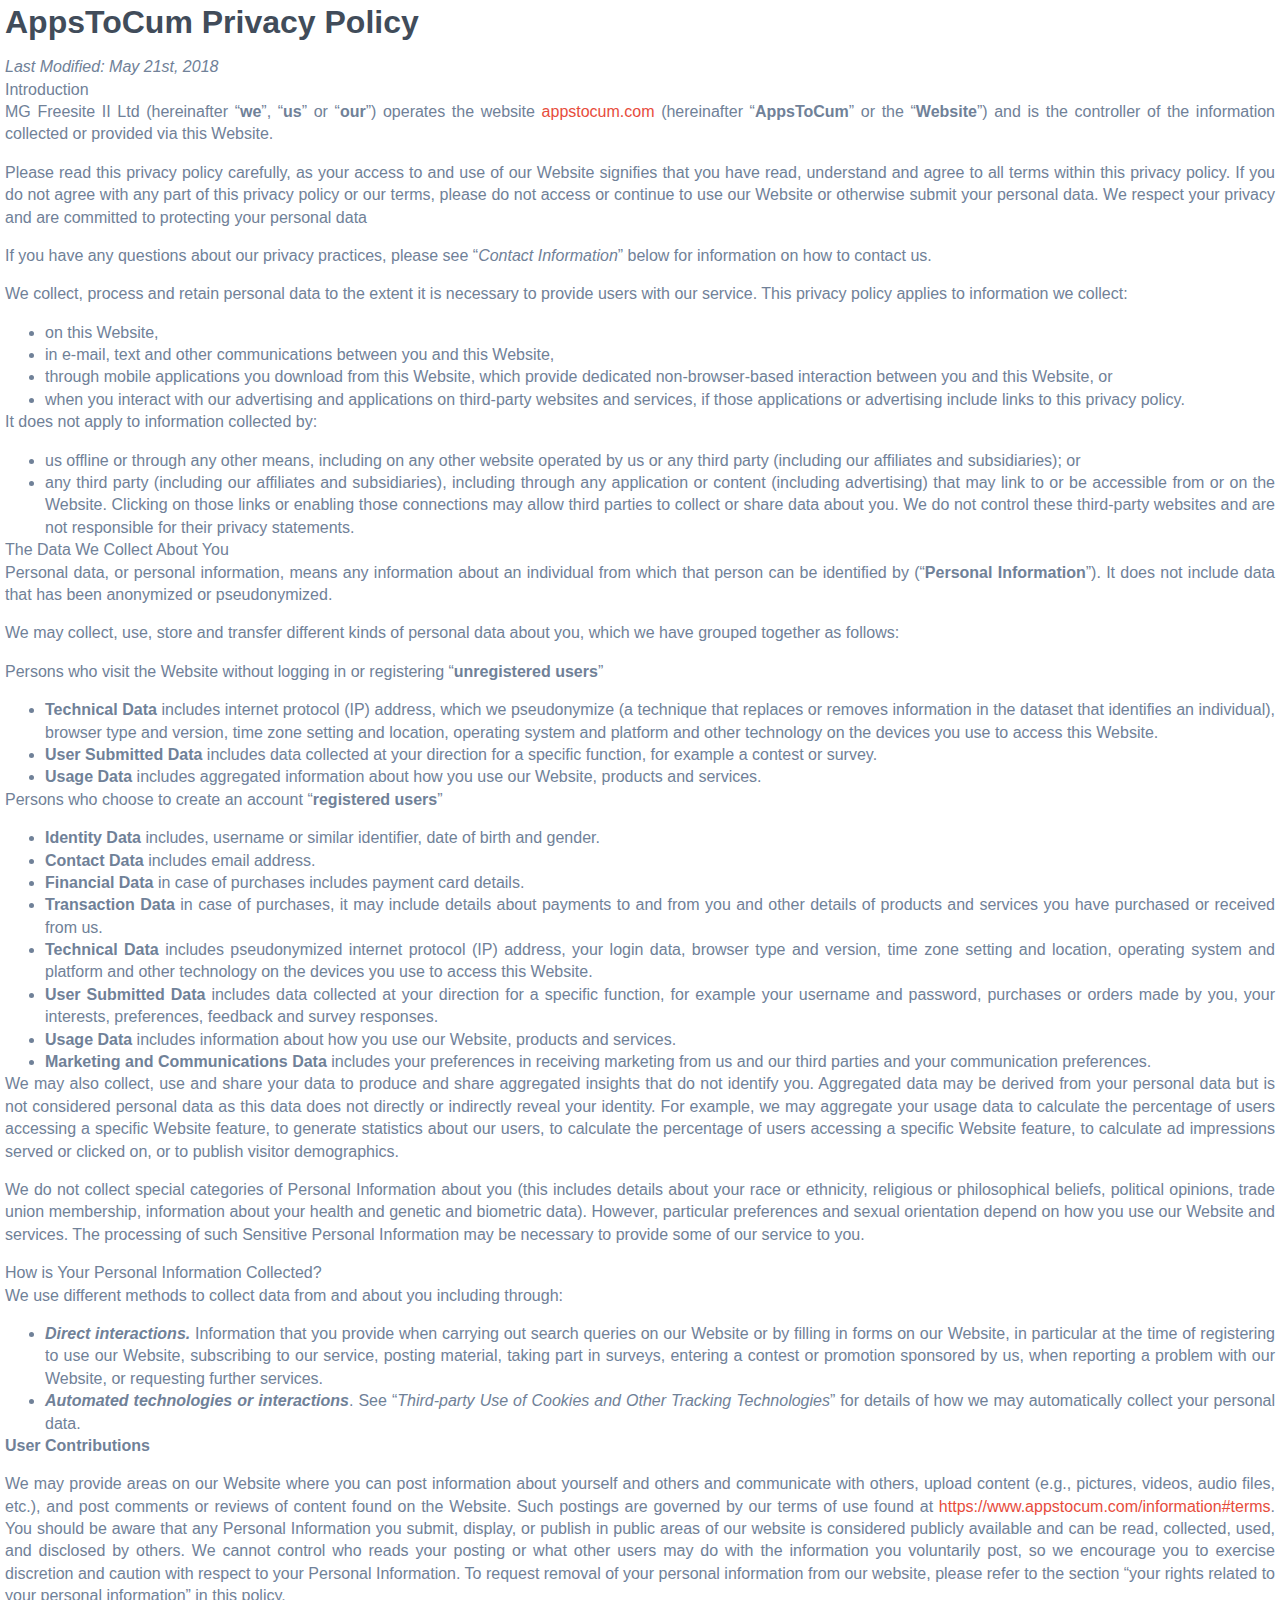
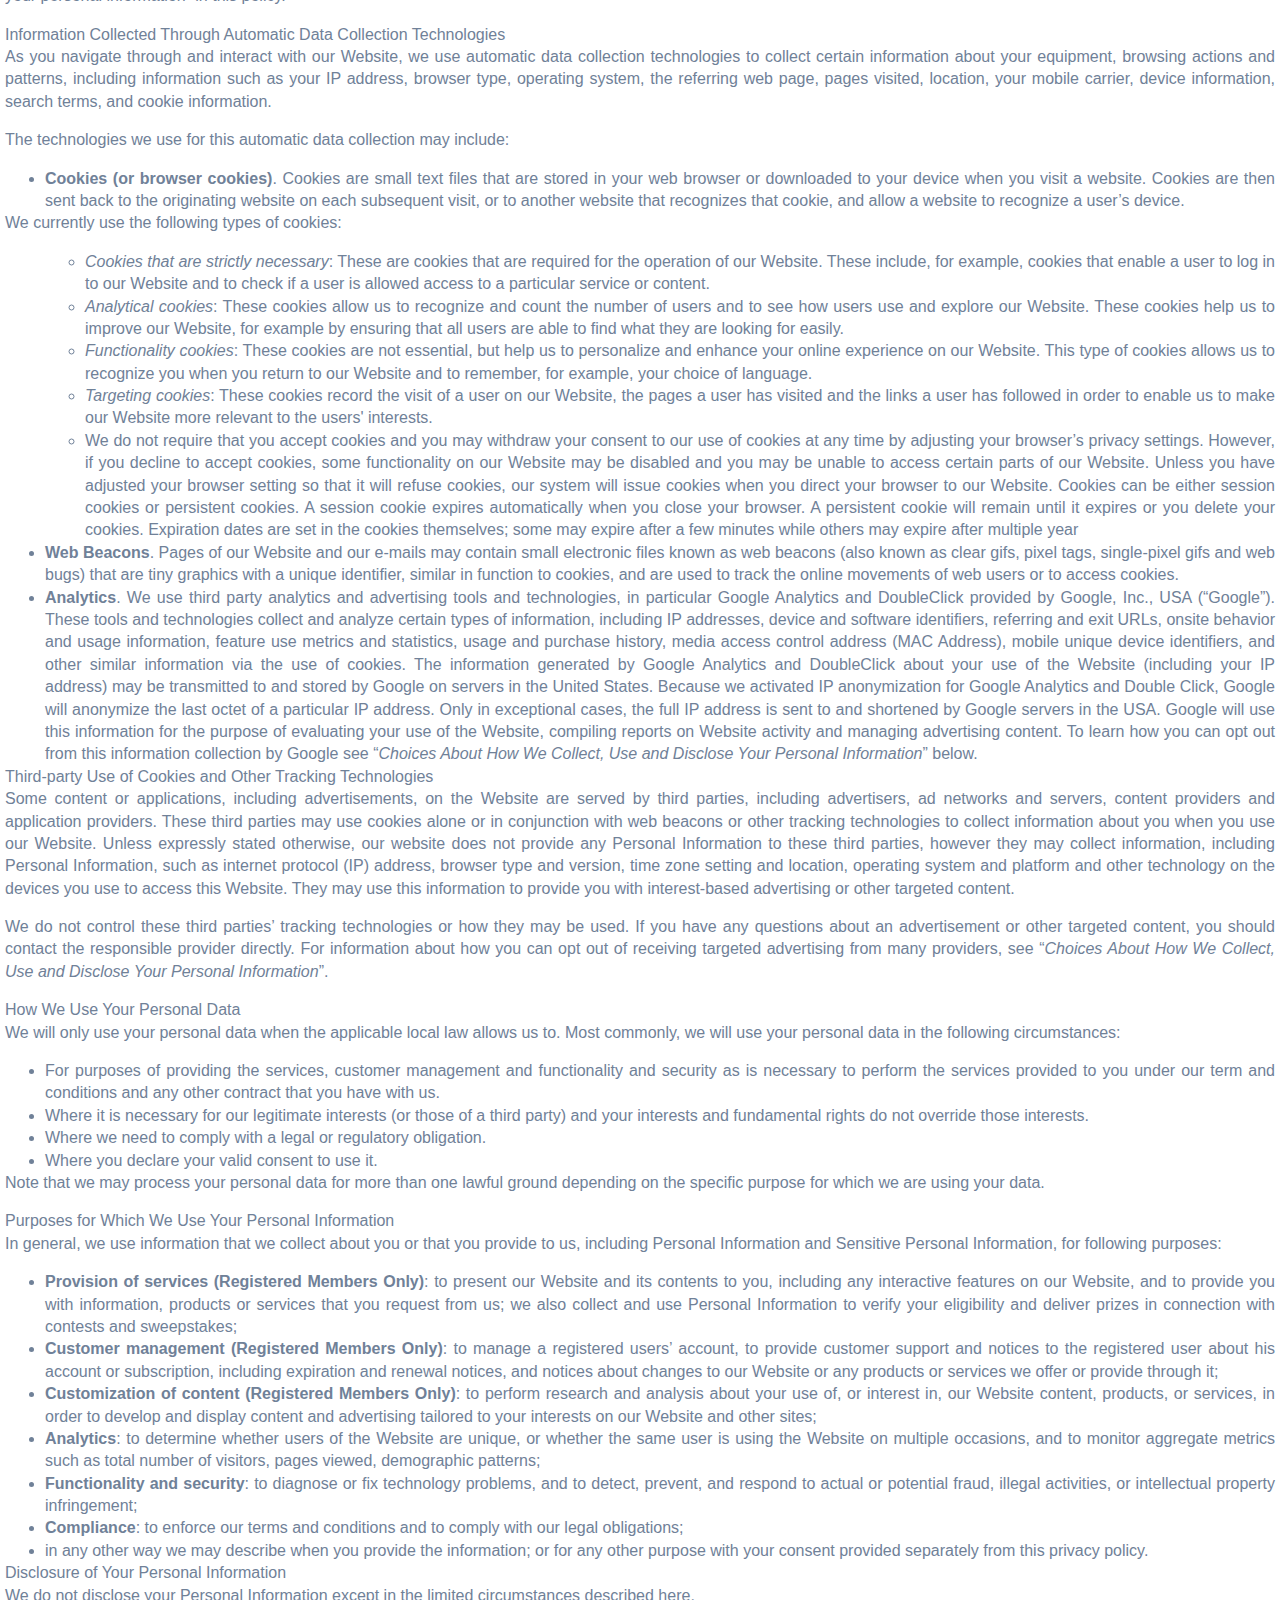
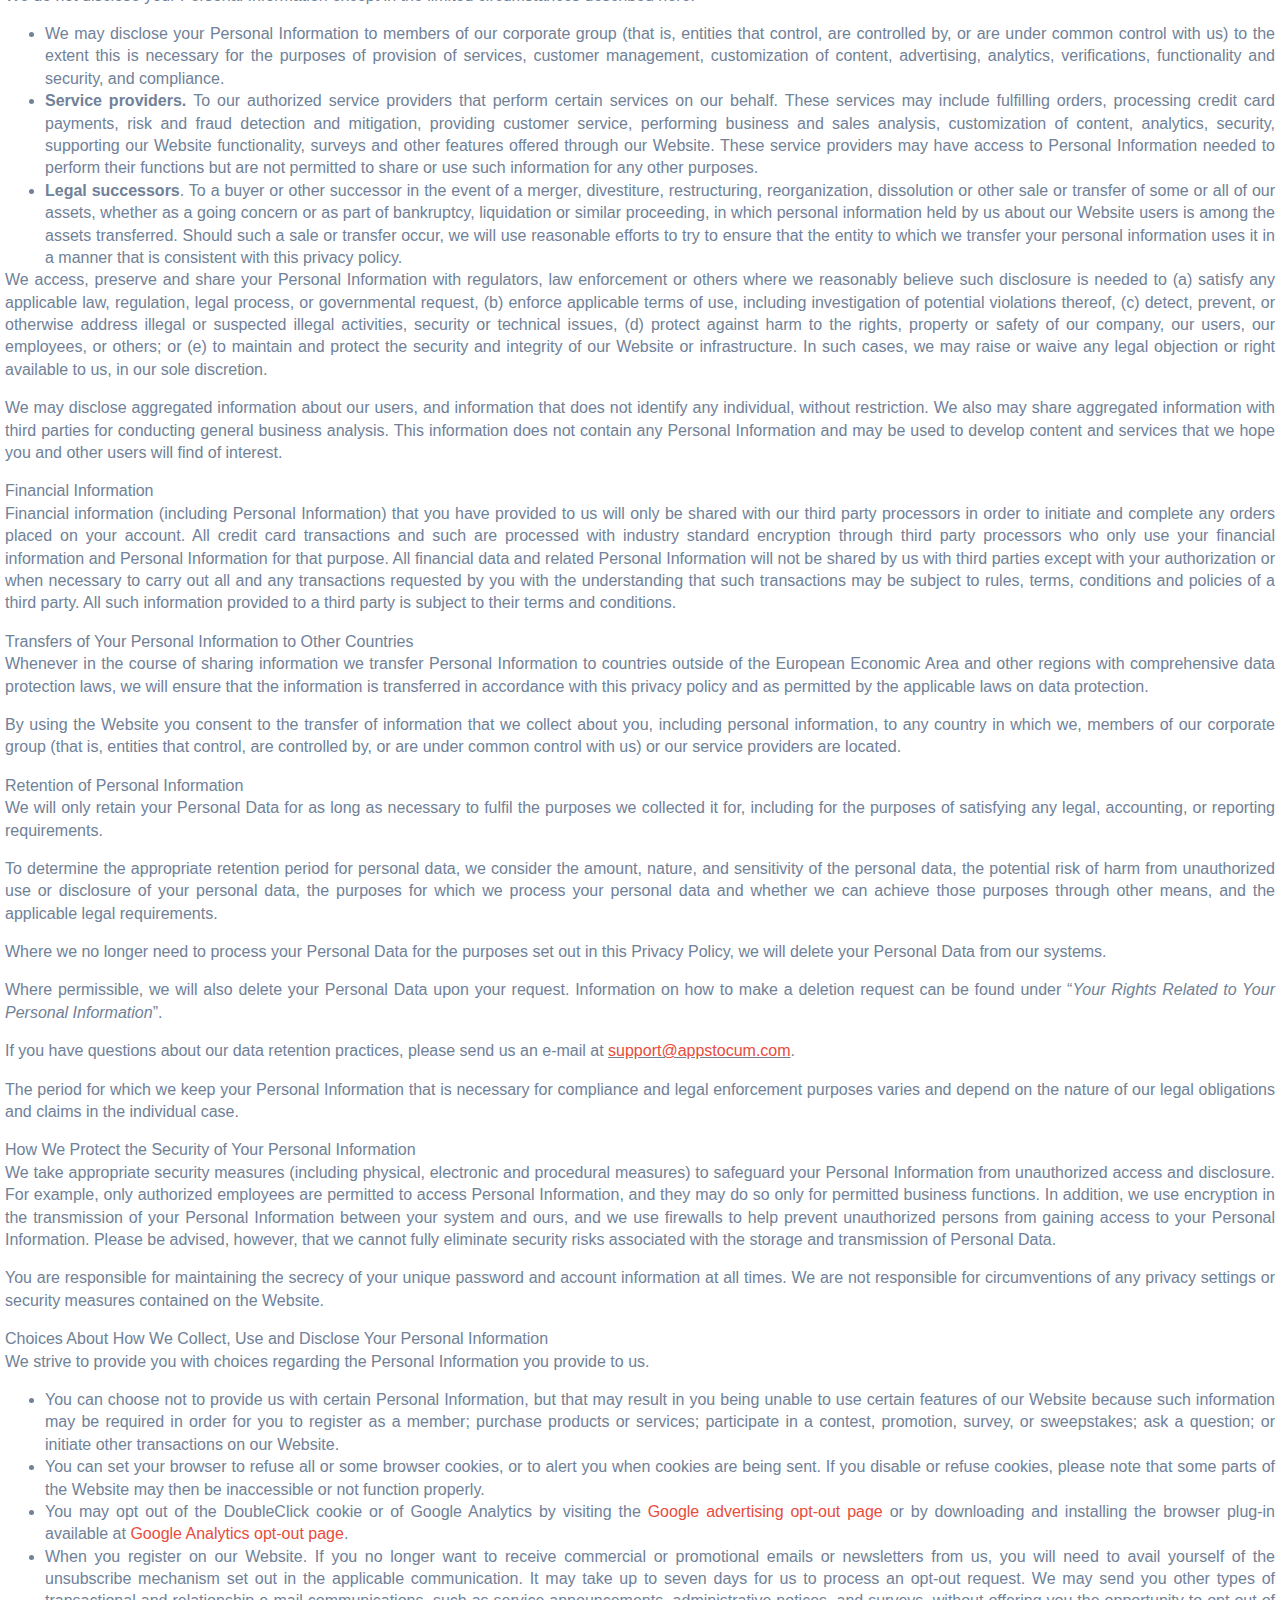
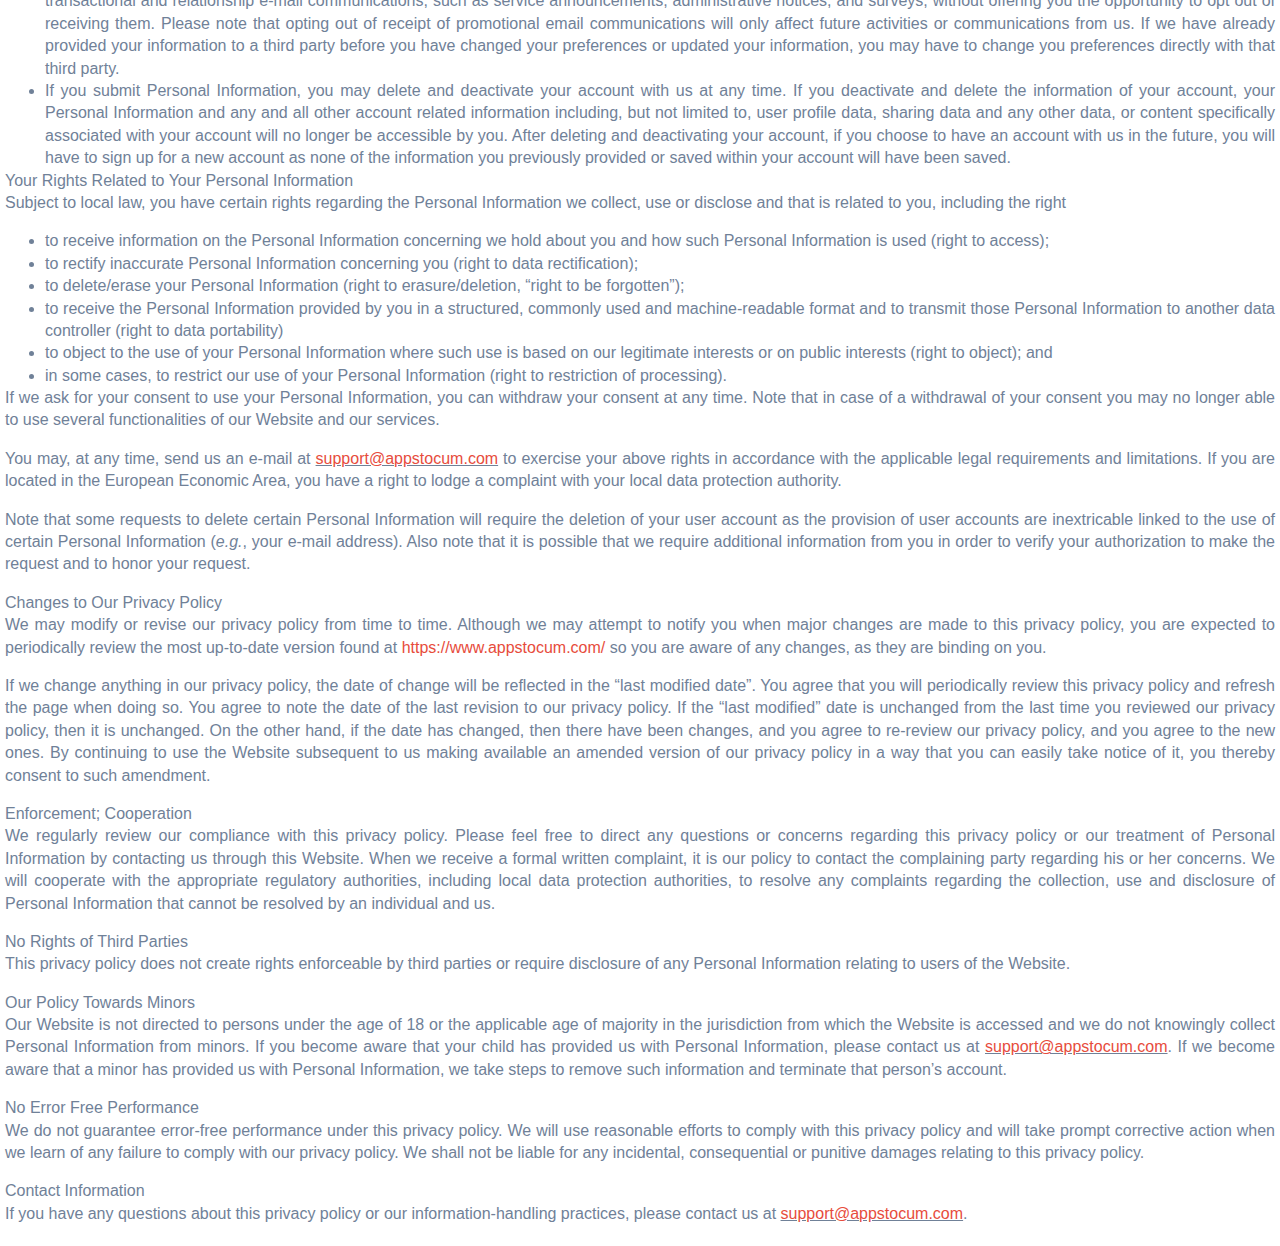
<file: policy.html>
<!doctype html>
<html lang="en">
<head>
	<meta charset="utf-8">
    <meta http-equiv="X-UA-Compatible" content="IE=edge">
    <meta name="viewport" content="width=device-width, initial-scale=1">
	<title>Cum on Me - Free Porn App on Android & iOS</title>
	<meta name="description" content="Your New Android App to watch Anime (English Subbed) at High Quality from OtakuStream. Enjoy more than 2000+ Anime Shows and Movies for FREE." />
	<link href="https://fonts.googleapis.com/css?family=Roboto:300,400,500,700" rel="stylesheet">
	<link rel="stylesheet" href="css/applify.css?v=0.0.1.9"/>
	
	<link rel="apple-touch-icon" sizes="180x180" href="/apple-touch-icon.png">
	<link rel="icon" type="image/png" sizes="32x32" href="/favicon-32x32.png">
	<link rel="icon" type="image/png" sizes="16x16" href="/favicon-16x16.png">
	<link rel="manifest" href="/site.webmanifest">
	<link rel="mask-icon" href="/safari-pinned-tab.svg" color="#5bbad5">
	<meta name="msapplication-TileColor" content="#da532c">
	<meta name="theme-color" content="#ffffff">
	 
	<meta name="image" content="https://appstocum.com/cumonme-app.png">
	<!-- Schema.org for Google -->
	<meta itemprop="name" content="Cum on Me - Free Porn App on Android & iOS">
	<meta itemprop="description" content="Your New Android App to watch Anime (English Subbed) at High Quality from OtakuStream. Enjoy more than 2000+ Anime Shows and Movies for FREE.">
	<meta itemprop="image" content="https://appstocum.com/cumonme-app.png">
	<!-- Mobile App for iOS & Android -->
	<!-- Twitter -->
	<meta name="twitter:card" content="app">
	<meta name="twitter:title" content="Cum on Me - Free Porn App on Android & iOS">
	<meta name="twitter:description" content="Your New Android App to watch Anime (English Subbed) at High Quality from OtakuStream. Enjoy more than 2000+ Anime Shows and Movies for FREE.">
	<!-- Twitter - Mobile App (iOS & Android) -->
	<meta name="twitter:app:name:googleplay" content="Cum On Me">
	<!-- Open Graph general (Facebook, Pinterest & Google+) -->
	<meta name="og:title" content="Cum on Me - Free Porn App on Android & iOS">
	<meta name="og:description" content="Your New Android App to watch Anime (English Subbed) at High Quality from OtakuStream. Enjoy more than 2000+ Anime Shows and Movies for FREE.">
	<meta name="og:image" content="https://appstocum.com/cumonme-app.png">
	<meta name="og:url" content="https://appstocum.com">
	<meta name="og:site_name" content="Cum on Me - Free Porn App on Android & iOS">
	<meta name="og:type" content="website">
	<!-- Open Graph - Mobile App (iOS & Android) -->
	<meta name="al:android:app_name" content="Cum on Me">
	 
	 
</head>
<body >	
	<!-- Navbar Fixed + Default -->
    <div style="padding: 5px; text-align: justify">
	<h3>AppsToCum Privacy Policy</h3>
	<div class="terms-title"><em>Last Modified: May 21st, 2018</em></div>
	<div class="terms-title">Introduction</div>
	<p>MG Freesite II Ltd (hereinafter “<strong>we</strong>”, “<strong>us</strong>” or “<strong>our</strong>”) operates the website&nbsp;<a href="http://appstocum.com/" class="js-pop">appstocum.com</a>&nbsp;(hereinafter “<strong>AppsToCum</strong>” or the “<strong>Website</strong>”) and is the controller of the information collected or provided via this Website.</p>
	<p>Please read this privacy policy carefully, as your access to and use of our Website signifies that you have read, understand and agree to all terms within this privacy policy. If you do not agree with any part of this privacy policy or our terms, please do not access or continue to use our Website or otherwise submit your personal data. We respect your privacy and are committed to protecting your personal data</p>
	<p>If you have any questions about our privacy practices, please see “<em>Contact Information</em>” below for information on how to contact us.</p>
	<p>We collect, process and retain personal data to the extent it is necessary to provide users with our service. This privacy policy applies to information we collect:</p>
	<ul>
	<li>on this Website,</li>
	<li>in e-mail, text and other communications between you and this Website,</li>
	<li>through mobile applications you download from this Website, which provide dedicated non-browser-based interaction between you and this Website, or</li>
	<li>when you interact with our advertising and applications on third-party websites and services, if those applications or advertising include links to this privacy policy.</li>
	</ul>
	<p>It does not apply to information collected by:</p>
	<ul>
	<li>us offline or through any other means, including on any other website operated by us or any third party (including our affiliates and subsidiaries); or</li>
	<li>any third party (including our affiliates and subsidiaries), including through any application or content (including advertising)&nbsp;that may link to or be accessible from or on the Website. Clicking on those links or enabling those connections may allow third parties to collect or share data about you. We do not control these third-party websites and are not responsible for their privacy statements.</li>
	</ul>
	<div class="terms-title">The Data We Collect About You</div>
	<p>Personal data, or personal information, means any information about an individual from which that person can be identified by (“<strong>Personal Information</strong>”). It does not include data that has been anonymized or pseudonymized.</p>
	<p>We may collect, use, store and transfer different kinds of personal data about you, which we have grouped together as follows:</p>
	<p>Persons who visit the Website without logging in or registering “<strong>unregistered users</strong>”</p>
	<ul>
	<li><strong>Technical Data</strong> includes internet protocol (IP) address, which we pseudonymize (a technique that replaces or removes information in the dataset that identifies an individual), browser type and version, time zone setting and location, operating system and platform and other technology on the devices you use to access this Website.</li>
	<li><strong>User Submitted Data</strong> includes data collected at your direction for a specific function, for example a contest or survey.</li>
	<li><strong>Usage Data</strong> includes aggregated information about how you use our Website, products and services.</li>
	</ul>
	<p>Persons who choose to create an account “<strong>registered users</strong>”</p>
	<ul>
	<li><strong>Identity Data</strong> includes, username or similar identifier, date of birth and gender.</li>
	<li><strong>Contact Data</strong> includes email address.</li>
	<li><strong>Financial Data</strong> in case of purchases includes payment card details.</li>
	<li><strong>Transaction Data</strong> in case of purchases, it may include details about payments to and from you and other details of products and services you have purchased or received from us.</li>
	<li><strong>Technical Data</strong> includes pseudonymized internet protocol (IP) address, your login data, browser type and version, time zone setting and location, operating system and platform and other technology on the devices you use to access this Website.</li>
	<li><strong>User Submitted Data</strong> includes data collected at your direction for a specific function, for example your username and password, purchases or orders made by you, your interests, preferences, feedback and survey responses.</li>
	<li><strong>Usage Data</strong> includes information about how you use our Website, products and services.</li>
	<li><strong>Marketing and Communications Data</strong> includes your preferences in receiving marketing from us and our third parties and your communication preferences.</li>
	</ul>
	<p>We may also collect, use and share your data to produce and share aggregated insights that do not identify you. Aggregated data may be derived from your personal data but is not considered personal data as this data does not directly or indirectly reveal your identity. For example, we may aggregate your usage data to calculate the percentage of users accessing a specific Website feature, to generate statistics about our users, to calculate the percentage of users accessing a specific Website feature, to calculate ad impressions served or clicked on, or to publish visitor demographics.</p>
	<p>We do not collect special categories of Personal Information about you (this includes details about your race or ethnicity, religious or philosophical beliefs, political opinions, trade union membership, information about your health and genetic and biometric data). However, particular preferences and sexual orientation depend on how you use our Website and services. The processing of such Sensitive Personal Information may be necessary to provide some of our service to you.</p>
	<div class="terms-title">How is Your Personal Information Collected?</div>
	<p>We use different methods to collect data from and about you including through:</p>
	<ul>
	<li><strong><em>Direct interactions.&nbsp;</em></strong>Information that you provide when carrying out search queries on our Website or by filling in forms on our Website, in particular at the time of registering to use our Website, subscribing to our service, posting material, taking part in surveys, entering a contest or promotion sponsored by us, when reporting a problem with our Website, or requesting further services.</li>
	<li><strong><em>Automated technologies or interactions</em></strong>. See “<em>Third-party Use of Cookies and Other Tracking Technologies</em>” for details of how we may automatically collect your personal data.</li>
	</ul>
	<p><strong>User Contributions</strong></p>
	<p>We may provide areas on our Website where you can post information about yourself and others and communicate with others, upload content (e.g., pictures, videos, audio files, etc.), and post comments or reviews of content found on the Website. Such postings are governed by our terms of use found at <a href="/information/#terms" class="js-pop">https://www.appstocum.com/information#terms</a>. You should be aware that any Personal Information you submit, display, or publish in public areas of our website is considered publicly available and can be read, collected, used, and disclosed by others. We cannot control who reads your posting or what other users may do with the information you voluntarily post, so we encourage you to exercise discretion and caution with respect to your Personal Information. To request removal of your personal information from our website, please refer to the section “your rights related to your personal information” in this policy.</p>
	<div class="terms-title">Information Collected Through Automatic Data Collection Technologies</div>
	<p>As you navigate through and interact with our Website, we use automatic data collection technologies to collect certain information about your equipment, browsing actions and patterns, including information such as your IP address, browser type, operating system, the referring web page, pages visited, location, your mobile carrier, device information, search terms, and cookie information.</p>
	<p>The technologies we use for this automatic data collection may include:</p>
	<ul>
	<li><strong>Cookies (or browser cookies)</strong>. Cookies are small text files that are stored in your web browser or downloaded to your device when you visit a website. Cookies are then sent back to the originating website on each subsequent visit, or to another website that recognizes that cookie, and allow a website to recognize a user’s device.</li>
	</ul>
	<p>We currently use the following types of cookies:</p>
	<ul>
	<ul>
	<li><em>Cookies that are strictly necessary</em>: These are cookies that are required for the operation of our Website. These include, for example, cookies that enable a user to log in to our Website and to check if a user is allowed access to a particular service or content.</li>
	<li><em>Analytical cookies</em>: These cookies allow us to recognize and count the number of users and to see how users use and explore our Website. These cookies help us to improve our Website, for example by ensuring that all users are able to find what they are looking for easily.</li>
	<li><em>Functionality cookies</em>: These cookies are not essential, but help us to personalize and enhance your online experience on our Website. This type of cookies allows us to recognize you when you return to our Website and to remember, for example, your choice of language.</li>
	<li><em>Targeting cookies</em>: These cookies record the visit of a user on our Website, the pages a user has visited and the links a user has followed in order to enable us to make our Website more relevant to the users' interests.</li>
	<li>We do not require that you accept cookies and you may withdraw your consent to our use of cookies at any time by adjusting your browser’s privacy settings. However, if you decline to accept cookies, some functionality on our Website may be disabled and you may be unable to access certain parts of our Website. Unless you have adjusted your browser setting so that it will refuse cookies, our system will issue cookies when you direct your browser to our Website. Cookies can be either session cookies or persistent cookies. A session cookie expires automatically when you close your browser. A persistent cookie will remain until it expires or you delete your cookies. Expiration dates are set in the cookies themselves; some may expire after a few minutes while others may expire after multiple year</li>
	</ul>
	</ul>
	<ul>
	<li><strong>Web Beacons</strong>. Pages of our Website and our e-mails may contain small electronic files known as web beacons (also known as clear gifs, pixel tags, single-pixel gifs and web bugs)&nbsp;that are tiny graphics with a unique identifier, similar in function to cookies, and are used to track the online movements of web users or to access cookies.</li>
	<li><strong>Analytics</strong>. We use third party analytics and advertising tools and technologies, in particular Google Analytics and DoubleClick provided by Google, Inc., USA (“Google”). These tools and technologies collect and analyze certain types of information, including IP addresses, device and software identifiers, referring and exit URLs, onsite behavior and usage information, feature use metrics and statistics, usage and purchase history, media access control address (MAC Address), mobile unique device identifiers, and other similar information via the use of cookies. The information generated by Google Analytics and DoubleClick about your use of the Website (including your IP address)&nbsp;may be transmitted to and stored by Google on servers in the United States. Because we activated IP anonymization for Google Analytics and Double Click, Google will anonymize the last octet of a particular IP address. Only in exceptional cases, the full IP address is sent to and shortened by Google servers in the USA. Google will use this information for the purpose of evaluating your use of the Website, compiling reports on Website activity and managing advertising content. To learn how you can opt out from this information collection by Google see “<em>Choices About How We Collect, Use and Disclose Your Personal Information</em>” below.</li>
	</ul>
	<div class="terms-title">Third-party Use of Cookies and Other Tracking Technologies</div>
	<p>Some content or applications, including advertisements, on the Website are served by third parties, including advertisers, ad networks and servers, content providers and application providers. These third parties may use cookies alone or in conjunction with web beacons or other tracking technologies to collect information about you when you use our Website. Unless expressly stated otherwise, our website does not provide any Personal Information to these third parties, however they may collect information, including Personal Information, such as internet protocol (IP) address, browser type and version, time zone setting and location, operating system and platform and other technology on the devices you use to access this Website. They may use this information to provide you with interest-based advertising or other targeted content.</p>
	<p>We do not control these third parties’ tracking technologies or how they may be used. If you have any questions about an advertisement or other targeted content, you should contact the responsible provider directly. For information about how you can opt out of receiving targeted advertising from many providers, see “<em>Choices About How We Collect, Use and Disclose Your Personal Information</em>”.</p>
	<div class="terms-title">How We Use Your Personal Data</div>
	<p>We will only use your personal data when the applicable local law allows us to. Most commonly, we will use your personal data in the following circumstances:</p>
	<ul>
	<li>For purposes of providing the services, customer management and functionality and security as is necessary to perform the services provided to you under our term and conditions and any other contract that you have with us.</li>
	<li>Where it is necessary for our legitimate interests (or those of a third party) and your interests and fundamental rights do not override those interests.</li>
	<li>Where we need to comply with a legal or regulatory obligation.</li>
	<li>Where you declare your valid consent to use it.</li>
	</ul>
	<p>Note that we may process your personal data for more than one lawful ground depending on the specific purpose for which we are using your data.</p>
	<div class="terms-title">Purposes for Which We Use Your Personal Information</div>
	<p>In general, we use information that we collect about you or that you provide to us, including Personal Information and Sensitive Personal Information, for following purposes:</p>
	<ul>
	<li><strong>Provision of services (Registered Members Only)</strong>: to present our Website and its contents to you, including any interactive features on our Website, and to provide you with information, products or services that you request from us; we also collect and use Personal Information to verify your eligibility and deliver prizes in connection with contests and sweepstakes;</li>
	<li><strong>Customer management (Registered Members Only)</strong>: to manage a registered users’ account, to provide customer support and notices to the registered user about his account or subscription, including expiration and renewal notices, and notices about changes to our Website or any products or services we offer or provide through it;</li>
	<li><strong>Customization of content (Registered Members Only)</strong>: to perform research and analysis about your use of, or interest in, our Website content, products, or services, in order to develop and display content and advertising tailored to your interests on our Website and other sites;</li>
	<li><strong>Analytics</strong>: to determine whether users of the Website are unique, or whether the same user is using the Website on multiple occasions, and to monitor aggregate metrics such as total number of visitors, pages viewed, demographic patterns;</li>
	<li><strong>Functionality and security</strong>: to diagnose or fix technology problems, and to detect, prevent, and respond to actual or potential fraud, illegal activities, or intellectual property infringement;</li>
	<li><strong>Compliance</strong>: to enforce our terms and conditions and to comply with our legal obligations;</li>
	<li>in any other way we may describe when you provide the information; or for any other purpose with your consent provided separately from this privacy policy.</li>
	</ul>
	<div class="terms-title">Disclosure of Your Personal Information</div>
	<p>We do not disclose your Personal Information except in the limited circumstances described here.</p>
	<ul>
	<li>We may disclose your Personal Information to members of our corporate group (that is, entities that control, are controlled by, or are under common control with us) to the extent this is necessary for the purposes of provision of services, customer management, customization of content, advertising, analytics, verifications, functionality and security, and compliance.</li>
	<li><strong>Service providers.&nbsp;</strong>To our authorized service providers that perform certain services on our behalf. These services may include fulfilling orders, processing credit card payments, risk and fraud detection and mitigation, providing customer service, performing business and sales analysis, customization of content, analytics, security, supporting our Website functionality, surveys and other features offered through our Website. These service providers may have access to Personal Information needed to perform their functions but are not permitted to share or use such information for any other purposes.</li>
	<li><strong>Legal successors</strong>. To a buyer or other successor in the event of a merger, divestiture, restructuring, reorganization, dissolution or other sale or transfer of some or all of our assets, whether as a going concern or as part of bankruptcy, liquidation or similar proceeding, in which personal information held by us about our Website users is among the assets transferred. Should such a sale or transfer occur, we will use reasonable efforts to try to ensure that the entity to which we transfer your personal information uses it in a manner that is consistent with this privacy policy.</li>
	</ul>
	<p>We access, preserve and share your Personal Information with regulators, law enforcement or others where we reasonably believe such disclosure is needed to (a)&nbsp;satisfy any applicable law, regulation, legal process, or governmental request, (b)&nbsp;enforce applicable terms of use, including investigation of potential violations thereof, (c)&nbsp;detect, prevent, or otherwise address illegal or suspected illegal activities, security or technical issues, (d)&nbsp;protect against harm to the rights, property or safety of our company, our users, our employees, or others; or (e)&nbsp;to maintain and protect the security and integrity of our Website or infrastructure. In such cases, we may raise or waive any legal objection or right available to us, in our sole discretion.</p>
	<p>We may disclose aggregated information about our users, and information that does not identify any individual, without restriction. We also may share aggregated information with third parties for conducting general business analysis. This information does not contain any Personal Information and may be used to develop content and services that we hope you and other users will find of interest.</p>
	<div class="terms-title">Financial Information</div>
	<p>Financial information (including Personal Information) that you have provided to us will only be shared with our third party processors in order to initiate and complete any orders placed on your account. All credit card transactions and such are processed with industry standard encryption through third party processors who only use your financial information and Personal Information for that purpose. All financial data and related Personal Information will not be shared by us with third parties except with your authorization or when necessary to carry out all and any transactions requested by you with the understanding that such transactions may be subject to rules, terms, conditions and policies of a third party. All such information provided to a third party is subject to their terms and conditions.</p>
	<div class="terms-title">Transfers of Your Personal Information to Other Countries</div>
	<p>Whenever in the course of sharing information we transfer Personal Information to countries outside of the European Economic Area and other regions with comprehensive data protection laws, we will ensure that the information is transferred in accordance with this privacy policy and as permitted by the applicable laws on data protection.</p>
	<p>By using the Website you consent to the transfer of information that we collect about you, including personal information, to any country in which we, members of our corporate group (that is, entities that control, are controlled by, or are under common control with us) or our service providers are located.</p>
	<div class="terms-title">Retention of Personal Information</div>
	<p>We will only retain your Personal Data for as long as necessary to fulfil the purposes we collected it for, including for the purposes of satisfying any legal, accounting, or reporting requirements.</p>
	<p>To determine the appropriate retention period for personal data, we consider the amount, nature, and sensitivity of the personal data, the potential risk of harm from unauthorized use or disclosure of your personal data, the purposes for which we process your personal data and whether we can achieve those purposes through other means, and the applicable legal requirements.</p>
	<p>Where we no longer need to process your Personal Data for the purposes set out in this Privacy Policy, we will delete your Personal Data from our systems.</p>
	<p>Where permissible, we will also delete your Personal Data upon your request. Information on how to make a deletion request can be found under “<em>Your Rights Related to Your Personal Information</em>”.</p>
	<p>If you have questions about our data retention practices, please send us an e-mail at&nbsp;<u><a href="mailto:support@appstocum.com" class="js-pop">support@appstocum.com</a></u>.</p>
	<p>The period for which we keep your Personal Information that is necessary for compliance and legal enforcement purposes varies and depend on the nature of our legal obligations and claims in the individual case.</p>
	<div class="terms-title">How We Protect the Security of Your Personal Information</div>
	<p>We take appropriate security measures (including physical, electronic and procedural measures)&nbsp;to safeguard your Personal Information from unauthorized access and disclosure. For example, only authorized employees are permitted to access Personal Information, and they may do so only for permitted business functions. In addition, we use encryption in the transmission of your Personal Information between your system and ours, and we use firewalls to help prevent unauthorized persons from gaining access to your Personal Information. Please be advised, however, that we cannot fully eliminate security risks associated with the storage and transmission of Personal Data.</p>
	<p>You are responsible for maintaining the secrecy of your unique password and account information at all times. We are not responsible for circumventions of any privacy settings or security measures contained on the Website.</p>
	<div class="terms-title">Choices About How We Collect, Use and Disclose Your Personal Information</div>
	<p>We strive to provide you with choices regarding the Personal Information you provide to us.</p>
	<ul>
	<li>You can choose not to provide us with certain Personal Information, but that may result in you being unable to use certain features of our Website because such information may be required in order for you to register as a member; purchase products or services; participate in a contest, promotion, survey, or sweepstakes; ask a question; or initiate other transactions on our Website.</li>
	<li>You can set your browser to refuse all or some browser cookies, or to alert you when cookies are being sent. If you disable or refuse cookies, please note that some parts of the Website may then be inaccessible or not function properly.</li>
	<li>You may opt out of the DoubleClick cookie or of Google Analytics by visiting the&nbsp;<a href="https://adssettings.google.com/" class="js-pop">Google advertising opt-out page</a>&nbsp;or by downloading and installing the browser plug-in available at&nbsp;<a href="https://tools.google.com/dlpage/gaoptout" class="js-pop">Google Analytics opt-out page</a>.</li>
	<li>When you register on our Website. If you no longer want to receive commercial or promotional emails or newsletters from us, you will need to avail yourself of the unsubscribe mechanism set out in the applicable communication. It may take up to seven days for us to process an opt-out request. We may send you other types of transactional and relationship e-mail communications, such as service announcements, administrative notices, and surveys, without offering you the opportunity to opt out of receiving them. Please note that opting out of receipt of promotional email communications will only affect future activities or communications from us. If we have already provided your information to a third party before you have changed your preferences or updated your information, you may have to change you preferences directly with that third party.</li>
	<li>If you submit Personal Information, you may delete and deactivate your account with us at any time. If you deactivate and delete the information of your account, your Personal Information and any and all other account related information including, but not limited to, user profile data, sharing data and any other data, or content specifically associated with your account will no longer be accessible by you. After deleting and deactivating your account, if you choose to have an account with us in the future, you will have to sign up for a new account as none of the information you previously provided or saved within your account will have been saved.</li>
	</ul>
	<div class="terms-title">Your Rights Related to Your Personal Information</div>
	<p>Subject to local law, you have certain rights regarding the Personal Information we collect, use or disclose and that is related to you, including the right</p>
	<ul>
	<li>to receive information on the Personal Information concerning we hold about you and how such Personal Information is used (right to access);</li>
	<li>to rectify inaccurate Personal Information concerning you (right to data rectification);</li>
	<li>to delete/erase your Personal Information (right to erasure/deletion, “right to be forgotten”);</li>
	<li>to receive the Personal Information provided by you in a structured, commonly used and machine-readable format and to transmit those Personal Information to another data controller (right to data portability)</li>
	<li>to object to the use of your Personal Information where such use is based on our legitimate interests or on public interests (right to object); and</li>
	<li>in some cases, to restrict our use of your Personal Information (right to restriction of processing).</li>
	</ul>
	<p>If we ask for your consent to use your Personal Information, you can withdraw your consent at any time. Note that in case of a withdrawal of your consent you may no longer able to use several functionalities of our Website and our services.</p>
	<p>You may, at any time, send us an e-mail at&nbsp;<u><a href="mailto:support@appstocum.com" class="js-pop">support@appstocum.com</a></u>&nbsp;to exercise your above rights in accordance with the applicable legal requirements and limitations. If you are located in the European Economic Area, you have a right to lodge a complaint with your local data protection authority.</p>
	<p>Note that some requests to delete certain Personal Information will require the deletion of your user account as the provision of user accounts are inextricable linked to the use of certain Personal Information (<em>e.g.</em>, your e-mail address). Also note that it is possible that we require additional information from you in order to verify your authorization to make the request and to honor your request.</p>
	<div class="terms-title">Changes to Our Privacy Policy</div>
	<p>We may modify or revise our privacy policy from time to time. Although we may attempt to notify you when major changes are made to this privacy policy, you are expected to periodically review the most up-to-date version found at <a href="https://www.appstocum.com" class="js-pop">https://www.appstocum.com/</a> so you are aware of any changes, as they are binding on you.</p>
	<p>If we change anything in our privacy policy, the date of change will be reflected in the “last modified date”. You agree that you will periodically review this privacy policy and refresh the page when doing so. You agree to note the date of the last revision to our privacy policy. If the “last modified” date is unchanged from the last time you reviewed our privacy policy, then it is unchanged. On the other hand, if the date has changed, then there have been changes, and you agree to re-review our privacy policy, and you agree to the new ones. By continuing to use the Website subsequent to us making available an amended version of our privacy policy in a way that you can easily take notice of it, you thereby consent to such amendment.</p>
	<div class="terms-title">Enforcement; Cooperation</div>
	<p>We regularly review our compliance with this privacy policy. Please feel free to direct any questions or concerns regarding this privacy policy or our treatment of Personal Information by contacting us through this Website. When we receive a formal written complaint, it is our policy to contact the complaining party regarding his or her concerns. We will cooperate with the appropriate regulatory authorities, including local data protection authorities, to resolve any complaints regarding the collection, use and disclosure of Personal Information that cannot be resolved by an individual and us.</p>
	<div class="terms-title">No Rights of Third Parties</div>
	<p>This privacy policy does not create rights enforceable by third parties or require disclosure of any Personal Information relating to users of the Website.</p>
	<div class="terms-title">Our Policy Towards Minors</div>
	<p>Our Website is not directed to persons under the age of 18 or the applicable age of majority in the jurisdiction from which the Website is accessed and we do not knowingly collect Personal Information from minors. If you become aware that your child has provided us with Personal Information, please contact us at&nbsp;<u><a href="mailto:support@appstocum.com" class="js-pop">support@appstocum.com</a></u>. If we become aware that a minor has provided us with Personal Information, we take steps to remove such information and terminate that person’s account.</p>
	<div class="terms-title">No Error Free Performance</div>
	<p>We do not guarantee error-free performance under this privacy policy. We will use reasonable efforts to comply with this privacy policy and will take prompt corrective action when we learn of any failure to comply with our privacy policy. We shall not be liable for any incidental, consequential or punitive damages relating to this privacy policy.</p>
	<div class="terms-title">Contact Information</div>
	<p>If you have any questions about this privacy policy or our information-handling practices, please contact us at&nbsp;<u><a href="mailto:support@appstocum.com" class="js-pop">support@appstocum.com</a></u>.</p>
	
</body>
</html>
</file>
<file: css/applify.css>
@charset "UTF-8";
/*!
 * Applify v1.0.0 (http://codeytech.com/site-templates/applify/)
 * Author: Codeytech (http://codeytech.com/)
 */
/*
 * -------------------------------------------------
 * CSS Table Of Contents
 * -------------------------------------------------
 *
 * --------------------------------------- Libraries
 * 1 	  BOOTSTRAP 3.3.7
 * 2 	  FONTAWESOME
 * 3 	  OWL CAROUSEL
 * 4 	  SIMPLE LINE ICONS
 * 5 	  SLIDER PRO
 *
 * -------------------------------------- Utilities
 * 6 	  ANIMATIONS
 * 7 	  COLOR PALETTE
 * 7.1    - Flat Colors
 * 7.2    - Gradients
 * 8 	  MEDIA
 * 9 	  SHADOWS
 * 10     SPACING
 * 11     TYPOGRAPHY
 *
 * ------------------------------------------- Base
 * 12 	  BASE
 *
 * ------------------------------------- Components
 * 13	  ACCORDION
 * 14	  BUTTONS
 * 15	  CARDS
 * 15.1   - Card Curved Header
 * 16 	  COLLAPSIBLE NAV
 * 17	  DROPDOWNS
 * 18	  FOOTER
 * 18.1   - Subscribe Footer
 * 18.2   - Contact Footer
 * 18.3   - Maps Footer
 * 18.4   - Waves Footer
 * 18.5   - Mini Footer
 * 19  	  HERO
 * 19.1   - Hero Slider
 * 19.2   - Waves Hero 
 * 19.3   - Curved Hero
 * 19.4   - Tilt Hero
 * 19.5   - Hero Gradient Animator
 * 20	  ICON BLOCKS
 * 21 	  MODAL
 * 22     NAVBAR
 * 22.1   - Transparent Navbar
 * 22.2   - Variable Logos 
 * 22.3   - Mobile Nav
 * 22.4   - Mobile Nav Toggle
 * 23     SECTIONS
 * 23.1   - Background Image With Overlay
 * 23.2   - Section Waves
 * 23.3   - Section Tilt
 * 23.4   - Call To Action Section
 * 24     TABS
 * 25	  VIDEO
 * 25.1   - Video Toggle
 * 25.2   - Video Modal
 *
 * --------------------------------------- Modules
 * 26	  ACCORDION SHOWCASE
 * 27	  APP SCREENS
 * 28	  APP SHOWCASE
 * 29	  APP STATS
 * 30 	  BLOG
 * 30.1   - Blog Grid
 * 30.2   - Blog List
 * 30.3   - Post Item Card
 * 30.4   - Post Item Image
 * 30.5   - Single Blog Post
 * 30.6   - Blog Post Hero
 * 30.7   - Blog Post Comments
 * 30.8   - Post Author Card 
 * 30.9   - Blog Sidebar Widgets
 * 30.10  - Blog Tags
 * 30.11  - Blog Searchbar
 * 31 	  CLIENT LOGOS
 * 32	  COMING SOON PAGE
 * 32.1   - UI Counter
 * 32	  DEVICE SLIDER
 * 33	  PRICING CARDS
 * 33.1   - Card
 * 33.2   - Pricing Footer
 * 33.3   - Pricing Cards Carousel
 * 34	  TABBED SHOWCASE
 * 35	  TESTIMONIALS
 *
 */
/*!
 * Bootstrap v3.3.7 (http://getbootstrap.com)
 * Copyright 2011-2016 Twitter, Inc.
 * Licensed under MIT (https://github.com/twbs/blob/master/LICENSE)
 */
/* 1 :: BOOTSTRAP */
ul
html {
  font-family: sans-serif;
  -ms-text-size-adjust: 100%;
  -webkit-text-size-adjust: 100%; }

body {
  margin: 0; }

article,
aside,
details,
figcaption,
figure,
footer,
header,
hgroup,
main,
menu,
nav,
section,
summary {
  display: block; }

audio,
canvas,
progress,
video {
  display: inline-block;
  vertical-align: baseline; }

audio:not([controls]) {
  display: none;
  height: 0; }

[hidden],
template {
  display: none; }

a {
  background-color: transparent; }

a:active,
a:hover {
  outline: 0; }

abbr[title] {
  border-bottom: 1px dotted; }

b,
strong {
  font-weight: bold; }

dfn {
  font-style: italic; }

h1 {
  font-size: 2em;
  margin: 0.67em 0; }

mark {
  background: #ff0;
  color: #000; }

small {
  font-size: 80%; }

sub,
sup {
  font-size: 75%;
  line-height: 0;
  position: relative;
  vertical-align: baseline; }

sup {
  top: -0.5em; }

sub {
  bottom: -0.25em; }

img {
  border: 0; }

svg:not(:root) {
  overflow: hidden; }

figure {
  margin: 1em 40px; }

hr {
  box-sizing: content-box;
  height: 0; }

pre {
  overflow: auto; }

code,
kbd,
pre,
samp {
  font-family: monospace, monospace;
  font-size: 1em; }

button,
input,
optgroup,
select,
textarea {
  color: inherit;
  font: inherit;
  margin: 0; }

button {
  overflow: visible; }

button,
select {
  text-transform: none; }

button,
html input[type="button"],
input[type="reset"],
input[type="submit"] {
  -webkit-appearance: button;
  cursor: pointer; }

button[disabled],
html input[disabled] {
  cursor: default; }

button::-moz-focus-inner,
input::-moz-focus-inner {
  border: 0;
  padding: 0; }

input {
  line-height: normal; }

input[type="checkbox"],
input[type="radio"] {
  box-sizing: border-box;
  padding: 0; }

input[type="number"]::-webkit-inner-spin-button,
input[type="number"]::-webkit-outer-spin-button {
  height: auto; }

input[type="search"] {
  -webkit-appearance: textfield;
  box-sizing: content-box; }

input[type="search"]::-webkit-search-cancel-button,
input[type="search"]::-webkit-search-decoration {
  -webkit-appearance: none; }

fieldset {
  border: 1px solid #c0c0c0;
  margin: 0 2px;
  padding: 0.35em 0.625em 0.75em; }

legend {
  border: 0;
  padding: 0; }

textarea {
  overflow: auto; }

optgroup {
  font-weight: bold; }

table {
  border-collapse: collapse;
  border-spacing: 0; }

td,
th {
  padding: 0; }

/*! Source: https://github.com/h5bp/html5-boilerplate/blob/master/src/css/main.css */
@media print {
  *,
  *:before,
  *:after {
    background: transparent !important;
    color: #000 !important;
    box-shadow: none !important;
    text-shadow: none !important; }

  a,
  a:visited {
    text-decoration: underline; }

  a[href]:after {
    content: " (" attr(href) ")"; }

  abbr[title]:after {
    content: " (" attr(title) ")"; }

  a[href^="#"]:after,
  a[href^="javascript:"]:after {
    content: ""; }

  pre,
  blockquote {
    border: 1px solid #999;
    page-break-inside: avoid; }

  thead {
    display: table-header-group; }

  tr,
  img {
    page-break-inside: avoid; }

  img {
    max-width: 100% !important; }

  p,
  h2,
  h3 {
    orphans: 3;
    widows: 3; }

  h2,
  h3 {
    page-break-after: avoid; }

  .navbar {
    display: none; }

  .btn > .caret,
  .dropup > .btn > .caret {
    border-top-color: #000 !important; }

  .label {
    border: 1px solid #000; }

  .table {
    border-collapse: collapse !important; }
    .table td,
    .table th {
      background-color: #fff !important; }

  .table-bordered th,
  .table-bordered td {
    border: 1px solid #ddd !important; } }
* {
  -webkit-box-sizing: border-box;
  -moz-box-sizing: border-box;
  box-sizing: border-box; }

*:before,
*:after {
  -webkit-box-sizing: border-box;
  -moz-box-sizing: border-box;
  box-sizing: border-box; }

html {
  font-size: 10px;
  -webkit-tap-highlight-color: transparent; }

body {
  font-family: "Open Sans", sans-serif;
  font-size: 14px;
  line-height: 1.4;
  color: #708198;
  background-color: #fff; }

input,
button,
select,
textarea {
  font-family: inherit;
  font-size: inherit;
  line-height: inherit; }

a {
  color: #e74c3c;
  text-decoration: none; }
  a:hover, a:focus {
    color: #3442ff;
    text-decoration: none; }
  a:focus {
    outline: 5px auto -webkit-focus-ring-color;
    outline-offset: -2px; }

figure {
  margin: 0; }

img {
  vertical-align: middle; }

.img-responsive {
  display: block;
  max-width: 100%;
  height: auto; }

.img-rounded {
  border-radius: 1.25rem; }

.img-thumbnail {
  padding: 4px;
  line-height: 1.4;
  background-color: #fff;
  border: 1px solid #ddd;
  border-radius: 0.5rem;
  -webkit-transition: all 0.2s ease-in-out;
  transition: all 0.2s ease-in-out;
  display: inline-block;
  max-width: 100%;
  height: auto; }

.img-circle {
  border-radius: 50%; }

hr {
  margin-top: 19px;
  margin-bottom: 19px;
  border: 0;
  border-top: 1px solid #f6f7f8; }

.sr-only {
  position: absolute;
  width: 1px;
  height: 1px;
  margin: -1px;
  padding: 0;
  overflow: hidden;
  clip: rect(0, 0, 0, 0);
  border: 0; }

.sr-only-focusable:active, .sr-only-focusable:focus {
  position: static;
  width: auto;
  height: auto;
  margin: 0;
  overflow: visible;
  clip: auto; }

[role="button"] {
  cursor: pointer; }

h1, h2, h3, h4, h5, h6,
.h1, .h2, .h3, .h4, .h5, .h6 {
  font-family: "Source Sans Pro", sans-serif;
  font-weight: 700;
  line-height: 1.1;
  color: inherit; }
  h1 small,
  h1 .small, h2 small,
  h2 .small, h3 small,
  h3 .small, h4 small,
  h4 .small, h5 small,
  h5 .small, h6 small,
  h6 .small,
  .h1 small,
  .h1 .small, .h2 small,
  .h2 .small, .h3 small,
  .h3 .small, .h4 small,
  .h4 .small, .h5 small,
  .h5 .small, .h6 small,
  .h6 .small {
    font-weight: normal;
    line-height: 1;
    color: #8e9bae; }

h1, .h1,
h2, .h2,
h3, .h3 {
  margin-top: 0;
  margin-bottom: 1rem; }
  h1 small,
  h1 .small, .h1 small,
  .h1 .small,
  h2 small,
  h2 .small, .h2 small,
  .h2 .small,
  h3 small,
  h3 .small, .h3 small,
  .h3 .small {
    font-size: 65%; }

h4, .h4,
h5, .h5,
h6, .h6 {
  margin-top: 0;
  margin-bottom: 1rem; }
  h4 small,
  h4 .small, .h4 small,
  .h4 .small,
  h5 small,
  h5 .small, .h5 small,
  .h5 .small,
  h6 small,
  h6 .small, .h6 small,
  .h6 .small {
    font-size: 75%; }

h1, .h1 {
  font-size: 3.6rem; }

h2, .h2 {
  font-size: 2.2rem; }

h3, .h3 {
  font-size: 2rem; }

h4, .h4 {
  font-size: 1.5rem; }

h5, .h5 {
  font-size: 1.25rem; }

h6, .h6 {
  font-size: 1.1rem; }

p {
  margin: 0 0 1rem; }

.lead {
  margin-bottom: 19px;
  font-size: 16px;
  font-weight: 300;
  line-height: 1.4; }
  @media (min-width: 740px) {
    .lead {
      font-size: 21px; } }

small,
.small {
  font-size: 92%; }

.text-left {
  text-align: left; }

.text-right {
  text-align: right; }

.text-center {
  text-align: center; }

.text-justify {
  text-align: justify; }

.text-nowrap {
  white-space: nowrap; }

.text-lowercase {
  text-transform: lowercase; }

.text-uppercase {
  text-transform: uppercase; }

.text-capitalize {
  text-transform: capitalize; }

.text-muted {
  color: #8e9bae; }

.text-primary {
  color: #8089ff; }

a.text-primary:hover,
a.text-primary:focus {
  color: #4d5aff; }

.text-success {
  color: #19d9b4; }

a.text-success:hover,
a.text-success:focus {
  color: #14ab8e; }

.text-info {
  color: #84ce65; }

a.text-info:hover,
a.text-info:focus {
  color: #65c23e; }

.text-warning {
  color: #fe60a1; }

a.text-warning:hover,
a.text-warning:focus {
  color: #fe2d83; }

.text-danger {
  color: #fe60a1; }

a.text-danger:hover,
a.text-danger:focus {
  color: #fe2d83; }

.bg-primary {
  color: #fff; }

.bg-primary {
  background-color: #8089ff; }

a.bg-primary:hover,
a.bg-primary:focus {
  background-color: #4d5aff; }

.bg-success {
  background-color: rgba(49, 193, 165, 0.35); }

a.bg-success:hover,
a.bg-success:focus {
  background-color: rgba(39, 152, 130, 0.35); }

.bg-info {
  background-color: rgba(140, 186, 121, 0.35); }

a.bg-info:hover,
a.bg-info:focus {
  background-color: rgba(112, 168, 88, 0.35); }

.bg-warning {
  background-color: rgba(238, 112, 164, 0.35); }

a.bg-warning:hover,
a.bg-warning:focus {
  background-color: rgba(233, 66, 135, 0.35); }

.bg-danger {
  background-color: rgba(238, 112, 164, 0.35); }

a.bg-danger:hover,
a.bg-danger:focus {
  background-color: rgba(233, 66, 135, 0.35); }

ul,
ol {
  margin-top: 0;
  margin-bottom: 0; }
  ul ul,
  ul ol,
  ol ul,
  ol ol {
    margin-bottom: 0; }

code,
kbd,
pre,
samp {
  font-family: Menlo, Monaco, Consolas, "Courier New", monospace; }

code {
  padding: 2px 4px;
  font-size: 90%;
  color: #c7254e;
  background-color: #f9f2f4;
  border-radius: 0.5rem; }

kbd {
  padding: 2px 4px;
  font-size: 90%;
  color: #fff;
  background-color: #333;
  border-radius: 0.25rem;
  box-shadow: inset 0 -1px 0 rgba(0, 0, 0, 0.25); }
  kbd kbd {
    padding: 0;
    font-size: 100%;
    font-weight: bold;
    box-shadow: none; }

pre {
  display: block;
  padding: 9px;
  margin: 0 0 9.5px;
  font-size: 13px;
  line-height: 1.4;
  word-break: break-all;
  word-wrap: break-word;
  color: #59687c;
  background-color: #f5f5f5;
  border: 1px solid #ccc;
  border-radius: 0.5rem; }
  pre code {
    padding: 0;
    font-size: inherit;
    color: inherit;
    white-space: pre-wrap;
    background-color: transparent;
    border-radius: 0; }

.pre-scrollable {
  max-height: 340px;
  overflow-y: scroll; }

.container {
  margin-right: auto;
  margin-left: auto;
  padding-left: 1rem;
  padding-right: 1rem; }
  .container:before, .container:after {
    content: " ";
    display: table; }
  .container:after {
    clear: both; }
  @media (min-width: 740px) {
    .container {
      width: 736px; } }
  @media (min-width: 992px) {
    .container {
      width: 956px; } }
  @media (min-width: 1200px) {
    .container {
      width: 1156px; } }

.container-fluid {
  margin-right: auto;
  margin-left: auto;
  padding-left: 1rem;
  padding-right: 1rem; }
  .container-fluid:before, .container-fluid:after {
    content: " ";
    display: table; }
  .container-fluid:after {
    clear: both; }

.row {
  margin-left: -1rem;
  margin-right: -1rem; }
  .row:before, .row:after {
    content: " ";
    display: table; }
  .row:after {
    clear: both; }

.col-xs-1, .col-sm-1, .col-md-1, .col-lg-1, .col-xs-2, .col-sm-2, .col-md-2, .col-lg-2, .col-xs-3, .col-sm-3, .col-md-3, .col-lg-3, .col-xs-4, .col-sm-4, .col-md-4, .col-lg-4, .col-xs-5, .col-sm-5, .col-md-5, .col-lg-5, .col-xs-6, .col-sm-6, .col-md-6, .col-lg-6, .col-xs-7, .col-sm-7, .col-md-7, .col-lg-7, .col-xs-8, .col-sm-8, .col-md-8, .col-lg-8, .col-xs-9, .col-sm-9, .col-md-9, .col-lg-9, .col-xs-10, .col-sm-10, .col-md-10, .col-lg-10, .col-xs-11, .col-sm-11, .col-md-11, .col-lg-11, .col-xs-12, .col-sm-12, .col-md-12, .col-lg-12 {
  position: relative;
  min-height: 1px;
  padding-left: 1rem;
  padding-right: 1rem; }

.col-xs-1, .col-xs-2, .col-xs-3, .col-xs-4, .col-xs-5, .col-xs-6, .col-xs-7, .col-xs-8, .col-xs-9, .col-xs-10, .col-xs-11, .col-xs-12 {
  float: left; }

.col-xs-1 {
  width: 8.33333%; }

.col-xs-2 {
  width: 16.66667%; }

.col-xs-3 {
  width: 25%; }

.col-xs-4 {
  width: 33.33333%; }

.col-xs-5 {
  width: 41.66667%; }

.col-xs-6 {
  width: 50%; }

.col-xs-7 {
  width: 58.33333%; }

.col-xs-8 {
  width: 66.66667%; }

.col-xs-9 {
  width: 75%; }

.col-xs-10 {
  width: 83.33333%; }

.col-xs-11 {
  width: 91.66667%; }

.col-xs-12 {
  width: 100%; }

.col-xs-pull-0 {
  right: auto; }

.col-xs-pull-1 {
  right: 8.33333%; }

.col-xs-pull-2 {
  right: 16.66667%; }

.col-xs-pull-3 {
  right: 25%; }

.col-xs-pull-4 {
  right: 33.33333%; }

.col-xs-pull-5 {
  right: 41.66667%; }

.col-xs-pull-6 {
  right: 50%; }

.col-xs-pull-7 {
  right: 58.33333%; }

.col-xs-pull-8 {
  right: 66.66667%; }

.col-xs-pull-9 {
  right: 75%; }

.col-xs-pull-10 {
  right: 83.33333%; }

.col-xs-pull-11 {
  right: 91.66667%; }

.col-xs-pull-12 {
  right: 100%; }

.col-xs-push-0 {
  left: auto; }

.col-xs-push-1 {
  left: 8.33333%; }

.col-xs-push-2 {
  left: 16.66667%; }

.col-xs-push-3 {
  left: 25%; }

.col-xs-push-4 {
  left: 33.33333%; }

.col-xs-push-5 {
  left: 41.66667%; }

.col-xs-push-6 {
  left: 50%; }

.col-xs-push-7 {
  left: 58.33333%; }

.col-xs-push-8 {
  left: 66.66667%; }

.col-xs-push-9 {
  left: 75%; }

.col-xs-push-10 {
  left: 83.33333%; }

.col-xs-push-11 {
  left: 91.66667%; }

.col-xs-push-12 {
  left: 100%; }

.col-xs-offset-0 {
  margin-left: 0%; }

.col-xs-offset-1 {
  margin-left: 8.33333%; }

.col-xs-offset-2 {
  margin-left: 16.66667%; }

.col-xs-offset-3 {
  margin-left: 25%; }

.col-xs-offset-4 {
  margin-left: 33.33333%; }

.col-xs-offset-5 {
  margin-left: 41.66667%; }

.col-xs-offset-6 {
  margin-left: 50%; }

.col-xs-offset-7 {
  margin-left: 58.33333%; }

.col-xs-offset-8 {
  margin-left: 66.66667%; }

.col-xs-offset-9 {
  margin-left: 75%; }

.col-xs-offset-10 {
  margin-left: 83.33333%; }

.col-xs-offset-11 {
  margin-left: 91.66667%; }

.col-xs-offset-12 {
  margin-left: 100%; }

@media (min-width: 740px) {
  .col-sm-1, .col-sm-2, .col-sm-3, .col-sm-4, .col-sm-5, .col-sm-6, .col-sm-7, .col-sm-8, .col-sm-9, .col-sm-10, .col-sm-11, .col-sm-12 {
    float: left; }

  .col-sm-1 {
    width: 8.33333%; }

  .col-sm-2 {
    width: 16.66667%; }

  .col-sm-3 {
    width: 25%; }

  .col-sm-4 {
    width: 33.33333%; }

  .col-sm-5 {
    width: 41.66667%; }

  .col-sm-6 {
    width: 50%; }

  .col-sm-7 {
    width: 58.33333%; }

  .col-sm-8 {
    width: 66.66667%; }

  .col-sm-9 {
    width: 75%; }

  .col-sm-10 {
    width: 83.33333%; }

  .col-sm-11 {
    width: 91.66667%; }

  .col-sm-12 {
    width: 100%; }

  .col-sm-pull-0 {
    right: auto; }

  .col-sm-pull-1 {
    right: 8.33333%; }

  .col-sm-pull-2 {
    right: 16.66667%; }

  .col-sm-pull-3 {
    right: 25%; }

  .col-sm-pull-4 {
    right: 33.33333%; }

  .col-sm-pull-5 {
    right: 41.66667%; }

  .col-sm-pull-6 {
    right: 50%; }

  .col-sm-pull-7 {
    right: 58.33333%; }

  .col-sm-pull-8 {
    right: 66.66667%; }

  .col-sm-pull-9 {
    right: 75%; }

  .col-sm-pull-10 {
    right: 83.33333%; }

  .col-sm-pull-11 {
    right: 91.66667%; }

  .col-sm-pull-12 {
    right: 100%; }

  .col-sm-push-0 {
    left: auto; }

  .col-sm-push-1 {
    left: 8.33333%; }

  .col-sm-push-2 {
    left: 16.66667%; }

  .col-sm-push-3 {
    left: 25%; }

  .col-sm-push-4 {
    left: 33.33333%; }

  .col-sm-push-5 {
    left: 41.66667%; }

  .col-sm-push-6 {
    left: 50%; }

  .col-sm-push-7 {
    left: 58.33333%; }

  .col-sm-push-8 {
    left: 66.66667%; }

  .col-sm-push-9 {
    left: 75%; }

  .col-sm-push-10 {
    left: 83.33333%; }

  .col-sm-push-11 {
    left: 91.66667%; }

  .col-sm-push-12 {
    left: 100%; }

  .col-sm-offset-0 {
    margin-left: 0%; }

  .col-sm-offset-1 {
    margin-left: 8.33333%; }

  .col-sm-offset-2 {
    margin-left: 16.66667%; }

  .col-sm-offset-3 {
    margin-left: 25%; }

  .col-sm-offset-4 {
    margin-left: 33.33333%; }

  .col-sm-offset-5 {
    margin-left: 41.66667%; }

  .col-sm-offset-6 {
    margin-left: 50%; }

  .col-sm-offset-7 {
    margin-left: 58.33333%; }

  .col-sm-offset-8 {
    margin-left: 66.66667%; }

  .col-sm-offset-9 {
    margin-left: 75%; }

  .col-sm-offset-10 {
    margin-left: 83.33333%; }

  .col-sm-offset-11 {
    margin-left: 91.66667%; }

  .col-sm-offset-12 {
    margin-left: 100%; } }
@media (min-width: 992px) {
  .col-md-1, .col-md-2, .col-md-3, .col-md-4, .col-md-5, .col-md-6, .col-md-7, .col-md-8, .col-md-9, .col-md-10, .col-md-11, .col-md-12 {
    float: left; }

  .col-md-1 {
    width: 8.33333%; }

  .col-md-2 {
    width: 16.66667%; }

  .col-md-3 {
    width: 25%; }

  .col-md-4 {
    width: 33.33333%; }

  .col-md-5 {
    width: 41.66667%; }

  .col-md-6 {
    width: 50%; }

  .col-md-7 {
    width: 58.33333%; }

  .col-md-8 {
    width: 66.66667%; }

  .col-md-9 {
    width: 75%; }

  .col-md-10 {
    width: 83.33333%; }

  .col-md-11 {
    width: 91.66667%; }

  .col-md-12 {
    width: 100%; }

  .col-md-pull-0 {
    right: auto; }

  .col-md-pull-1 {
    right: 8.33333%; }

  .col-md-pull-2 {
    right: 16.66667%; }

  .col-md-pull-3 {
    right: 25%; }

  .col-md-pull-4 {
    right: 33.33333%; }

  .col-md-pull-5 {
    right: 41.66667%; }

  .col-md-pull-6 {
    right: 50%; }

  .col-md-pull-7 {
    right: 58.33333%; }

  .col-md-pull-8 {
    right: 66.66667%; }

  .col-md-pull-9 {
    right: 75%; }

  .col-md-pull-10 {
    right: 83.33333%; }

  .col-md-pull-11 {
    right: 91.66667%; }

  .col-md-pull-12 {
    right: 100%; }

  .col-md-push-0 {
    left: auto; }

  .col-md-push-1 {
    left: 8.33333%; }

  .col-md-push-2 {
    left: 16.66667%; }

  .col-md-push-3 {
    left: 25%; }

  .col-md-push-4 {
    left: 33.33333%; }

  .col-md-push-5 {
    left: 41.66667%; }

  .col-md-push-6 {
    left: 50%; }

  .col-md-push-7 {
    left: 58.33333%; }

  .col-md-push-8 {
    left: 66.66667%; }

  .col-md-push-9 {
    left: 75%; }

  .col-md-push-10 {
    left: 83.33333%; }

  .col-md-push-11 {
    left: 91.66667%; }

  .col-md-push-12 {
    left: 100%; }

  .col-md-offset-0 {
    margin-left: 0%; }

  .col-md-offset-1 {
    margin-left: 8.33333%; }

  .col-md-offset-2 {
    margin-left: 16.66667%; }

  .col-md-offset-3 {
    margin-left: 25%; }

  .col-md-offset-4 {
    margin-left: 33.33333%; }

  .col-md-offset-5 {
    margin-left: 41.66667%; }

  .col-md-offset-6 {
    margin-left: 50%; }

  .col-md-offset-7 {
    margin-left: 58.33333%; }

  .col-md-offset-8 {
    margin-left: 66.66667%; }

  .col-md-offset-9 {
    margin-left: 75%; }

  .col-md-offset-10 {
    margin-left: 83.33333%; }

  .col-md-offset-11 {
    margin-left: 91.66667%; }

  .col-md-offset-12 {
    margin-left: 100%; } }
@media (min-width: 1367px) {
  .col-lg-1, .col-lg-2, .col-lg-3, .col-lg-4, .col-lg-5, .col-lg-6, .col-lg-7, .col-lg-8, .col-lg-9, .col-lg-10, .col-lg-11, .col-lg-12 {
    float: left; }

  .col-lg-1 {
    width: 8.33333%; }

  .col-lg-2 {
    width: 16.66667%; }

  .col-lg-3 {
    width: 25%; }

  .col-lg-4 {
    width: 33.33333%; }

  .col-lg-5 {
    width: 41.66667%; }

  .col-lg-6 {
    width: 50%; }

  .col-lg-7 {
    width: 58.33333%; }

  .col-lg-8 {
    width: 66.66667%; }

  .col-lg-9 {
    width: 75%; }

  .col-lg-10 {
    width: 83.33333%; }

  .col-lg-11 {
    width: 91.66667%; }

  .col-lg-12 {
    width: 100%; }

  .col-lg-pull-0 {
    right: auto; }

  .col-lg-pull-1 {
    right: 8.33333%; }

  .col-lg-pull-2 {
    right: 16.66667%; }

  .col-lg-pull-3 {
    right: 25%; }

  .col-lg-pull-4 {
    right: 33.33333%; }

  .col-lg-pull-5 {
    right: 41.66667%; }

  .col-lg-pull-6 {
    right: 50%; }

  .col-lg-pull-7 {
    right: 58.33333%; }

  .col-lg-pull-8 {
    right: 66.66667%; }

  .col-lg-pull-9 {
    right: 75%; }

  .col-lg-pull-10 {
    right: 83.33333%; }

  .col-lg-pull-11 {
    right: 91.66667%; }

  .col-lg-pull-12 {
    right: 100%; }

  .col-lg-push-0 {
    left: auto; }

  .col-lg-push-1 {
    left: 8.33333%; }

  .col-lg-push-2 {
    left: 16.66667%; }

  .col-lg-push-3 {
    left: 25%; }

  .col-lg-push-4 {
    left: 33.33333%; }

  .col-lg-push-5 {
    left: 41.66667%; }

  .col-lg-push-6 {
    left: 50%; }

  .col-lg-push-7 {
    left: 58.33333%; }

  .col-lg-push-8 {
    left: 66.66667%; }

  .col-lg-push-9 {
    left: 75%; }

  .col-lg-push-10 {
    left: 83.33333%; }

  .col-lg-push-11 {
    left: 91.66667%; }

  .col-lg-push-12 {
    left: 100%; }

  .col-lg-offset-0 {
    margin-left: 0%; }

  .col-lg-offset-1 {
    margin-left: 8.33333%; }

  .col-lg-offset-2 {
    margin-left: 16.66667%; }

  .col-lg-offset-3 {
    margin-left: 25%; }

  .col-lg-offset-4 {
    margin-left: 33.33333%; }

  .col-lg-offset-5 {
    margin-left: 41.66667%; }

  .col-lg-offset-6 {
    margin-left: 50%; }

  .col-lg-offset-7 {
    margin-left: 58.33333%; }

  .col-lg-offset-8 {
    margin-left: 66.66667%; }

  .col-lg-offset-9 {
    margin-left: 75%; }

  .col-lg-offset-10 {
    margin-left: 83.33333%; }

  .col-lg-offset-11 {
    margin-left: 91.66667%; }

  .col-lg-offset-12 {
    margin-left: 100%; } }
label {
  display: inline-block;
  max-width: 100%;
  margin-bottom: 5px;
  font-weight: bold; }

input[type="search"] {
  -webkit-box-sizing: border-box;
  -moz-box-sizing: border-box;
  box-sizing: border-box; }

input[type="search"], input[type="submit"], button {
  -webkit-appearance: none;
  border: none; }

input[type="radio"], input[type="checkbox"] {
  margin: 4px 0 0;
  margin-top: 1px \9;
  line-height: normal; }

input[type="file"] {
  display: block; }

input[type="range"] {
  display: block;
  width: 100%; }

select[multiple], select[size] {
  height: auto; }

input[type="file"]:focus, input[type="radio"]:focus, input[type="checkbox"]:focus {
  outline: 5px auto -webkit-focus-ring-color;
  outline-offset: -2px; }

output {
  display: block;
  padding-top: 1.5rem;
  font-size: 14px;
  line-height: 1.4;
  color: #708198; }

.form-control {
  display: block;
  width: 100%;
  padding: 8px 1rem;
  font-size: 14px;
  line-height: 18px;
  color: #708198;
  background-color: #edeff2;
  background-image: none;
  border: 0;
  border-radius: 0.25rem;
  -webkit-transition: background-color 0.25s ease-out, box-shadow 0.25s ease-out;
  transition: background-color 0.25s ease-out, box-shadow 0.25s ease-out; }
  .form-control:focus {
    outline: 0;
    background-color: #FFF;
    box-shadow: 0 2px 5px rgba(36, 42, 50, 0.05), 0 3px 8px rgba(128, 137, 255, 0.1); }
  .form-control::-moz-placeholder {
    color: #8e9bae;
    opacity: 1; }
  .form-control:-ms-input-placeholder {
    color: #8e9bae; }
  .form-control::-webkit-input-placeholder {
    color: #8e9bae; }
  .form-control::-ms-expand {
    border: 0;
    background-color: transparent; }
  .form-control[disabled], .form-control[readonly], fieldset[disabled] .form-control {
    background-color: #f6f7f8;
    opacity: 1; }
  .form-control[disabled], fieldset[disabled] .form-control {
    cursor: not-allowed; }

textarea.form-control {
  height: auto; }

button {
  margin-top: 2rem; }

@media screen and (-webkit-min-device-pixel-ratio: 0) {
  input[type="date"].form-control, input[type="time"].form-control, input[type="datetime-local"].form-control, input[type="month"].form-control {
    line-height: 2rem; }
  input[type="date"].input-sm, .input-group-sm > input[type="date"].form-control,
  .input-group-sm > input[type="date"].input-group-addon,
  .input-group-sm > .input-group-btn > input[type="date"].btn, .input-group-sm input[type="date"], input[type="time"].input-sm, .input-group-sm > input[type="time"].form-control,
  .input-group-sm > input[type="time"].input-group-addon,
  .input-group-sm > .input-group-btn > input[type="time"].btn, .input-group-sm input[type="time"], input[type="datetime-local"].input-sm, .input-group-sm > input[type="datetime-local"].form-control,
  .input-group-sm > input[type="datetime-local"].input-group-addon,
  .input-group-sm > .input-group-btn > input[type="datetime-local"].btn, .input-group-sm input[type="datetime-local"], input[type="month"].input-sm, .input-group-sm > input[type="month"].form-control,
  .input-group-sm > input[type="month"].input-group-addon,
  .input-group-sm > .input-group-btn > input[type="month"].btn, .input-group-sm input[type="month"] {
    line-height: 2rem; }
  input[type="date"].input-lg, .input-group-lg > input[type="date"].form-control,
  .input-group-lg > input[type="date"].input-group-addon,
  .input-group-lg > .input-group-btn > input[type="date"].btn, .input-group-lg input[type="date"], input[type="time"].input-lg, .input-group-lg > input[type="time"].form-control,
  .input-group-lg > input[type="time"].input-group-addon,
  .input-group-lg > .input-group-btn > input[type="time"].btn, .input-group-lg input[type="time"], input[type="datetime-local"].input-lg, .input-group-lg > input[type="datetime-local"].form-control,
  .input-group-lg > input[type="datetime-local"].input-group-addon,
  .input-group-lg > .input-group-btn > input[type="datetime-local"].btn, .input-group-lg input[type="datetime-local"], input[type="month"].input-lg, .input-group-lg > input[type="month"].form-control,
  .input-group-lg > input[type="month"].input-group-addon,
  .input-group-lg > .input-group-btn > input[type="month"].btn, .input-group-lg input[type="month"] {
    line-height: 3rem; } }
.form-group {
  margin-bottom: 1rem; }

.radio, .checkbox {
  position: relative;
  display: block;
  margin-top: 10px;
  margin-bottom: 10px; }
  .radio label, .checkbox label {
    min-height: 19px;
    padding-left: 20px;
    margin-bottom: 0;
    font-weight: normal;
    cursor: pointer; }

.radio input[type="radio"], .radio-inline input[type="radio"], .checkbox input[type="checkbox"], .checkbox-inline input[type="checkbox"] {
  position: absolute;
  margin-left: -20px;
  margin-top: 4px \9; }

.radio + .radio, .checkbox + .checkbox {
  margin-top: -5px; }

.radio-inline, .checkbox-inline {
  position: relative;
  display: inline-block;
  padding-left: 20px;
  margin-bottom: 0;
  vertical-align: middle;
  font-weight: normal;
  cursor: pointer; }

.radio-inline + .radio-inline, .checkbox-inline + .checkbox-inline {
  margin-top: 0;
  margin-left: 10px; }

input[type="radio"][disabled], input[type="radio"].disabled, fieldset[disabled] input[type="radio"], input[type="checkbox"][disabled], input[type="checkbox"].disabled, fieldset[disabled] input[type="checkbox"] {
  cursor: not-allowed; }

.radio-inline.disabled, fieldset[disabled] .radio-inline, .checkbox-inline.disabled, fieldset[disabled] .checkbox-inline {
  cursor: not-allowed; }

.radio.disabled label, fieldset[disabled] .radio label, .checkbox.disabled label, fieldset[disabled] .checkbox label {
  cursor: not-allowed; }

.form-control-static {
  padding-top: 1.5rem;
  padding-bottom: 1.5rem;
  margin-bottom: 0;
  min-height: 33px; }
  .form-control-static.input-lg, .input-group-lg > .form-control-static.form-control,
  .input-group-lg > .form-control-static.input-group-addon,
  .input-group-lg > .input-group-btn > .form-control-static.btn, .form-control-static.input-sm, .input-group-sm > .form-control-static.form-control,
  .input-group-sm > .form-control-static.input-group-addon,
  .input-group-sm > .input-group-btn > .form-control-static.btn {
    padding-left: 0;
    padding-right: 0; }

.input-sm, .input-group-sm > .form-control,
.input-group-sm > .input-group-addon,
.input-group-sm > .input-group-btn > .btn {
  height: 2rem;
  padding: 0.25rem 0.75rem;
  font-size: 13px;
  line-height: 1.5;
  border-radius: 0.25rem; }

select.input-sm, .input-group-sm > select.form-control,
.input-group-sm > select.input-group-addon,
.input-group-sm > .input-group-btn > select.btn {
  height: 2rem;
  line-height: 2rem; }

textarea.input-sm, .input-group-sm > textarea.form-control,
.input-group-sm > textarea.input-group-addon,
.input-group-sm > .input-group-btn > textarea.btn, select[multiple].input-sm, .input-group-sm > select[multiple].form-control,
.input-group-sm > select[multiple].input-group-addon,
.input-group-sm > .input-group-btn > select[multiple].btn {
  height: auto; }

.form-group-sm .form-control {
  height: 2rem;
  padding: 0.25rem 0.75rem;
  font-size: 13px;
  line-height: 1.5;
  border-radius: 0.25rem; }
.form-group-sm select.form-control {
  height: 2rem;
  line-height: 2rem; }
.form-group-sm textarea.form-control, .form-group-sm select[multiple].form-control {
  height: auto; }
.form-group-sm .form-control-static {
  height: 2rem;
  min-height: 32px;
  padding: 1.25rem 0.75rem;
  font-size: 13px;
  line-height: 1.5; }

.input-lg, .input-group-lg > .form-control,
.input-group-lg > .input-group-addon,
.input-group-lg > .input-group-btn > .btn {
  height: 3rem;
  padding: 0.75rem 1.5rem;
  font-size: 16px;
  line-height: 1.33333;
  border-radius: 0.25rem; }

select.input-lg, .input-group-lg > select.form-control,
.input-group-lg > select.input-group-addon,
.input-group-lg > .input-group-btn > select.btn {
  height: 3rem;
  line-height: 3rem; }

textarea.input-lg, .input-group-lg > textarea.form-control,
.input-group-lg > textarea.input-group-addon,
.input-group-lg > .input-group-btn > textarea.btn, select[multiple].input-lg, .input-group-lg > select[multiple].form-control,
.input-group-lg > select[multiple].input-group-addon,
.input-group-lg > .input-group-btn > select[multiple].btn {
  height: auto; }

.form-group-lg .form-control {
  height: 3rem;
  padding: 0.75rem 1.5rem;
  font-size: 16px;
  line-height: 1.33333;
  border-radius: 0.25rem; }
.form-group-lg select.form-control {
  height: 3rem;
  line-height: 3rem; }
.form-group-lg textarea.form-control, .form-group-lg select[multiple].form-control {
  height: auto; }
.form-group-lg .form-control-static {
  height: 3rem;
  min-height: 35px;
  padding: 1.75rem 1.5rem;
  font-size: 16px;
  line-height: 1.33333; }

.has-feedback {
  position: relative; }
  .has-feedback .form-control {
    padding-right: 2.5rem; }

.form-control-feedback {
  position: absolute;
  top: 0;
  right: 0;
  z-index: 2;
  display: block;
  width: 2rem;
  height: 2rem;
  line-height: 2rem;
  text-align: center;
  pointer-events: none; }

.input-lg + .form-control-feedback, .input-group-lg > .form-control + .form-control-feedback,
.input-group-lg > .input-group-addon + .form-control-feedback,
.input-group-lg > .input-group-btn > .btn + .form-control-feedback, .input-group-lg + .form-control-feedback, .form-group-lg .form-control + .form-control-feedback {
  width: 3rem;
  height: 3rem;
  line-height: 3rem; }

.input-sm + .form-control-feedback, .input-group-sm > .form-control + .form-control-feedback,
.input-group-sm > .input-group-addon + .form-control-feedback,
.input-group-sm > .input-group-btn > .btn + .form-control-feedback, .input-group-sm + .form-control-feedback, .form-group-sm .form-control + .form-control-feedback {
  width: 2rem;
  height: 2rem;
  line-height: 2rem; }

.has-success .help-block, .has-success .control-label, .has-success .radio, .has-success .checkbox, .has-success .radio-inline, .has-success .checkbox-inline, .has-success.radio label, .has-success.checkbox label, .has-success.radio-inline label, .has-success.checkbox-inline label {
  color: #19d9b4; }
.has-success .form-control {
  background-color: rgba(49, 193, 165, 0.35); }
  .has-success .form-control:focus {
    box-shadow: 0 2px 5px rgba(36, 42, 50, 0.05), 0 3px 8px rgba(25, 217, 180, 0.05); }
.has-success .input-group-addon {
  color: #19d9b4;
  border-color: #19d9b4;
  background-color: rgba(49, 193, 165, 0.35); }
.has-success .form-control-feedback {
  color: #19d9b4; }

.has-warning .help-block, .has-warning .control-label, .has-warning .radio, .has-warning .checkbox, .has-warning .radio-inline, .has-warning .checkbox-inline, .has-warning.radio label, .has-warning.checkbox label, .has-warning.radio-inline label, .has-warning.checkbox-inline label {
  color: #fe60a1; }
.has-warning .form-control {
  background-color: rgba(238, 112, 164, 0.35); }
  .has-warning .form-control:focus {
    box-shadow: 0 2px 5px rgba(36, 42, 50, 0.05), 0 3px 8px rgba(254, 96, 161, 0.05); }
.has-warning .input-group-addon {
  color: #fe60a1;
  border-color: #fe60a1;
  background-color: rgba(238, 112, 164, 0.35); }
.has-warning .form-control-feedback {
  color: #fe60a1; }

.has-error .help-block, .has-error .control-label, .has-error .radio, .has-error .checkbox, .has-error .radio-inline, .has-error .checkbox-inline, .has-error.radio label, .has-error.checkbox label, .has-error.radio-inline label, .has-error.checkbox-inline label {
  color: #fe60a1; }
.has-error .form-control {
  background-color: rgba(238, 112, 164, 0.35); }
  .has-error .form-control:focus {
    box-shadow: 0 2px 5px rgba(36, 42, 50, 0.05), 0 3px 8px rgba(254, 96, 161, 0.05); }
.has-error .input-group-addon {
  color: #fe60a1;
  border-color: #fe60a1;
  background-color: rgba(238, 112, 164, 0.35); }
.has-error .form-control-feedback {
  color: #fe60a1; }

.has-feedback label ~ .form-control-feedback {
  top: 24px; }
.has-feedback label.sr-only ~ .form-control-feedback {
  top: 0; }

.help-block {
  display: block;
  margin-top: 5px;
  margin-bottom: 10px;
  color: #bac3ce; }

@media (min-width: 740px) {
  .form-inline .form-group {
    display: inline-block;
    margin-bottom: 0;
    vertical-align: middle; }
  .form-inline .form-control {
    display: inline-block;
    width: auto;
    vertical-align: middle; }
  .form-inline .form-control-static {
    display: inline-block; }
  .form-inline .input-group {
    display: inline-table;
    vertical-align: middle; }
    .form-inline .input-group .input-group-addon, .form-inline .input-group .input-group-btn, .form-inline .input-group .form-control {
      width: auto; }
  .form-inline .input-group > .form-control {
    width: 100%; }
  .form-inline .control-label {
    margin-bottom: 0;
    vertical-align: middle; }
  .form-inline .radio, .form-inline .checkbox {
    display: inline-block;
    margin-top: 0;
    margin-bottom: 0;
    vertical-align: middle; }
    .form-inline .radio label, .form-inline .checkbox label {
      padding-left: 0; }
  .form-inline .radio input[type="radio"], .form-inline .checkbox input[type="checkbox"] {
    position: relative;
    margin-left: 0; }
  .form-inline .has-feedback .form-control-feedback {
    top: 0; } }

.form-horizontal .radio, .form-horizontal .checkbox, .form-horizontal .radio-inline, .form-horizontal .checkbox-inline {
  margin-top: 0;
  margin-bottom: 0;
  padding-top: 1.5rem; }
.form-horizontal .form-group {
  margin-left: -1rem;
  margin-right: -1rem; }
  .form-horizontal .form-group:before, .form-horizontal .form-group:after {
    content: " ";
    display: table; }
  .form-horizontal .form-group:after {
    clear: both; }
@media (min-width: 740px) {
  .form-horizontal .control-label {
    text-align: right;
    margin-bottom: 0;
    padding-top: 1.5rem; } }
.form-horizontal .has-feedback .form-control-feedback {
  right: 1rem; }
@media (min-width: 740px) {
  .form-horizontal .form-group-lg .control-label {
    padding-top: 1.75rem;
    font-size: 16px; } }
@media (min-width: 740px) {
  .form-horizontal .form-group-sm .control-label {
    padding-top: 1.25rem;
    font-size: 13px; } }

/* Bootstrap Buttons */
.btn {
  display: inline-block;
  margin-bottom: 0;
  font-weight: 600;
  text-align: center;
  vertical-align: middle;
  touch-action: manipulation;
  cursor: pointer;
  background-image: none;
  white-space: nowrap;
  line-height: 1.4;
  border-radius: 50rem;
  -webkit-user-select: none;
  -moz-user-select: none;
  -ms-user-select: none;
  user-select: none; }
  .btn:focus, .btn.focus, .btn:active:focus, .btn:active.focus, .btn.active:focus, .btn.active.focus {
    outline: 5px auto -webkit-focus-ring-color;
    outline-offset: -2px; }
  .btn:hover, .btn:focus, .btn.focus {
    color: #333;
    text-decoration: none; }
  .btn:active, .btn.active {
    outline: 0; }
  .btn.disabled, .btn[disabled], fieldset[disabled] .btn {
    cursor: not-allowed;
    opacity: 0.65;
    filter: alpha(opacity=65);
    box-shadow: none; }

a.btn.disabled, fieldset[disabled] a.btn {
  pointer-events: none; }

.btn-default {
  color: #333;
  background-color: #fff;
  border-color: #ccc; }
  .btn-default:focus, .btn-default.focus {
    color: #333;
    background-color: #e6e6e6;
    border-color: #8c8c8c; }
  .btn-default:hover {
    color: #333;
    background-color: #e6e6e6;
    border-color: #adadad; }
  .btn-default:active, .btn-default.active, .open > .btn-default.dropdown-toggle {
    color: #333;
    background-color: #e6e6e6;
    border-color: #adadad; }
    .btn-default:active:hover, .btn-default:active:focus, .btn-default:active.focus, .btn-default.active:hover, .btn-default.active:focus, .btn-default.active.focus, .open > .btn-default.dropdown-toggle:hover, .open > .btn-default.dropdown-toggle:focus, .open > .btn-default.dropdown-toggle.focus {
      color: #333;
      background-color: #d4d4d4;
      border-color: #8c8c8c; }
  .btn-default:active, .btn-default.active, .open > .btn-default.dropdown-toggle {
    background-image: none; }
  .btn-default.disabled:hover, .btn-default.disabled:focus, .btn-default.disabled.focus, .btn-default[disabled]:hover, .btn-default[disabled]:focus, .btn-default[disabled].focus, fieldset[disabled] .btn-default:hover, fieldset[disabled] .btn-default:focus, fieldset[disabled] .btn-default.focus {
    background-color: #fff;
    border-color: #ccc; }
  .btn-default .badge {
    color: #fff;
    background-color: #333; }

.btn-primary {
  color: #fff;
  background-color: #8089ff;
  border-color: #6771ff; }
  .btn-primary:focus, .btn-primary.focus {
    color: #fff;
    background-color: #4d5aff;
    border-color: #0010e6; }
  .btn-primary:hover {
    color: #fff;
    background-color: #4d5aff;
    border-color: #2938ff; }
  .btn-primary:active, .btn-primary.active, .open > .btn-primary.dropdown-toggle {
    color: #fff;
    background-color: #4d5aff;
    border-color: #2938ff; }
    .btn-primary:active:hover, .btn-primary:active:focus, .btn-primary:active.focus, .btn-primary.active:hover, .btn-primary.active:focus, .btn-primary.active.focus, .open > .btn-primary.dropdown-toggle:hover, .open > .btn-primary.dropdown-toggle:focus, .open > .btn-primary.dropdown-toggle.focus {
      color: #fff;
      background-color: #2938ff;
      border-color: #0010e6; }
  .btn-primary:active, .btn-primary.active, .open > .btn-primary.dropdown-toggle {
    background-image: none; }
  .btn-primary.disabled:hover, .btn-primary.disabled:focus, .btn-primary.disabled.focus, .btn-primary[disabled]:hover, .btn-primary[disabled]:focus, .btn-primary[disabled].focus, fieldset[disabled] .btn-primary:hover, fieldset[disabled] .btn-primary:focus, fieldset[disabled] .btn-primary.focus {
    background-color: #8089ff;
    border-color: #6771ff; }
  .btn-primary .badge {
    color: #8089ff;
    background-color: #fff; }

.btn-success {
  color: #fff;
  background-color: #19d9b4;
  border-color: #16c2a1; }
  .btn-success:focus, .btn-success.focus {
    color: #fff;
    background-color: #14ab8e;
    border-color: #095042; }
  .btn-success:hover {
    color: #fff;
    background-color: #14ab8e;
    border-color: #108b74; }
  .btn-success:active, .btn-success.active, .open > .btn-success.dropdown-toggle {
    color: #fff;
    background-color: #14ab8e;
    border-color: #108b74; }
    .btn-success:active:hover, .btn-success:active:focus, .btn-success:active.focus, .btn-success.active:hover, .btn-success.active:focus, .btn-success.active.focus, .open > .btn-success.dropdown-toggle:hover, .open > .btn-success.dropdown-toggle:focus, .open > .btn-success.dropdown-toggle.focus {
      color: #fff;
      background-color: #108b74;
      border-color: #095042; }
  .btn-success:active, .btn-success.active, .open > .btn-success.dropdown-toggle {
    background-image: none; }
  .btn-success.disabled:hover, .btn-success.disabled:focus, .btn-success.disabled.focus, .btn-success[disabled]:hover, .btn-success[disabled]:focus, .btn-success[disabled].focus, fieldset[disabled] .btn-success:hover, fieldset[disabled] .btn-success:focus, fieldset[disabled] .btn-success.focus {
    background-color: #19d9b4;
    border-color: #16c2a1; }
  .btn-success .badge {
    color: #19d9b4;
    background-color: #fff; }

.btn-info {
  color: #fff;
  background-color: #84ce65;
  border-color: #75c852; }
  .btn-info:focus, .btn-info.focus {
    color: #fff;
    background-color: #65c23e;
    border-color: #3d7525; }
  .btn-info:hover {
    color: #fff;
    background-color: #65c23e;
    border-color: #57a735; }
  .btn-info:active, .btn-info.active, .open > .btn-info.dropdown-toggle {
    color: #fff;
    background-color: #65c23e;
    border-color: #57a735; }
    .btn-info:active:hover, .btn-info:active:focus, .btn-info:active.focus, .btn-info.active:hover, .btn-info.active:focus, .btn-info.active.focus, .open > .btn-info.dropdown-toggle:hover, .open > .btn-info.dropdown-toggle:focus, .open > .btn-info.dropdown-toggle.focus {
      color: #fff;
      background-color: #57a735;
      border-color: #3d7525; }
  .btn-info:active, .btn-info.active, .open > .btn-info.dropdown-toggle {
    background-image: none; }
  .btn-info.disabled:hover, .btn-info.disabled:focus, .btn-info.disabled.focus, .btn-info[disabled]:hover, .btn-info[disabled]:focus, .btn-info[disabled].focus, fieldset[disabled] .btn-info:hover, fieldset[disabled] .btn-info:focus, fieldset[disabled] .btn-info.focus {
    background-color: #84ce65;
    border-color: #75c852; }
  .btn-info .badge {
    color: #84ce65;
    background-color: #fff; }

.btn-warning {
  color: #fff;
  background-color: #ff8765;
  border-color: #ff734c; }
  .btn-warning:focus, .btn-warning.focus {
    color: #fff;
    background-color: #ff5f32;
    border-color: #cb2d00; }
  .btn-warning:hover {
    color: #fff;
    background-color: #ff5f32;
    border-color: #ff430e; }
  .btn-warning:active, .btn-warning.active, .open > .btn-warning.dropdown-toggle {
    color: #fff;
    background-color: #ff5f32;
    border-color: #ff430e; }
    .btn-warning:active:hover, .btn-warning:active:focus, .btn-warning:active.focus, .btn-warning.active:hover, .btn-warning.active:focus, .btn-warning.active.focus, .open > .btn-warning.dropdown-toggle:hover, .open > .btn-warning.dropdown-toggle:focus, .open > .btn-warning.dropdown-toggle.focus {
      color: #fff;
      background-color: #ff430e;
      border-color: #cb2d00; }
  .btn-warning:active, .btn-warning.active, .open > .btn-warning.dropdown-toggle {
    background-image: none; }
  .btn-warning.disabled:hover, .btn-warning.disabled:focus, .btn-warning.disabled.focus, .btn-warning[disabled]:hover, .btn-warning[disabled]:focus, .btn-warning[disabled].focus, fieldset[disabled] .btn-warning:hover, fieldset[disabled] .btn-warning:focus, fieldset[disabled] .btn-warning.focus {
    background-color: #ff8765;
    border-color: #ff734c; }
  .btn-warning .badge {
    color: #ff8765;
    background-color: #fff; }

.btn-danger {
  color: #fff;
  background-color: #fe60a1;
  border-color: #fe4792; }
  .btn-danger:focus, .btn-danger.focus {
    color: #fff;
    background-color: #fe2d83;
    border-color: #c40151; }
  .btn-danger:hover {
    color: #fff;
    background-color: #fe2d83;
    border-color: #fd0a6e; }
  .btn-danger:active, .btn-danger.active, .open > .btn-danger.dropdown-toggle {
    color: #fff;
    background-color: #fe2d83;
    border-color: #fd0a6e; }
    .btn-danger:active:hover, .btn-danger:active:focus, .btn-danger:active.focus, .btn-danger.active:hover, .btn-danger.active:focus, .btn-danger.active.focus, .open > .btn-danger.dropdown-toggle:hover, .open > .btn-danger.dropdown-toggle:focus, .open > .btn-danger.dropdown-toggle.focus {
      color: #fff;
      background-color: #fd0a6e;
      border-color: #c40151; }
  .btn-danger:active, .btn-danger.active, .open > .btn-danger.dropdown-toggle {
    background-image: none; }
  .btn-danger.disabled:hover, .btn-danger.disabled:focus, .btn-danger.disabled.focus, .btn-danger[disabled]:hover, .btn-danger[disabled]:focus, .btn-danger[disabled].focus, fieldset[disabled] .btn-danger:hover, fieldset[disabled] .btn-danger:focus, fieldset[disabled] .btn-danger.focus {
    background-color: #fe60a1;
    border-color: #fe4792; }
  .btn-danger .badge {
    color: #fe60a1;
    background-color: #fff; }

.btn-link {
  color: #8089ff;
  font-weight: normal;
  border-radius: 0; }
  .btn-link, .btn-link:active, .btn-link.active, .btn-link[disabled], fieldset[disabled] .btn-link {
    background-color: transparent;
    box-shadow: none; }
  .btn-link, .btn-link:hover, .btn-link:focus, .btn-link:active {
    border-color: transparent; }
  .btn-link:hover, .btn-link:focus {
    color: #3442ff;
    text-decoration: none;
    background-color: transparent; }
  .btn-link[disabled]:hover, .btn-link[disabled]:focus, fieldset[disabled] .btn-link:hover, fieldset[disabled] .btn-link:focus {
    color: #8e9bae;
    text-decoration: none; }

.btn-lg, .btn-group-lg > .btn {
  line-height: 1.33333;
  border-radius: 50rem; }

.btn-sm, .btn-group-sm > .btn {
  line-height: 1.75;
  border-radius: 50rem; }

.btn-xs, .btn-group-xs > .btn {
  line-height: 1.5;
  border-radius: 50rem; }

.btn-block {
  display: block;
  width: 100%; }

.btn-block + .btn-block {
  margin-top: 5px; }

input[type="submit"].btn-block,
input[type="reset"].btn-block,
input[type="button"].btn-block {
  width: 100%; }

.fade {
  opacity: 0;
  -webkit-transition: opacity 0.15s linear;
  transition: opacity 0.15s linear; }
  .fade.in {
    opacity: 1; }

.collapse {
  display: none; }
  .collapse.in {
    display: block; }

tr.collapse.in {
  display: table-row; }

tbody.collapse.in {
  display: table-row-group; }

.collapsing {
  position: relative;
  height: 0;
  overflow: hidden;
  -webkit-transition-property: height, visibility;
  transition-property: height, visibility;
  -webkit-transition-duration: 0.35s;
  transition-duration: 0.35s;
  -webkit-transition-timing-function: ease;
  transition-timing-function: ease; }

.caret {
  display: inline-block;
  width: 0;
  height: 0;
  margin-left: 2px;
  vertical-align: middle;
  border-top: 4px dashed;
  border-top: 4px solid \9;
  border-right: 4px solid transparent;
  border-left: 4px solid transparent; }

.dropup,
.dropdown {
  position: relative; }

.dropdown-toggle:focus {
  outline: 0; }

.dropdown-menu {
  position: absolute;
  top: 100%;
  left: 0;
  z-index: 9;
  display: none;
  float: left;
  min-width: 160px;
  padding: .75rem 0;
  margin: 2px 0 0;
  list-style: none;
  text-align: left;
  background-color: #fff;
  border-radius: 0.5rem;
  background-clip: padding-box; }
  .dropdown-menu.pull-right {
    right: 0;
    left: auto; }
  .dropdown-menu .divider {
    height: 1px;
    margin: 8.5px 0;
    overflow: hidden;
    background-color: #d8dde3; }
  .dropdown-menu > li > a {
    display: block;
    padding: .5rem 1.5rem;
    clear: both;
    font-weight: normal;
    line-height: 1.4;
    color: #708198;
    white-space: nowrap; }

.dropdown-menu > li > a:hover, .dropdown-menu > li > a:focus {
  text-decoration: none;
  color: #708198;
  background-color: #f6f7f8; }

.dropdown-menu > .active > a, .dropdown-menu > .active > a:hover, .dropdown-menu > .active > a:focus {
  color: #FFF;
  text-decoration: none;
  outline: 0;
  background-color: #8089ff; }

.dropdown-menu > .disabled > a, .dropdown-menu > .disabled > a:hover, .dropdown-menu > .disabled > a:focus {
  color: #8e9bae; }
.dropdown-menu > .disabled > a:hover, .dropdown-menu > .disabled > a:focus {
  text-decoration: none;
  background-color: transparent;
  background-image: none;
  filter: progid:DXImageTransform.Microsoft.gradient(enabled = false);
  cursor: not-allowed; }

.open > .dropdown-menu {
  display: block; }
.open > a {
  outline: 0; }

.dropdown-menu-right {
  left: auto;
  right: 0; }

.dropdown-menu-left {
  left: 0;
  right: auto; }

.dropdown-header {
  display: block;
  padding: .5rem 1.5rem;
  font-size: 13px;
  line-height: 1.4;
  color: #8e9bae;
  white-space: nowrap; }

.dropdown-backdrop {
  position: fixed;
  left: 0;
  right: 0;
  bottom: 0;
  top: 0;
  z-index: -1; }

.pull-right > .dropdown-menu {
  right: 0;
  left: auto; }

.dropup .caret,
.navbar-fixed-bottom .dropdown .caret {
  border-top: 0;
  border-bottom: 4px dashed;
  border-bottom: 4px solid \9;
  content: ""; }
.dropup .dropdown-menu,
.navbar-fixed-bottom .dropdown .dropdown-menu {
  top: auto;
  bottom: 100%;
  margin-bottom: 2px; }

@media (min-width: 740px) {
  .navbar-right .dropdown-menu {
    right: 0;
    left: auto; }
  .navbar-right .dropdown-menu-left {
    left: 0;
    right: auto; } }
.btn-group,
.btn-group-vertical {
  position: relative;
  display: inline-block;
  vertical-align: middle; }
  .btn-group > .btn,
  .btn-group-vertical > .btn {
    position: relative;
    float: left; }
    .btn-group > .btn:hover, .btn-group > .btn:focus, .btn-group > .btn:active, .btn-group > .btn.active,
    .btn-group-vertical > .btn:hover,
    .btn-group-vertical > .btn:focus,
    .btn-group-vertical > .btn:active,
    .btn-group-vertical > .btn.active {
      z-index: 2; }

.btn-group .btn + .btn,
.btn-group .btn + .btn-group,
.btn-group .btn-group + .btn,
.btn-group .btn-group + .btn-group {
  margin-left: -1px; }

.btn-toolbar {
  margin-left: -5px; }
  .btn-toolbar:before, .btn-toolbar:after {
    content: " ";
    display: table; }
  .btn-toolbar:after {
    clear: both; }
  .btn-toolbar .btn,
  .btn-toolbar .btn-group,
  .btn-toolbar .input-group {
    float: left; }
  .btn-toolbar > .btn,
  .btn-toolbar > .btn-group,
  .btn-toolbar > .input-group {
    margin-left: 5px; }

.btn-group > .btn:not(:first-child):not(:last-child):not(.dropdown-toggle) {
  border-radius: 0; }

.btn-group > .btn:first-child {
  margin-left: 0; }
  .btn-group > .btn:first-child:not(:last-child):not(.dropdown-toggle) {
    border-bottom-right-radius: 0;
    border-top-right-radius: 0; }

.btn-group > .btn:last-child:not(:first-child),
.btn-group > .dropdown-toggle:not(:first-child) {
  border-bottom-left-radius: 0;
  border-top-left-radius: 0; }

.btn-group > .btn-group {
  float: left; }

.btn-group > .btn-group:not(:first-child):not(:last-child) > .btn {
  border-radius: 0; }

.btn-group > .btn-group:first-child:not(:last-child) > .btn:last-child,
.btn-group > .btn-group:first-child:not(:last-child) > .dropdown-toggle {
  border-bottom-right-radius: 0;
  border-top-right-radius: 0; }

.btn-group > .btn-group:last-child:not(:first-child) > .btn:first-child {
  border-bottom-left-radius: 0;
  border-top-left-radius: 0; }

.btn-group .dropdown-toggle:active,
.btn-group.open .dropdown-toggle {
  outline: 0; }

.btn-group > .btn + .dropdown-toggle {
  padding-left: 8px;
  padding-right: 8px; }

.btn-group > .btn-lg + .dropdown-toggle, .btn-group-lg.btn-group > .btn + .dropdown-toggle {
  padding-left: 12px;
  padding-right: 12px; }

.btn-group.open .dropdown-toggle {
  box-shadow: inset 0 3px 5px rgba(0, 0, 0, 0.125); }
  .btn-group.open .dropdown-toggle.btn-link {
    box-shadow: none; }

.btn .caret {
  margin-left: 0; }

.btn-lg .caret, .btn-group-lg > .btn .caret {
  border-width: 5px 5px 0;
  border-bottom-width: 0; }

.dropup .btn-lg .caret, .dropup .btn-group-lg > .btn .caret {
  border-width: 0 5px 5px; }

.btn-group-vertical > .btn,
.btn-group-vertical > .btn-group,
.btn-group-vertical > .btn-group > .btn {
  display: block;
  float: none;
  width: 100%;
  max-width: 100%; }
.btn-group-vertical > .btn-group:before, .btn-group-vertical > .btn-group:after {
  content: " ";
  display: table; }
.btn-group-vertical > .btn-group:after {
  clear: both; }
.btn-group-vertical > .btn-group > .btn {
  float: none; }
.btn-group-vertical > .btn + .btn,
.btn-group-vertical > .btn + .btn-group,
.btn-group-vertical > .btn-group + .btn,
.btn-group-vertical > .btn-group + .btn-group {
  margin-top: -1px;
  margin-left: 0; }

.btn-group-vertical > .btn:not(:first-child):not(:last-child) {
  border-radius: 0; }
.btn-group-vertical > .btn:first-child:not(:last-child) {
  border-top-right-radius: 50rem;
  border-top-left-radius: 50rem;
  border-bottom-right-radius: 0;
  border-bottom-left-radius: 0; }
.btn-group-vertical > .btn:last-child:not(:first-child) {
  border-top-right-radius: 0;
  border-top-left-radius: 0;
  border-bottom-right-radius: 50rem;
  border-bottom-left-radius: 50rem; }

.btn-group-vertical > .btn-group:not(:first-child):not(:last-child) > .btn {
  border-radius: 0; }

.btn-group-vertical > .btn-group:first-child:not(:last-child) > .btn:last-child,
.btn-group-vertical > .btn-group:first-child:not(:last-child) > .dropdown-toggle {
  border-bottom-right-radius: 0;
  border-bottom-left-radius: 0; }

.btn-group-vertical > .btn-group:last-child:not(:first-child) > .btn:first-child {
  border-top-right-radius: 0;
  border-top-left-radius: 0; }

.btn-group-justified {
  display: table;
  width: 100%;
  table-layout: fixed;
  border-collapse: separate; }
  .btn-group-justified > .btn,
  .btn-group-justified > .btn-group {
    float: none;
    display: table-cell;
    width: 1%; }
  .btn-group-justified > .btn-group .btn {
    width: 100%; }
  .btn-group-justified > .btn-group .dropdown-menu {
    left: auto; }

[data-toggle="buttons"] > .btn input[type="radio"],
[data-toggle="buttons"] > .btn input[type="checkbox"],
[data-toggle="buttons"] > .btn-group > .btn input[type="radio"],
[data-toggle="buttons"] > .btn-group > .btn input[type="checkbox"] {
  position: absolute;
  clip: rect(0, 0, 0, 0);
  pointer-events: none; }

.input-group {
  position: relative;
  display: table;
  border-collapse: separate; }
  .input-group[class*="col-"] {
    float: none;
    padding-left: 0;
    padding-right: 0; }
  .input-group .form-control {
    position: relative;
    z-index: 2;
    float: left;
    width: 100%;
    margin-bottom: 0; }
    .input-group .form-control:focus {
      z-index: 3; }

.input-group-addon,
.input-group-btn,
.input-group .form-control {
  display: table-cell; }
  .input-group-addon:not(:first-child):not(:last-child),
  .input-group-btn:not(:first-child):not(:last-child),
  .input-group .form-control:not(:first-child):not(:last-child) {
    border-radius: 0; }

.input-group-addon,
.input-group-btn {
  width: 1%;
  white-space: nowrap;
  vertical-align: middle; }

.input-group-addon {
  padding: 0.5rem 1rem;
  font-size: 14px;
  font-weight: normal;
  line-height: 1;
  color: #708198;
  text-align: center;
  background-color: #f6f7f8;
  border: 0;
  border-radius: 0.25rem; }
  .input-group-addon.input-sm,
  .input-group-sm > .input-group-addon,
  .input-group-sm > .input-group-btn > .input-group-addon.btn {
    padding: 0.25rem 0.75rem;
    font-size: 13px;
    border-radius: 0.25rem; }
  .input-group-addon.input-lg,
  .input-group-lg > .input-group-addon,
  .input-group-lg > .input-group-btn > .input-group-addon.btn {
    padding: 0.75rem 1.5rem;
    font-size: 16px;
    border-radius: 0.25rem; }
  .input-group-addon input[type="radio"],
  .input-group-addon input[type="checkbox"] {
    margin-top: 0; }

.input-group .form-control:first-child,
.input-group-addon:first-child,
.input-group-btn:first-child > .btn,
.input-group-btn:first-child > .btn-group > .btn,
.input-group-btn:first-child > .dropdown-toggle,
.input-group-btn:last-child > .btn:not(:last-child):not(.dropdown-toggle),
.input-group-btn:last-child > .btn-group:not(:last-child) > .btn {
  border-bottom-right-radius: 0;
  border-top-right-radius: 0; }

.input-group-addon:first-child {
  border-right: 0; }

.input-group .form-control:last-child,
.input-group-addon:last-child,
.input-group-btn:last-child > .btn,
.input-group-btn:last-child > .btn-group > .btn,
.input-group-btn:last-child > .dropdown-toggle,
.input-group-btn:first-child > .btn:not(:first-child),
.input-group-btn:first-child > .btn-group:not(:first-child) > .btn {
  border-bottom-left-radius: 0;
  border-top-left-radius: 0; }

.input-group-addon:last-child {
  border-left: 0; }

.input-group-btn {
  position: relative;
  font-size: 0;
  white-space: nowrap; }
  .input-group-btn > .btn {
    margin-top: 0;
    position: relative; }
    .input-group-btn > .btn + .btn {
      margin-left: -1px; }
    .input-group-btn > .btn:hover, .input-group-btn > .btn:focus, .input-group-btn > .btn:active {
      z-index: 2; }
  .input-group-btn:first-child > .btn,
  .input-group-btn:first-child > .btn-group {
    margin-right: -1px; }
  .input-group-btn:last-child > .btn,
  .input-group-btn:last-child > .btn-group {
    z-index: 2;
    margin-left: -1px; }

.nav {
  margin-bottom: 0;
  padding-left: 0;
  list-style: none; }
  .nav:before, .nav:after {
    content: " ";
    display: table; }
  .nav:after {
    clear: both; }
  .nav > li {
    position: relative;
    display: block; }
    .nav > li > a {
      position: relative;
      display: block;
      padding: 10px 15px; }
      .nav > li > a:hover, .nav > li > a:focus {
        text-decoration: none; }
    .nav > li.disabled > a {
      color: #8e9bae; }
      .nav > li.disabled > a:hover, .nav > li.disabled > a:focus {
        color: #8e9bae;
        text-decoration: none;
        cursor: not-allowed; }
  .nav .open > a, .nav .open > a:hover, .nav .open > a:focus {
    border-color: #e74c3c; }
  .nav .nav-divider {
    height: 1px;
    margin: 8.5px 0;
    overflow: hidden;
    background-color: #e5e5e5; }
  .nav > li > a > img {
    max-width: none; }

.nav-tabs > li {
  float: left;
  margin-bottom: -1px; }
  .nav-tabs > li > a {
    margin-right: 2px;
    line-height: 1.4; }
  .nav-tabs > li.active > a, .nav-tabs > li.active > a:hover, .nav-tabs > li.active > a:focus {
    cursor: default; }

.nav-pills > li {
  float: left; }
  .nav-pills > li > a {
    border-radius: 0.5rem; }
  .nav-pills > li + li {
    margin-left: 2px; }
  .nav-pills > li.active > a, .nav-pills > li.active > a:hover, .nav-pills > li.active > a:focus {
    color: #fff; }

.nav-stacked > li {
  float: none; }
  .nav-stacked > li + li {
    margin-top: 2px;
    margin-left: 0; }

.nav-justified, .nav-tabs.nav-justified {
  width: 100%; }
  .nav-justified > li, .nav-tabs.nav-justified > li {
    float: none; }
    .nav-justified > li > a, .nav-tabs.nav-justified > li > a {
      text-align: center;
      margin-bottom: 5px; }
  .nav-justified > .dropdown .dropdown-menu {
    top: auto;
    left: auto; }
  @media (min-width: 740px) {
    .nav-justified > li, .nav-tabs.nav-justified > li {
      display: table-cell;
      width: 1%; }
      .nav-justified > li > a, .nav-tabs.nav-justified > li > a {
        margin-bottom: 0; } }

.nav-tabs-justified, .nav-tabs.nav-justified {
  border-bottom: 0; }
  .nav-tabs-justified > li > a, .nav-tabs.nav-justified > li > a {
    margin-right: 0; }

.tab-content > .tab-pane {
  display: none; }
.tab-content > .active {
  display: block; }

.nav-tabs .dropdown-menu {
  margin-top: -1px;
  border-top-right-radius: 0;
  border-top-left-radius: 0; }

/* Bootsrap Navbar */
.navbar {
  position: absolute;
  min-height: 60px; }
  .navbar:before, .navbar:after {
    content: " ";
    display: table; }
  .navbar:after {
    clear: both; }

.navbar-fixed-top {
  position: fixed;
  top: 0;
  right: 0;
  left: 0;
  z-index: 9; }

.navbar-brand {
  float: left;
  padding: 20.5px 1rem;
  font-size: 16px;
  line-height: 19px;
  height: 60px; }
  .navbar-brand:hover, .navbar-brand:focus {
    text-decoration: none; }
  .navbar-brand > img {
    display: block; }
  @media (min-width: 740px) {
    .navbar > .container .navbar-brand, .navbar > .container-fluid .navbar-brand {
      margin-left: -1rem; } }

@media (min-width: 740px) {
  .navbar-nav {
    margin: 10.25px -1rem; } }
.navbar-nav > li > a {
  padding-top: 10px;
  padding-bottom: 10px;
  line-height: 19px; }
@media (max-width: 739px) {
  .navbar-nav .open .dropdown-menu {
    position: static;
    float: none;
    width: auto;
    margin-top: 0; }
    .navbar-nav .open .dropdown-menu > li > a, .navbar-nav .open .dropdown-menu .dropdown-header {
      padding: 5px 15px 5px 25px; }
    .navbar-nav .open .dropdown-menu > li > a {
      line-height: 19px; }
      .navbar-nav .open .dropdown-menu > li > a:hover, .navbar-nav .open .dropdown-menu > li > a:focus {
        background-image: none; } }
@media (min-width: 740px) {
  .navbar-nav {
    float: left;
    margin: 0; }
    .navbar-nav > li {
      float: left; }
      .navbar-nav > li > a {
        padding-top: 20.5px;
        padding-bottom: 20.5px; } }

.navbar-fixed-bottom .navbar-nav > li > .dropdown-menu {
  margin-bottom: 0; }

@media (min-width: 740px) {
  .navbar-left {
    float: left !important; }

  .navbar-right {
    float: right !important;
    margin-right: -1rem; }
    .navbar-right ~ .navbar-right {
      margin-right: 0; } }
.navbar-default {
  background-color: #FFF; }
  .navbar-default .navbar-brand {
    color: #8089ff; }
    .navbar-default .navbar-brand:hover, .navbar-default .navbar-brand:focus {
      color: #e74c3c; }
  .navbar-default .navbar-text {
    color: #414c5a; }
  .navbar-default .navbar-nav > li > a {
    color: #414c5a; }
    .navbar-default .navbar-nav > li > a:hover, .navbar-default .navbar-nav > li > a:focus {
      color: #e74c3c; }
  .navbar-default .navbar-nav > .active > a, .navbar-default .navbar-nav > .active > a:hover, .navbar-default .navbar-nav > .active > a:focus {
    color: #e74c3c; }
  .navbar-default .navbar-nav > .disabled > a, .navbar-default .navbar-nav > .disabled > a:hover, .navbar-default .navbar-nav > .disabled > a:focus {
    color: #f6f7f8; }
  .navbar-default .navbar-link {
    color: #414c5a; }
    .navbar-default .navbar-link:hover {
      color: #e74c3c; }
  .navbar-default .btn-link {
    color: #414c5a; }
    .navbar-default .btn-link:hover, .navbar-default .btn-link:focus {
      color: #e74c3c; }
    .navbar-default .btn-link[disabled]:hover, .navbar-default .btn-link[disabled]:focus, fieldset[disabled] .navbar-default .btn-link:hover, fieldset[disabled] .navbar-default .btn-link:focus {
      color: #f6f7f8; }

.navbar-inverse {
  background-color: #414c5a; }
  .navbar-inverse .navbar-brand {
    color: #fff; }
    .navbar-inverse .navbar-brand:hover, .navbar-inverse .navbar-brand:focus {
      color: #fff; }
  .navbar-inverse .navbar-text {
    color: #FFF; }
  .navbar-inverse .navbar-nav > li > a {
    color: rgba(255, 255, 255, 0.75); }
    .navbar-inverse .navbar-nav > li > a:hover, .navbar-inverse .navbar-nav > li > a:focus {
      color: #fff; }
  .navbar-inverse .navbar-nav > .active > a, .navbar-inverse .navbar-nav > .active > a:hover, .navbar-inverse .navbar-nav > .active > a:focus {
    color: #fff; }
  .navbar-inverse .navbar-nav > .disabled > a, .navbar-inverse .navbar-nav > .disabled > a:hover, .navbar-inverse .navbar-nav > .disabled > a:focus {
    color: #444; }
  .navbar-inverse .navbar-collapse, .navbar-inverse .navbar-form {
    border-color: #323a45; }
  .navbar-inverse .navbar-link {
    color: rgba(255, 255, 255, 0.75); }
    .navbar-inverse .navbar-link:hover {
      color: #fff; }
  .navbar-inverse .btn-link {
    color: rgba(255, 255, 255, 0.75); }
    .navbar-inverse .btn-link:hover, .navbar-inverse .btn-link:focus {
      color: #fff; }
    .navbar-inverse .btn-link[disabled]:hover, .navbar-inverse .btn-link[disabled]:focus, fieldset[disabled] .navbar-inverse .btn-link:hover, fieldset[disabled] .navbar-inverse .btn-link:focus {
      color: #444; }

.pagination {
  display: inline-block;
  padding-left: 0;
  margin: 19px 0;
  border-radius: 0.5rem; }
  .pagination > li {
    display: inline; }
    .pagination > li > a,
    .pagination > li > span {
      position: relative;
      float: left;
      padding: 0.5rem 1rem;
      line-height: 1.4;
      text-decoration: none;
      color: #e74c3c;
      background-color: #fff;
      border: 1px solid #ddd;
      margin-left: -1px; }
    .pagination > li:first-child > a,
    .pagination > li:first-child > span {
      margin-left: 0;
      border-bottom-left-radius: 0.5rem;
      border-top-left-radius: 0.5rem; }
    .pagination > li:last-child > a,
    .pagination > li:last-child > span {
      border-bottom-right-radius: 0.5rem;
      border-top-right-radius: 0.5rem; }
  .pagination > li > a:hover, .pagination > li > a:focus,
  .pagination > li > span:hover,
  .pagination > li > span:focus {
    z-index: 2;
    color: #3442ff;
    background-color: #f6f7f8;
    border-color: #ddd; }
  .pagination > .active > a, .pagination > .active > a:hover, .pagination > .active > a:focus,
  .pagination > .active > span,
  .pagination > .active > span:hover,
  .pagination > .active > span:focus {
    z-index: 3;
    color: #fff;
    background-color: #e74c3c;
    border-color: #e74c3c;
    cursor: default; }
  .pagination > .disabled > span,
  .pagination > .disabled > span:hover,
  .pagination > .disabled > span:focus,
  .pagination > .disabled > a,
  .pagination > .disabled > a:hover,
  .pagination > .disabled > a:focus {
    color: #8e9bae;
    background-color: #fff;
    border-color: #ddd;
    cursor: not-allowed; }

.pagination-lg > li > a,
.pagination-lg > li > span {
  padding: 0.75rem 1.5rem;
  font-size: 16px;
  line-height: 1.33333; }
.pagination-lg > li:first-child > a,
.pagination-lg > li:first-child > span {
  border-bottom-left-radius: 1.25rem;
  border-top-left-radius: 1.25rem; }
.pagination-lg > li:last-child > a,
.pagination-lg > li:last-child > span {
  border-bottom-right-radius: 1.25rem;
  border-top-right-radius: 1.25rem; }

.pagination-sm > li > a,
.pagination-sm > li > span {
  padding: 0.25rem 0.75rem;
  font-size: 13px;
  line-height: 1.5; }
.pagination-sm > li:first-child > a,
.pagination-sm > li:first-child > span {
  border-bottom-left-radius: 0.25rem;
  border-top-left-radius: 0.25rem; }
.pagination-sm > li:last-child > a,
.pagination-sm > li:last-child > span {
  border-bottom-right-radius: 0.25rem;
  border-top-right-radius: 0.25rem; }

.pager {
  padding-left: 0;
  margin: 19px 0;
  list-style: none;
  text-align: center; }
  .pager:before, .pager:after {
    content: " ";
    display: table; }
  .pager:after {
    clear: both; }
  .pager li {
    display: inline; }
    .pager li > a,
    .pager li > span {
      display: inline-block;
      padding: 5px 14px;
      background-color: #fff;
      border: 1px solid #ddd;
      border-radius: 15px; }
    .pager li > a:hover,
    .pager li > a:focus {
      text-decoration: none;
      background-color: #f6f7f8; }
  .pager .next > a,
  .pager .next > span {
    float: right; }
  .pager .previous > a,
  .pager .previous > span {
    float: left; }
  .pager .disabled > a,
  .pager .disabled > a:hover,
  .pager .disabled > a:focus,
  .pager .disabled > span {
    color: #8e9bae;
    background-color: #fff;
    cursor: not-allowed; }

.tooltip {
  position: absolute;
  z-index: 11;
  display: block;
  font-family: "Open Sans", sans-serif;
  font-style: normal;
  font-weight: normal;
  letter-spacing: normal;
  line-break: auto;
  line-height: 1.4;
  text-align: left;
  text-align: start;
  text-decoration: none;
  text-shadow: none;
  text-transform: none;
  white-space: normal;
  word-break: normal;
  word-spacing: normal;
  word-wrap: normal;
  font-size: 13px;
  opacity: 0;
  filter: alpha(opacity=0); }
  .tooltip.in {
    opacity: 0.9;
    filter: alpha(opacity=90); }
  .tooltip.top {
    margin-top: -3px;
    padding: 5px 0; }
  .tooltip.right {
    margin-left: 3px;
    padding: 0 5px; }
  .tooltip.bottom {
    margin-top: 3px;
    padding: 5px 0; }
  .tooltip.left {
    margin-left: -3px;
    padding: 0 5px; }

.tooltip-inner {
  max-width: 200px;
  padding: 3px 8px;
  color: #fff;
  text-align: center;
  background-color: #000;
  border-radius: 0.5rem; }

.tooltip-arrow {
  position: absolute;
  width: 0;
  height: 0;
  border-color: transparent;
  border-style: solid; }

.tooltip.top .tooltip-arrow {
  bottom: 0;
  left: 50%;
  margin-left: -5px;
  border-width: 5px 5px 0;
  border-top-color: #000; }
.tooltip.top-left .tooltip-arrow {
  bottom: 0;
  right: 5px;
  margin-bottom: -5px;
  border-width: 5px 5px 0;
  border-top-color: #000; }
.tooltip.top-right .tooltip-arrow {
  bottom: 0;
  left: 5px;
  margin-bottom: -5px;
  border-width: 5px 5px 0;
  border-top-color: #000; }
.tooltip.right .tooltip-arrow {
  top: 50%;
  left: 0;
  margin-top: -5px;
  border-width: 5px 5px 5px 0;
  border-right-color: #000; }
.tooltip.left .tooltip-arrow {
  top: 50%;
  right: 0;
  margin-top: -5px;
  border-width: 5px 0 5px 5px;
  border-left-color: #000; }
.tooltip.bottom .tooltip-arrow {
  top: 0;
  left: 50%;
  margin-left: -5px;
  border-width: 0 5px 5px;
  border-bottom-color: #000; }
.tooltip.bottom-left .tooltip-arrow {
  top: 0;
  right: 5px;
  margin-top: -5px;
  border-width: 0 5px 5px;
  border-bottom-color: #000; }
.tooltip.bottom-right .tooltip-arrow {
  top: 0;
  left: 5px;
  margin-top: -5px;
  border-width: 0 5px 5px;
  border-bottom-color: #000; }

.popover {
  position: absolute;
  top: 0;
  left: 0;
  z-index: 10;
  display: none;
  max-width: 276px;
  padding: 1px;
  font-family: "Open Sans", sans-serif;
  font-style: normal;
  font-weight: normal;
  letter-spacing: normal;
  line-break: auto;
  line-height: 1.4;
  text-align: left;
  text-align: start;
  text-decoration: none;
  text-shadow: none;
  text-transform: none;
  white-space: normal;
  word-break: normal;
  word-spacing: normal;
  word-wrap: normal;
  font-size: 14px;
  background-color: #fff;
  background-clip: padding-box;
  border: 1px solid #ccc;
  border: 1px solid rgba(0, 0, 0, 0.2);
  border-radius: 1.25rem;
  box-shadow: 0 5px 10px rgba(0, 0, 0, 0.2); }
  .popover.top {
    margin-top: -10px; }
  .popover.right {
    margin-left: 10px; }
  .popover.bottom {
    margin-top: 10px; }
  .popover.left {
    margin-left: -10px; }

.popover-title {
  margin: 0;
  padding: 8px 14px;
  font-size: 14px;
  background-color: #f7f7f7;
  border-bottom: 1px solid #ebebeb;
  border-radius: 0.25rem 0.25rem 0 0; }

.popover-content {
  padding: 9px 14px; }

.popover > .arrow, .popover > .arrow:after {
  position: absolute;
  display: block;
  width: 0;
  height: 0;
  border-color: transparent;
  border-style: solid; }

.popover > .arrow {
  border-width: 11px; }

.popover > .arrow:after {
  border-width: 10px;
  content: ""; }

.popover.top > .arrow {
  left: 50%;
  margin-left: -11px;
  border-bottom-width: 0;
  border-top-color: #999999;
  border-top-color: rgba(0, 0, 0, 0.25);
  bottom: -11px; }
  .popover.top > .arrow:after {
    content: " ";
    bottom: 1px;
    margin-left: -10px;
    border-bottom-width: 0;
    border-top-color: #fff; }
.popover.right > .arrow {
  top: 50%;
  left: -11px;
  margin-top: -11px;
  border-left-width: 0;
  border-right-color: #999999;
  border-right-color: rgba(0, 0, 0, 0.25); }
  .popover.right > .arrow:after {
    content: " ";
    left: 1px;
    bottom: -10px;
    border-left-width: 0;
    border-right-color: #fff; }
.popover.bottom > .arrow {
  left: 50%;
  margin-left: -11px;
  border-top-width: 0;
  border-bottom-color: #999999;
  border-bottom-color: rgba(0, 0, 0, 0.25);
  top: -11px; }
  .popover.bottom > .arrow:after {
    content: " ";
    top: 1px;
    margin-left: -10px;
    border-top-width: 0;
    border-bottom-color: #fff; }
.popover.left > .arrow {
  top: 50%;
  right: -11px;
  margin-top: -11px;
  border-right-width: 0;
  border-left-color: #999999;
  border-left-color: rgba(0, 0, 0, 0.25); }
  .popover.left > .arrow:after {
    content: " ";
    right: 1px;
    border-right-width: 0;
    border-left-color: #fff;
    bottom: -10px; }

.clearfix:before, .clearfix:after {
  content: " ";
  display: table; }
.clearfix:after {
  clear: both; }

.center-block {
  display: block;
  margin-left: auto;
  margin-right: auto; }

.pull-right {
  float: right !important; }

.pull-left {
  float: left !important; }

.hide {
  display: none !important; }

.show {
  display: block !important; }

.invisible {
  visibility: hidden; }

.text-hide {
  font: 0/0 a;
  color: transparent;
  text-shadow: none;
  background-color: transparent;
  border: 0; }

.hidden {
  display: none !important; }

.affix {
  position: fixed; }

@-ms-viewport {
  width: device-width; }
.visible-xs {
  display: none !important; }

.visible-sm {
  display: none !important; }

.visible-md {
  display: none !important; }

.visible-lg {
  display: none !important; }

.visible-xs-block,
.visible-xs-inline,
.visible-xs-inline-block,
.visible-sm-block,
.visible-sm-inline,
.visible-sm-inline-block,
.visible-md-block,
.visible-md-inline,
.visible-md-inline-block,
.visible-lg-block,
.visible-lg-inline,
.visible-lg-inline-block {
  display: none !important; }

@media (max-width: 739px) {
  .visible-xs {
    display: block !important; }

  table.visible-xs {
    display: table !important; }

  tr.visible-xs {
    display: table-row !important; }

  th.visible-xs,
  td.visible-xs {
    display: table-cell !important; } }
@media (max-width: 739px) {
  .visible-xs-block {
    display: block !important; } }

@media (max-width: 739px) {
  .visible-xs-inline {
    display: inline !important; } }

@media (max-width: 739px) {
  .visible-xs-inline-block {
    display: inline-block !important; } }

@media (min-width: 740px) and (max-width: 991px) {
  .visible-sm {
    display: block !important; }

  table.visible-sm {
    display: table !important; }

  tr.visible-sm {
    display: table-row !important; }

  th.visible-sm,
  td.visible-sm {
    display: table-cell !important; } }
@media (min-width: 740px) and (max-width: 991px) {
  .visible-sm-block {
    display: block !important; } }

@media (min-width: 740px) and (max-width: 991px) {
  .visible-sm-inline {
    display: inline !important; } }

@media (min-width: 740px) and (max-width: 991px) {
  .visible-sm-inline-block {
    display: inline-block !important; } }

@media (min-width: 992px) and (max-width: 1366px) {
  .visible-md {
    display: block !important; }

  table.visible-md {
    display: table !important; }

  tr.visible-md {
    display: table-row !important; }

  th.visible-md,
  td.visible-md {
    display: table-cell !important; } }
@media (min-width: 992px) and (max-width: 1366px) {
  .visible-md-block {
    display: block !important; } }

@media (min-width: 992px) and (max-width: 1366px) {
  .visible-md-inline {
    display: inline !important; } }

@media (min-width: 992px) and (max-width: 1366px) {
  .visible-md-inline-block {
    display: inline-block !important; } }

@media (min-width: 1367px) {
  .visible-lg {
    display: block !important; }

  table.visible-lg {
    display: table !important; }

  tr.visible-lg {
    display: table-row !important; }

  th.visible-lg,
  td.visible-lg {
    display: table-cell !important; } }
@media (min-width: 1367px) {
  .visible-lg-block {
    display: block !important; } }

@media (min-width: 1367px) {
  .visible-lg-inline {
    display: inline !important; } }

@media (min-width: 1367px) {
  .visible-lg-inline-block {
    display: inline-block !important; } }

@media (max-width: 739px) {
  .hidden-xs {
    display: none !important; } }
@media (min-width: 740px) and (max-width: 991px) {
  .hidden-sm {
    display: none !important; } }
@media (min-width: 992px) and (max-width: 1366px) {
  .hidden-md {
    display: none !important; } }
@media (min-width: 1367px) {
  .hidden-lg {
    display: none !important; } }
.visible-print {
  display: none !important; }

@media print {
  .visible-print {
    display: block !important; }

  table.visible-print {
    display: table !important; }

  tr.visible-print {
    display: table-row !important; }

  th.visible-print,
  td.visible-print {
    display: table-cell !important; } }
.visible-print-block {
  display: none !important; }
  @media print {
    .visible-print-block {
      display: block !important; } }

.visible-print-inline {
  display: none !important; }
  @media print {
    .visible-print-inline {
      display: inline !important; } }

.visible-print-inline-block {
  display: none !important; }
  @media print {
    .visible-print-inline-block {
      display: inline-block !important; } }

@media print {
  .hidden-print {
    display: none !important; } }
/*
* Font Awesome 4.7.0
* Homepage: http://fontawesome.io
* Author: @davegandy
* License - http://fontawesome.io/license (Font: SIL OFL 1.1, CSS: MIT License)
*/
/* 2 :: FONTAWESOME */
@font-face {
  font-family: 'FontAwesome';
  src: url("../icons/fontawesome-webfont.eot?v=4.7.0");
  src: url("../icons/fontawesome-webfont.eot?#iefix&v=4.7.0") format("embedded-opentype"), url("../icons/fontawesome-webfont.woff2?v=4.7.0") format("woff2"), url("../icons/fontawesome-webfont.woff?v=4.7.0") format("woff"), url("../icons/fontawesome-webfont.ttf?v=4.7.0") format("truetype"), url("../icons/fontawesome-webfont.svg?v=4.7.0#fontawesomeregular") format("svg");
  font-weight: normal;
  font-style: normal; }
.fa {
  display: inline-block;
  font: normal normal normal 14px/1 FontAwesome;
  font-size: inherit;
  text-rendering: auto;
  -webkit-font-smoothing: antialiased;
  -moz-osx-font-smoothing: grayscale; }

.fa-glass:before {
  content: ""; }

.fa-music:before {
  content: ""; }

.fa-search:before {
  content: ""; }

.fa-envelope-o:before {
  content: ""; }

.fa-heart:before {
  content: ""; }

.fa-star:before {
  content: ""; }

.fa-star-o:before {
  content: ""; }

.fa-user:before {
  content: ""; }

.fa-film:before {
  content: ""; }

.fa-th-large:before {
  content: ""; }

.fa-th:before {
  content: ""; }

.fa-th-list:before {
  content: ""; }

.fa-check:before {
  content: ""; }

.fa-remove:before,
.fa-close:before,
.fa-times:before {
  content: ""; }

.fa-search-plus:before {
  content: ""; }

.fa-search-minus:before {
  content: ""; }

.fa-power-off:before {
  content: ""; }

.fa-signal:before {
  content: ""; }

.fa-gear:before,
.fa-cog:before {
  content: ""; }

.fa-trash-o:before {
  content: ""; }

.fa-home:before {
  content: ""; }

.fa-file-o:before {
  content: ""; }

.fa-clock-o:before {
  content: ""; }

.fa-road:before {
  content: ""; }

.fa-download:before {
  content: ""; }

.fa-arrow-circle-o-down:before {
  content: ""; }

.fa-arrow-circle-o-up:before {
  content: ""; }

.fa-inbox:before {
  content: ""; }

.fa-play-circle-o:before {
  content: ""; }

.fa-rotate-right:before,
.fa-repeat:before {
  content: ""; }

.fa-refresh:before {
  content: ""; }

.fa-list-alt:before {
  content: ""; }

.fa-lock:before {
  content: ""; }

.fa-flag:before {
  content: ""; }

.fa-headphones:before {
  content: ""; }

.fa-volume-off:before {
  content: ""; }

.fa-volume-down:before {
  content: ""; }

.fa-volume-up:before {
  content: ""; }

.fa-qrcode:before {
  content: ""; }

.fa-barcode:before {
  content: ""; }

.fa-tag:before {
  content: ""; }

.fa-tags:before {
  content: ""; }

.fa-book:before {
  content: ""; }

.fa-bookmark:before {
  content: ""; }

.fa-print:before {
  content: ""; }

.fa-camera:before {
  content: ""; }

.fa-font:before {
  content: ""; }

.fa-bold:before {
  content: ""; }

.fa-italic:before {
  content: ""; }

.fa-text-height:before {
  content: ""; }

.fa-text-width:before {
  content: ""; }

.fa-align-left:before {
  content: ""; }

.fa-align-center:before {
  content: ""; }

.fa-align-right:before {
  content: ""; }

.fa-align-justify:before {
  content: ""; }

.fa-list:before {
  content: ""; }

.fa-dedent:before,
.fa-outdent:before {
  content: ""; }

.fa-indent:before {
  content: ""; }

.fa-video-camera:before {
  content: ""; }

.fa-photo:before,
.fa-image:before,
.fa-picture-o:before {
  content: ""; }

.fa-pencil:before {
  content: ""; }

.fa-map-marker:before {
  content: ""; }

.fa-adjust:before {
  content: ""; }

.fa-tint:before {
  content: ""; }

.fa-edit:before,
.fa-pencil-square-o:before {
  content: ""; }

.fa-share-square-o:before {
  content: ""; }

.fa-check-square-o:before {
  content: ""; }

.fa-arrows:before {
  content: ""; }

.fa-step-backward:before {
  content: ""; }

.fa-fast-backward:before {
  content: ""; }

.fa-backward:before {
  content: ""; }

.fa-play:before {
  content: ""; }

.fa-pause:before {
  content: ""; }

.fa-stop:before {
  content: ""; }

.fa-forward:before {
  content: ""; }

.fa-fast-forward:before {
  content: ""; }

.fa-step-forward:before {
  content: ""; }

.fa-eject:before {
  content: ""; }

.fa-chevron-left:before {
  content: ""; }

.fa-chevron-right:before {
  content: ""; }

.fa-plus-circle:before {
  content: ""; }

.fa-minus-circle:before {
  content: ""; }

.fa-times-circle:before {
  content: ""; }

.fa-check-circle:before {
  content: ""; }

.fa-question-circle:before {
  content: ""; }

.fa-info-circle:before {
  content: ""; }

.fa-crosshairs:before {
  content: ""; }

.fa-times-circle-o:before {
  content: ""; }

.fa-check-circle-o:before {
  content: ""; }

.fa-ban:before {
  content: ""; }

.fa-arrow-left:before {
  content: ""; }

.fa-arrow-right:before {
  content: ""; }

.fa-arrow-up:before {
  content: ""; }

.fa-arrow-down:before {
  content: ""; }

.fa-mail-forward:before,
.fa-share:before {
  content: ""; }

.fa-expand:before {
  content: ""; }

.fa-compress:before {
  content: ""; }

.fa-plus:before {
  content: ""; }

.fa-minus:before {
  content: ""; }

.fa-asterisk:before {
  content: ""; }

.fa-exclamation-circle:before {
  content: ""; }

.fa-gift:before {
  content: ""; }

.fa-leaf:before {
  content: ""; }

.fa-fire:before {
  content: ""; }

.fa-eye:before {
  content: ""; }

.fa-eye-slash:before {
  content: ""; }

.fa-warning:before,
.fa-exclamation-triangle:before {
  content: ""; }

.fa-plane:before {
  content: ""; }

.fa-calendar:before {
  content: ""; }

.fa-random:before {
  content: ""; }

.fa-comment:before {
  content: ""; }

.fa-magnet:before {
  content: ""; }

.fa-chevron-up:before {
  content: ""; }

.fa-chevron-down:before {
  content: ""; }

.fa-retweet:before {
  content: ""; }

.fa-shopping-cart:before {
  content: ""; }

.fa-folder:before {
  content: ""; }

.fa-folder-open:before {
  content: ""; }

.fa-arrows-v:before {
  content: ""; }

.fa-arrows-h:before {
  content: ""; }

.fa-bar-chart-o:before,
.fa-bar-chart:before {
  content: ""; }

.fa-twitter-square:before {
  content: ""; }

.fa-facebook-square:before {
  content: ""; }

.fa-camera-retro:before {
  content: ""; }

.fa-key:before {
  content: ""; }

.fa-gears:before,
.fa-cogs:before {
  content: ""; }

.fa-comments:before {
  content: ""; }

.fa-thumbs-o-up:before {
  content: ""; }

.fa-thumbs-o-down:before {
  content: ""; }

.fa-star-half:before {
  content: ""; }

.fa-heart-o:before {
  content: ""; }

.fa-sign-out:before {
  content: ""; }

.fa-linkedin-square:before {
  content: ""; }

.fa-thumb-tack:before {
  content: ""; }

.fa-external-link:before {
  content: ""; }

.fa-sign-in:before {
  content: ""; }

.fa-trophy:before {
  content: ""; }

.fa-github-square:before {
  content: ""; }

.fa-upload:before {
  content: ""; }

.fa-lemon-o:before {
  content: ""; }

.fa-phone:before {
  content: ""; }

.fa-square-o:before {
  content: ""; }

.fa-bookmark-o:before {
  content: ""; }

.fa-phone-square:before {
  content: ""; }

.fa-twitter:before {
  content: ""; }

.fa-facebook-f:before,
.fa-facebook:before {
  content: ""; }

.fa-github:before {
  content: ""; }

.fa-unlock:before {
  content: ""; }

.fa-credit-card:before {
  content: ""; }

.fa-feed:before,
.fa-rss:before {
  content: ""; }

.fa-hdd-o:before {
  content: ""; }

.fa-bullhorn:before {
  content: ""; }

.fa-bell:before {
  content: ""; }

.fa-certificate:before {
  content: ""; }

.fa-hand-o-right:before {
  content: ""; }

.fa-hand-o-left:before {
  content: ""; }

.fa-hand-o-up:before {
  content: ""; }

.fa-hand-o-down:before {
  content: ""; }

.fa-arrow-circle-left:before {
  content: ""; }

.fa-arrow-circle-right:before {
  content: ""; }

.fa-arrow-circle-up:before {
  content: ""; }

.fa-arrow-circle-down:before {
  content: ""; }

.fa-globe:before {
  content: ""; }

.fa-wrench:before {
  content: ""; }

.fa-tasks:before {
  content: ""; }

.fa-filter:before {
  content: ""; }

.fa-briefcase:before {
  content: ""; }

.fa-arrows-alt:before {
  content: ""; }

.fa-group:before,
.fa-users:before {
  content: ""; }

.fa-chain:before,
.fa-link:before {
  content: ""; }

.fa-cloud:before {
  content: ""; }

.fa-flask:before {
  content: ""; }

.fa-cut:before,
.fa-scissors:before {
  content: ""; }

.fa-copy:before,
.fa-files-o:before {
  content: ""; }

.fa-paperclip:before {
  content: ""; }

.fa-save:before,
.fa-floppy-o:before {
  content: ""; }

.fa-square:before {
  content: ""; }

.fa-navicon:before,
.fa-reorder:before,
.fa-bars:before {
  content: ""; }

.fa-list-ul:before {
  content: ""; }

.fa-list-ol:before {
  content: ""; }

.fa-strikethrough:before {
  content: ""; }

.fa-underline:before {
  content: ""; }

.fa-table:before {
  content: ""; }

.fa-magic:before {
  content: ""; }

.fa-truck:before {
  content: ""; }

.fa-pinterest:before {
  content: ""; }

.fa-pinterest-square:before {
  content: ""; }

.fa-google-plus-square:before {
  content: ""; }

.fa-google-plus:before {
  content: ""; }

.fa-money:before {
  content: ""; }

.fa-caret-down:before {
  content: ""; }

.fa-caret-up:before {
  content: ""; }

.fa-caret-left:before {
  content: ""; }

.fa-caret-right:before {
  content: ""; }

.fa-columns:before {
  content: ""; }

.fa-unsorted:before,
.fa-sort:before {
  content: ""; }

.fa-sort-down:before,
.fa-sort-desc:before {
  content: ""; }

.fa-sort-up:before,
.fa-sort-asc:before {
  content: ""; }

.fa-envelope:before {
  content: ""; }

.fa-linkedin:before {
  content: ""; }

.fa-rotate-left:before,
.fa-undo:before {
  content: ""; }

.fa-legal:before,
.fa-gavel:before {
  content: ""; }

.fa-dashboard:before,
.fa-tachometer:before {
  content: ""; }

.fa-comment-o:before {
  content: ""; }

.fa-comments-o:before {
  content: ""; }

.fa-flash:before,
.fa-bolt:before {
  content: ""; }

.fa-sitemap:before {
  content: ""; }

.fa-umbrella:before {
  content: ""; }

.fa-paste:before,
.fa-clipboard:before {
  content: ""; }

.fa-lightbulb-o:before {
  content: ""; }

.fa-exchange:before {
  content: ""; }

.fa-cloud-download:before {
  content: ""; }

.fa-cloud-upload:before {
  content: ""; }

.fa-user-md:before {
  content: ""; }

.fa-stethoscope:before {
  content: ""; }

.fa-suitcase:before {
  content: ""; }

.fa-bell-o:before {
  content: ""; }

.fa-coffee:before {
  content: ""; }

.fa-cutlery:before {
  content: ""; }

.fa-file-text-o:before {
  content: ""; }

.fa-building-o:before {
  content: ""; }

.fa-hospital-o:before {
  content: ""; }

.fa-ambulance:before {
  content: ""; }

.fa-medkit:before {
  content: ""; }

.fa-fighter-jet:before {
  content: ""; }

.fa-beer:before {
  content: ""; }

.fa-h-square:before {
  content: ""; }

.fa-plus-square:before {
  content: ""; }

.fa-angle-double-left:before {
  content: ""; }

.fa-angle-double-right:before {
  content: ""; }

.fa-angle-double-up:before {
  content: ""; }

.fa-angle-double-down:before {
  content: ""; }

.fa-angle-left:before {
  content: ""; }

.fa-angle-right:before {
  content: ""; }

.fa-angle-up:before {
  content: ""; }

.fa-angle-down:before {
  content: ""; }

.fa-desktop:before {
  content: ""; }

.fa-laptop:before {
  content: ""; }

.fa-tablet:before {
  content: ""; }

.fa-mobile-phone:before,
.fa-mobile:before {
  content: ""; }

.fa-circle-o:before {
  content: ""; }

.fa-quote-left:before {
  content: ""; }

.fa-quote-right:before {
  content: ""; }

.fa-spinner:before {
  content: ""; }

.fa-circle:before {
  content: ""; }

.fa-mail-reply:before,
.fa-reply:before {
  content: ""; }

.fa-github-alt:before {
  content: ""; }

.fa-folder-o:before {
  content: ""; }

.fa-folder-open-o:before {
  content: ""; }

.fa-smile-o:before {
  content: ""; }

.fa-frown-o:before {
  content: ""; }

.fa-meh-o:before {
  content: ""; }

.fa-gamepad:before {
  content: ""; }

.fa-keyboard-o:before {
  content: ""; }

.fa-flag-o:before {
  content: ""; }

.fa-flag-checkered:before {
  content: ""; }

.fa-terminal:before {
  content: ""; }

.fa-code:before {
  content: ""; }

.fa-mail-reply-all:before,
.fa-reply-all:before {
  content: ""; }

.fa-star-half-empty:before,
.fa-star-half-full:before,
.fa-star-half-o:before {
  content: ""; }

.fa-location-arrow:before {
  content: ""; }

.fa-crop:before {
  content: ""; }

.fa-code-fork:before {
  content: ""; }

.fa-unlink:before,
.fa-chain-broken:before {
  content: ""; }

.fa-question:before {
  content: ""; }

.fa-info:before {
  content: ""; }

.fa-exclamation:before {
  content: ""; }

.fa-superscript:before {
  content: ""; }

.fa-subscript:before {
  content: ""; }

.fa-eraser:before {
  content: ""; }

.fa-puzzle-piece:before {
  content: ""; }

.fa-microphone:before {
  content: ""; }

.fa-microphone-slash:before {
  content: ""; }

.fa-shield:before {
  content: ""; }

.fa-calendar-o:before {
  content: ""; }

.fa-fire-extinguisher:before {
  content: ""; }

.fa-rocket:before {
  content: ""; }

.fa-maxcdn:before {
  content: ""; }

.fa-chevron-circle-left:before {
  content: ""; }

.fa-chevron-circle-right:before {
  content: ""; }

.fa-chevron-circle-up:before {
  content: ""; }

.fa-chevron-circle-down:before {
  content: ""; }

.fa-html5:before {
  content: ""; }

.fa-css3:before {
  content: ""; }

.fa-anchor:before {
  content: ""; }

.fa-unlock-alt:before {
  content: ""; }

.fa-bullseye:before {
  content: ""; }

.fa-ellipsis-h:before {
  content: ""; }

.fa-ellipsis-v:before {
  content: ""; }

.fa-rss-square:before {
  content: ""; }

.fa-play-circle:before {
  content: ""; }

.fa-ticket:before {
  content: ""; }

.fa-minus-square:before {
  content: ""; }

.fa-minus-square-o:before {
  content: ""; }

.fa-level-up:before {
  content: ""; }

.fa-level-down:before {
  content: ""; }

.fa-check-square:before {
  content: ""; }

.fa-pencil-square:before {
  content: ""; }

.fa-external-link-square:before {
  content: ""; }

.fa-share-square:before {
  content: ""; }

.fa-compass:before {
  content: ""; }

.fa-toggle-down:before,
.fa-caret-square-o-down:before {
  content: ""; }

.fa-toggle-up:before,
.fa-caret-square-o-up:before {
  content: ""; }

.fa-toggle-right:before,
.fa-caret-square-o-right:before {
  content: ""; }

.fa-euro:before,
.fa-eur:before {
  content: ""; }

.fa-gbp:before {
  content: ""; }

.fa-dollar:before,
.fa-usd:before {
  content: ""; }

.fa-rupee:before,
.fa-inr:before {
  content: ""; }

.fa-cny:before,
.fa-rmb:before,
.fa-yen:before,
.fa-jpy:before {
  content: ""; }

.fa-ruble:before,
.fa-rouble:before,
.fa-rub:before {
  content: ""; }

.fa-won:before,
.fa-krw:before {
  content: ""; }

.fa-bitcoin:before,
.fa-btc:before {
  content: ""; }

.fa-file:before {
  content: ""; }

.fa-file-text:before {
  content: ""; }

.fa-sort-alpha-asc:before {
  content: ""; }

.fa-sort-alpha-desc:before {
  content: ""; }

.fa-sort-amount-asc:before {
  content: ""; }

.fa-sort-amount-desc:before {
  content: ""; }

.fa-sort-numeric-asc:before {
  content: ""; }

.fa-sort-numeric-desc:before {
  content: ""; }

.fa-thumbs-up:before {
  content: ""; }

.fa-thumbs-down:before {
  content: ""; }

.fa-youtube-square:before {
  content: ""; }

.fa-youtube:before {
  content: ""; }

.fa-xing:before {
  content: ""; }

.fa-xing-square:before {
  content: ""; }

.fa-youtube-play:before {
  content: ""; }

.fa-dropbox:before {
  content: ""; }

.fa-stack-overflow:before {
  content: ""; }

.fa-instagram:before {
  content: ""; }

.fa-flickr:before {
  content: ""; }

.fa-adn:before {
  content: ""; }

.fa-bitbucket:before {
  content: ""; }

.fa-bitbucket-square:before {
  content: ""; }

.fa-tumblr:before {
  content: ""; }

.fa-tumblr-square:before {
  content: ""; }

.fa-long-arrow-down:before {
  content: ""; }

.fa-long-arrow-up:before {
  content: ""; }

.fa-long-arrow-left:before {
  content: ""; }

.fa-long-arrow-right:before {
  content: ""; }

.fa-apple:before {
  content: ""; }

.fa-windows:before {
  content: ""; }

.fa-android:before {
  content: ""; }

.fa-linux:before {
  content: ""; }

.fa-dribbble:before {
  content: ""; }

.fa-skype:before {
  content: ""; }

.fa-foursquare:before {
  content: ""; }

.fa-trello:before {
  content: ""; }

.fa-female:before {
  content: ""; }

.fa-male:before {
  content: ""; }

.fa-gittip:before,
.fa-gratipay:before {
  content: ""; }

.fa-sun-o:before {
  content: ""; }

.fa-moon-o:before {
  content: ""; }

.fa-archive:before {
  content: ""; }

.fa-bug:before {
  content: ""; }

.fa-vk:before {
  content: ""; }

.fa-weibo:before {
  content: ""; }

.fa-renren:before {
  content: ""; }

.fa-pagelines:before {
  content: ""; }

.fa-stack-exchange:before {
  content: ""; }

.fa-arrow-circle-o-right:before {
  content: ""; }

.fa-arrow-circle-o-left:before {
  content: ""; }

.fa-toggle-left:before,
.fa-caret-square-o-left:before {
  content: ""; }

.fa-dot-circle-o:before {
  content: ""; }

.fa-wheelchair:before {
  content: ""; }

.fa-vimeo-square:before {
  content: ""; }

.fa-turkish-lira:before,
.fa-try:before {
  content: ""; }

.fa-plus-square-o:before {
  content: ""; }

.fa-space-shuttle:before {
  content: ""; }

.fa-slack:before {
  content: ""; }

.fa-envelope-square:before {
  content: ""; }

.fa-wordpress:before {
  content: ""; }

.fa-openid:before {
  content: ""; }

.fa-institution:before,
.fa-bank:before,
.fa-university:before {
  content: ""; }

.fa-mortar-board:before,
.fa-graduation-cap:before {
  content: ""; }

.fa-yahoo:before {
  content: ""; }

.fa-google:before {
  content: ""; }

.fa-reddit:before {
  content: ""; }

.fa-reddit-square:before {
  content: ""; }

.fa-stumbleupon-circle:before {
  content: ""; }

.fa-stumbleupon:before {
  content: ""; }

.fa-delicious:before {
  content: ""; }

.fa-digg:before {
  content: ""; }

.fa-pied-piper-pp:before {
  content: ""; }

.fa-pied-piper-alt:before {
  content: ""; }

.fa-drupal:before {
  content: ""; }

.fa-joomla:before {
  content: ""; }

.fa-language:before {
  content: ""; }

.fa-fax:before {
  content: ""; }

.fa-building:before {
  content: ""; }

.fa-child:before {
  content: ""; }

.fa-paw:before {
  content: ""; }

.fa-spoon:before {
  content: ""; }

.fa-cube:before {
  content: ""; }

.fa-cubes:before {
  content: ""; }

.fa-behance:before {
  content: ""; }

.fa-behance-square:before {
  content: ""; }

.fa-steam:before {
  content: ""; }

.fa-steam-square:before {
  content: ""; }

.fa-recycle:before {
  content: ""; }

.fa-automobile:before,
.fa-car:before {
  content: ""; }

.fa-cab:before,
.fa-taxi:before {
  content: ""; }

.fa-tree:before {
  content: ""; }

.fa-spotify:before {
  content: ""; }

.fa-deviantart:before {
  content: ""; }

.fa-soundcloud:before {
  content: ""; }

.fa-database:before {
  content: ""; }

.fa-file-pdf-o:before {
  content: ""; }

.fa-file-word-o:before {
  content: ""; }

.fa-file-excel-o:before {
  content: ""; }

.fa-file-powerpoint-o:before {
  content: ""; }

.fa-file-photo-o:before,
.fa-file-picture-o:before,
.fa-file-image-o:before {
  content: ""; }

.fa-file-zip-o:before,
.fa-file-archive-o:before {
  content: ""; }

.fa-file-sound-o:before,
.fa-file-audio-o:before {
  content: ""; }

.fa-file-movie-o:before,
.fa-file-video-o:before {
  content: ""; }

.fa-file-code-o:before {
  content: ""; }

.fa-vine:before {
  content: ""; }

.fa-codepen:before {
  content: ""; }

.fa-jsfiddle:before {
  content: ""; }

.fa-life-bouy:before,
.fa-life-buoy:before,
.fa-life-saver:before,
.fa-support:before,
.fa-life-ring:before {
  content: ""; }

.fa-circle-o-notch:before {
  content: ""; }

.fa-ra:before,
.fa-resistance:before,
.fa-rebel:before {
  content: ""; }

.fa-ge:before,
.fa-empire:before {
  content: ""; }

.fa-git-square:before {
  content: ""; }

.fa-git:before {
  content: ""; }

.fa-y-combinator-square:before,
.fa-yc-square:before,
.fa-hacker-news:before {
  content: ""; }

.fa-tencent-weibo:before {
  content: ""; }

.fa-qq:before {
  content: ""; }

.fa-wechat:before,
.fa-weixin:before {
  content: ""; }

.fa-send:before,
.fa-paper-plane:before {
  content: ""; }

.fa-send-o:before,
.fa-paper-plane-o:before {
  content: ""; }

.fa-history:before {
  content: ""; }

.fa-circle-thin:before {
  content: ""; }

.fa-header:before {
  content: ""; }

.fa-paragraph:before {
  content: ""; }

.fa-sliders:before {
  content: ""; }

.fa-share-alt:before {
  content: ""; }

.fa-share-alt-square:before {
  content: ""; }

.fa-bomb:before {
  content: ""; }

.fa-soccer-ball-o:before,
.fa-futbol-o:before {
  content: ""; }

.fa-tty:before {
  content: ""; }

.fa-binoculars:before {
  content: ""; }

.fa-plug:before {
  content: ""; }

.fa-slideshare:before {
  content: ""; }

.fa-twitch:before {
  content: ""; }

.fa-yelp:before {
  content: ""; }

.fa-newspaper-o:before {
  content: ""; }

.fa-wifi:before {
  content: ""; }

.fa-calculator:before {
  content: ""; }

.fa-paypal:before {
  content: ""; }

.fa-google-wallet:before {
  content: ""; }

.fa-cc-visa:before {
  content: ""; }

.fa-cc-mastercard:before {
  content: ""; }

.fa-cc-discover:before {
  content: ""; }

.fa-cc-amex:before {
  content: ""; }

.fa-cc-paypal:before {
  content: ""; }

.fa-cc-stripe:before {
  content: ""; }

.fa-bell-slash:before {
  content: ""; }

.fa-bell-slash-o:before {
  content: ""; }

.fa-trash:before {
  content: ""; }

.fa-copyright:before {
  content: ""; }

.fa-at:before {
  content: ""; }

.fa-eyedropper:before {
  content: ""; }

.fa-paint-brush:before {
  content: ""; }

.fa-birthday-cake:before {
  content: ""; }

.fa-area-chart:before {
  content: ""; }

.fa-pie-chart:before {
  content: ""; }

.fa-line-chart:before {
  content: ""; }

.fa-lastfm:before {
  content: ""; }

.fa-lastfm-square:before {
  content: ""; }

.fa-toggle-off:before {
  content: ""; }

.fa-toggle-on:before {
  content: ""; }

.fa-bicycle:before {
  content: ""; }

.fa-bus:before {
  content: ""; }

.fa-ioxhost:before {
  content: ""; }

.fa-angellist:before {
  content: ""; }

.fa-cc:before {
  content: ""; }

.fa-shekel:before,
.fa-sheqel:before,
.fa-ils:before {
  content: ""; }

.fa-meanpath:before {
  content: ""; }

.fa-buysellads:before {
  content: ""; }

.fa-connectdevelop:before {
  content: ""; }

.fa-dashcube:before {
  content: ""; }

.fa-forumbee:before {
  content: ""; }

.fa-leanpub:before {
  content: ""; }

.fa-sellsy:before {
  content: ""; }

.fa-shirtsinbulk:before {
  content: ""; }

.fa-simplybuilt:before {
  content: ""; }

.fa-skyatlas:before {
  content: ""; }

.fa-cart-plus:before {
  content: ""; }

.fa-cart-arrow-down:before {
  content: ""; }

.fa-diamond:before {
  content: ""; }

.fa-ship:before {
  content: ""; }

.fa-user-secret:before {
  content: ""; }

.fa-motorcycle:before {
  content: ""; }

.fa-street-view:before {
  content: ""; }

.fa-heartbeat:before {
  content: ""; }

.fa-venus:before {
  content: ""; }

.fa-mars:before {
  content: ""; }

.fa-mercury:before {
  content: ""; }

.fa-intersex:before,
.fa-transgender:before {
  content: ""; }

.fa-transgender-alt:before {
  content: ""; }

.fa-venus-double:before {
  content: ""; }

.fa-mars-double:before {
  content: ""; }

.fa-venus-mars:before {
  content: ""; }

.fa-mars-stroke:before {
  content: ""; }

.fa-mars-stroke-v:before {
  content: ""; }

.fa-mars-stroke-h:before {
  content: ""; }

.fa-neuter:before {
  content: ""; }

.fa-genderless:before {
  content: ""; }

.fa-facebook-official:before {
  content: ""; }

.fa-pinterest-p:before {
  content: ""; }

.fa-whatsapp:before {
  content: ""; }

.fa-server:before {
  content: ""; }

.fa-user-plus:before {
  content: ""; }

.fa-user-times:before {
  content: ""; }

.fa-hotel:before,
.fa-bed:before {
  content: ""; }

.fa-viacoin:before {
  content: ""; }

.fa-train:before {
  content: ""; }

.fa-subway:before {
  content: ""; }

.fa-medium:before {
  content: ""; }

.fa-yc:before,
.fa-y-combinator:before {
  content: ""; }

.fa-optin-monster:before {
  content: ""; }

.fa-opencart:before {
  content: ""; }

.fa-expeditedssl:before {
  content: ""; }

.fa-battery-4:before,
.fa-battery:before,
.fa-battery-full:before {
  content: ""; }

.fa-battery-3:before,
.fa-battery-three-quarters:before {
  content: ""; }

.fa-battery-2:before,
.fa-battery-half:before {
  content: ""; }

.fa-battery-1:before,
.fa-battery-quarter:before {
  content: ""; }

.fa-battery-0:before,
.fa-battery-empty:before {
  content: ""; }

.fa-mouse-pointer:before {
  content: ""; }

.fa-i-cursor:before {
  content: ""; }

.fa-object-group:before {
  content: ""; }

.fa-object-ungroup:before {
  content: ""; }

.fa-sticky-note:before {
  content: ""; }

.fa-sticky-note-o:before {
  content: ""; }

.fa-cc-jcb:before {
  content: ""; }

.fa-cc-diners-club:before {
  content: ""; }

.fa-clone:before {
  content: ""; }

.fa-balance-scale:before {
  content: ""; }

.fa-hourglass-o:before {
  content: ""; }

.fa-hourglass-1:before,
.fa-hourglass-start:before {
  content: ""; }

.fa-hourglass-2:before,
.fa-hourglass-half:before {
  content: ""; }

.fa-hourglass-3:before,
.fa-hourglass-end:before {
  content: ""; }

.fa-hourglass:before {
  content: ""; }

.fa-hand-grab-o:before,
.fa-hand-rock-o:before {
  content: ""; }

.fa-hand-stop-o:before,
.fa-hand-paper-o:before {
  content: ""; }

.fa-hand-scissors-o:before {
  content: ""; }

.fa-hand-lizard-o:before {
  content: ""; }

.fa-hand-spock-o:before {
  content: ""; }

.fa-hand-pointer-o:before {
  content: ""; }

.fa-hand-peace-o:before {
  content: ""; }

.fa-trademark:before {
  content: ""; }

.fa-registered:before {
  content: ""; }

.fa-creative-commons:before {
  content: ""; }

.fa-gg:before {
  content: ""; }

.fa-gg-circle:before {
  content: ""; }

.fa-tripadvisor:before {
  content: ""; }

.fa-odnoklassniki:before {
  content: ""; }

.fa-odnoklassniki-square:before {
  content: ""; }

.fa-get-pocket:before {
  content: ""; }

.fa-wikipedia-w:before {
  content: ""; }

.fa-safari:before {
  content: ""; }

.fa-chrome:before {
  content: ""; }

.fa-firefox:before {
  content: ""; }

.fa-opera:before {
  content: ""; }

.fa-internet-explorer:before {
  content: ""; }

.fa-tv:before,
.fa-television:before {
  content: ""; }

.fa-contao:before {
  content: ""; }

.fa-500px:before {
  content: ""; }

.fa-amazon:before {
  content: ""; }

.fa-calendar-plus-o:before {
  content: ""; }

.fa-calendar-minus-o:before {
  content: ""; }

.fa-calendar-times-o:before {
  content: ""; }

.fa-calendar-check-o:before {
  content: ""; }

.fa-industry:before {
  content: ""; }

.fa-map-pin:before {
  content: ""; }

.fa-map-signs:before {
  content: ""; }

.fa-map-o:before {
  content: ""; }

.fa-map:before {
  content: ""; }

.fa-commenting:before {
  content: ""; }

.fa-commenting-o:before {
  content: ""; }

.fa-houzz:before {
  content: ""; }

.fa-vimeo:before {
  content: ""; }

.fa-black-tie:before {
  content: ""; }

.fa-fonticons:before {
  content: ""; }

.fa-reddit-alien:before {
  content: ""; }

.fa-edge:before {
  content: ""; }

.fa-credit-card-alt:before {
  content: ""; }

.fa-codiepie:before {
  content: ""; }

.fa-modx:before {
  content: ""; }

.fa-fort-awesome:before {
  content: ""; }

.fa-usb:before {
  content: ""; }

.fa-product-hunt:before {
  content: ""; }

.fa-mixcloud:before {
  content: ""; }

.fa-scribd:before {
  content: ""; }

.fa-pause-circle:before {
  content: ""; }

.fa-pause-circle-o:before {
  content: ""; }

.fa-stop-circle:before {
  content: ""; }

.fa-stop-circle-o:before {
  content: ""; }

.fa-shopping-bag:before {
  content: ""; }

.fa-shopping-basket:before {
  content: ""; }

.fa-hashtag:before {
  content: ""; }

.fa-bluetooth:before {
  content: ""; }

.fa-bluetooth-b:before {
  content: ""; }

.fa-percent:before {
  content: ""; }

.fa-gitlab:before {
  content: ""; }

.fa-wpbeginner:before {
  content: ""; }

.fa-wpforms:before {
  content: ""; }

.fa-envira:before {
  content: ""; }

.fa-universal-access:before {
  content: ""; }

.fa-wheelchair-alt:before {
  content: ""; }

.fa-question-circle-o:before {
  content: ""; }

.fa-blind:before {
  content: ""; }

.fa-audio-description:before {
  content: ""; }

.fa-volume-control-phone:before {
  content: ""; }

.fa-braille:before {
  content: ""; }

.fa-assistive-listening-systems:before {
  content: ""; }

.fa-asl-interpreting:before,
.fa-american-sign-language-interpreting:before {
  content: ""; }

.fa-deafness:before,
.fa-hard-of-hearing:before,
.fa-deaf:before {
  content: ""; }

.fa-glide:before {
  content: ""; }

.fa-glide-g:before {
  content: ""; }

.fa-signing:before,
.fa-sign-language:before {
  content: ""; }

.fa-low-vision:before {
  content: ""; }

.fa-viadeo:before {
  content: ""; }

.fa-viadeo-square:before {
  content: ""; }

.fa-snapchat:before {
  content: ""; }

.fa-snapchat-ghost:before {
  content: ""; }

.fa-snapchat-square:before {
  content: ""; }

.fa-pied-piper:before {
  content: ""; }

.fa-first-order:before {
  content: ""; }

.fa-yoast:before {
  content: ""; }

.fa-themeisle:before {
  content: ""; }

.fa-google-plus-circle:before,
.fa-google-plus-official:before {
  content: ""; }

.fa-fa:before,
.fa-font-awesome:before {
  content: ""; }

.fa-handshake-o:before {
  content: ""; }

.fa-envelope-open:before {
  content: ""; }

.fa-envelope-open-o:before {
  content: ""; }

.fa-linode:before {
  content: ""; }

.fa-address-book:before {
  content: ""; }

.fa-address-book-o:before {
  content: ""; }

.fa-vcard:before,
.fa-address-card:before {
  content: ""; }

.fa-vcard-o:before,
.fa-address-card-o:before {
  content: ""; }

.fa-user-circle:before {
  content: ""; }

.fa-user-circle-o:before {
  content: ""; }

.fa-user-o:before {
  content: ""; }

.fa-id-badge:before {
  content: ""; }

.fa-drivers-license:before,
.fa-id-card:before {
  content: ""; }

.fa-drivers-license-o:before,
.fa-id-card-o:before {
  content: ""; }

.fa-quora:before {
  content: ""; }

.fa-free-code-camp:before {
  content: ""; }

.fa-telegram:before {
  content: ""; }

.fa-thermometer-4:before,
.fa-thermometer:before,
.fa-thermometer-full:before {
  content: ""; }

.fa-thermometer-3:before,
.fa-thermometer-three-quarters:before {
  content: ""; }

.fa-thermometer-2:before,
.fa-thermometer-half:before {
  content: ""; }

.fa-thermometer-1:before,
.fa-thermometer-quarter:before {
  content: ""; }

.fa-thermometer-0:before,
.fa-thermometer-empty:before {
  content: ""; }

.fa-shower:before {
  content: ""; }

.fa-bathtub:before,
.fa-s15:before,
.fa-bath:before {
  content: ""; }

.fa-podcast:before {
  content: ""; }

.fa-window-maximize:before {
  content: ""; }

.fa-window-minimize:before {
  content: ""; }

.fa-window-restore:before {
  content: ""; }

.fa-times-rectangle:before,
.fa-window-close:before {
  content: ""; }

.fa-times-rectangle-o:before,
.fa-window-close-o:before {
  content: ""; }

.fa-bandcamp:before {
  content: ""; }

.fa-grav:before {
  content: ""; }

.fa-etsy:before {
  content: ""; }

.fa-imdb:before {
  content: ""; }

.fa-ravelry:before {
  content: ""; }

.fa-eercast:before {
  content: ""; }

.fa-microchip:before {
  content: ""; }

.fa-snowflake-o:before {
  content: ""; }

.fa-superpowers:before {
  content: ""; }

.fa-wpexplorer:before {
  content: ""; }

.fa-meetup:before {
  content: ""; }

/*
* Owl Carousel v2
* Homepage: http://owlcarousel2.github.io/
* Author: David Deutsch
* Author URL: https://github.com/daviddeutsch
* License - MIT License
*/
/* 3 :: OWL CAROUSEL */
.owl-carousel {
  display: none;
  width: 100%;
  -webkit-tap-highlight-color: transparent;
  position: relative;
  z-index: 1; }
  .owl-carousel .owl-stage {
    position: relative;
    -ms-touch-action: pan-Y;
    -webkit-backface-visibility: hidden;
    backface-visibility: hidden; }
  .owl-carousel .owl-stage:after {
    content: ".";
    display: block;
    clear: both;
    visibility: hidden;
    line-height: 0;
    height: 0; }
  .owl-carousel .owl-stage-outer {
    position: relative;
    overflow: hidden;
    -webkit-transform: translate3d(0px, 0px, 0px);
    transform: translate3d(0px, 0px, 0px); }
  .owl-carousel .owl-wrapper,
  .owl-carousel .owl-item {
    -webkit-backface-visibility: hidden;
    backface-visibility: hidden;
    -webkit-transform: translate3d(0, 0, 0);
    transform: translate3d(0, 0, 0); }
  .owl-carousel .owl-item {
    position: relative;
    min-height: 1px;
    float: left;
    -webkit-backface-visibility: hidden;
    backface-visibility: hidden;
    -webkit-tap-highlight-color: transparent;
    -webkit-touch-callout: none; }
  .owl-carousel .owl-item img {
    display: block;
    width: 100%; }
  .owl-carousel .owl-nav.disabled,
  .owl-carousel .owl-dots.disabled {
    display: none; }
  .owl-carousel .owl-nav .owl-prev,
  .owl-carousel .owl-nav .owl-next,
  .owl-carousel .owl-dot {
    cursor: pointer;
    cursor: hand;
    -webkit-user-select: none;
    -khtml-user-select: none;
    user-select: none; }
  .owl-carousel.owl-loaded {
    display: block; }
  .owl-carousel.owl-loading {
    opacity: 0;
    display: block; }
  .owl-carousel.owl-hidden {
    opacity: 0; }
  .owl-carousel.owl-refresh .owl-item {
    visibility: hidden; }
  .owl-carousel.owl-drag .owl-item {
    -webkit-user-select: none;
    -khtml-user-select: none;
    user-select: none; }
  .owl-carousel.owl-drag {
    cursor: url(../img/cursors/openhand.cur), move; }
  .owl-carousel.owl-grab, .owl-carousel:focus {
    cursor: url(../img/cursors/closedhand.cur), move; }
  .owl-carousel.owl-rtl {
    direction: rtl; }
  .owl-carousel.owl-rtl .owl-item {
    float: right; }

.no-js .owl-carousel {
  display: block; }

/* 3.2 :: Owl Carousel Animate */
.owl-carousel .animated {
  animation-duration: 1000ms;
  animation-fill-mode: both; }
.owl-carousel .owl-animated-in {
  z-index: 0; }
.owl-carousel .owl-animated-out {
  z-index: 1; }
.owl-carousel .fadeOut {
  animation-name: fadeOut; }

@keyframes fadeOut {
  0% {
    opacity: 1; }
  100% {
    opacity: 0; } }
/* 3.3 :: Owl Carousel Autoheight */
.owl-height {
  transition: height 500ms ease-in-out; }

/* 3.4 :: Owl Carousel Theme */
.owl-theme .owl-nav {
  margin-top: 10px;
  text-align: center;
  -webkit-tap-highlight-color: transparent;
  display: none; }
  .owl-theme .owl-nav [class*='owl-'] {
    color: #8e9bae; }
    .owl-theme .owl-nav [class*='owl-']:hover {
      color: #e74c3c; }
  .owl-theme .owl-nav .disabled {
    opacity: 0.5;
    cursor: default; }
  .owl-theme .owl-nav .owl-prev, .owl-theme .owl-nav .owl-next {
    position: absolute;
    top: 6rem;
    font-size: 0; }
    .owl-theme .owl-nav .owl-prev::after, .owl-theme .owl-nav .owl-next::after {
      display: inline-block;
      font: normal normal normal 14px/1 FontAwesome;
      font-size: 2rem;
      text-rendering: auto;
      -webkit-font-smoothing: antialiased;
      -moz-osx-font-smoothing: grayscale; }
  .owl-theme .owl-nav .owl-prev {
    left: -2rem; }
    .owl-theme .owl-nav .owl-prev::after {
      content: '\f104'; }
  .owl-theme .owl-nav .owl-next {
    right: -2rem; }
    .owl-theme .owl-nav .owl-next::after {
      content: '\f105'; }
  @media (min-width: 740px) {
    .owl-theme .owl-nav {
      display: block; } }
  @media (min-width: 1250px) {
    .owl-theme .owl-nav .owl-prev {
      left: -3rem; }
    .owl-theme .owl-nav .owl-next {
      right: -3rem; } }
.owl-theme .owl-nav.disabled + .owl-dots {
  margin-top: 10px; }
.owl-theme .owl-dots {
  text-align: center;
  -webkit-tap-highlight-color: transparent; }
  .owl-theme .owl-dots .owl-dot {
    display: inline-block;
    zoom: 1; }
    .owl-theme .owl-dots .owl-dot span {
      width: 8px;
      height: 8px;
      margin: 0.25rem 0.25rem;
      background: #8e9bae;
      display: block;
      -webkit-backface-visibility: visible;
      transition: opacity 200ms ease;
      border-radius: 30px; }
    .owl-theme .owl-dots .owl-dot.active span, .owl-theme .owl-dots .owl-dot:hover span {
      background: #e74c3c; }

/*
* Simple Line Icons
* Homepage: http://simplelineicons.com
* Author: Sabbir Ahmed
* Author URL: https://github.com/thesabbir
* License - MIT License
*/
/* 4 :: SIMPLE LINE ICONS */
@font-face {
  font-family: "simple-line-icons";
  src: url("../icons/Simple-Line-Icons.eot?v=2.4.0");
  src: url("../icons/Simple-Line-Icons.eot?v=2.4.0#iefix") format("embedded-opentype"), url("../icons/Simple-Line-Icons.woff2?v=2.4.0") format("woff2"), url("../icons/Simple-Line-Icons.ttf?v=2.4.0") format("truetype"), url("../icons/Simple-Line-Icons.woff?v=2.4.0") format("woff"), url("../icons/Simple-Line-Icons.svg?v=2.4.0#simple-line-icons") format("svg");
  font-weight: normal;
  font-style: normal; }
.icon-user, .icon-people, .icon-user-female, .icon-user-follow, .icon-user-following, .icon-user-unfollow, .icon-login, .icon-logout, .icon-emotsmile, .icon-phone, .icon-call-end, .icon-call-in, .icon-call-out, .icon-map, .icon-location-pin, .icon-direction, .icon-directions, .icon-compass, .icon-layers, .icon-menu, .icon-list, .icon-options-vertical, .icon-options, .icon-arrow-down, .icon-arrow-left, .icon-arrow-right, .icon-arrow-up, .icon-arrow-up-circle, .icon-arrow-left-circle, .icon-arrow-right-circle, .icon-arrow-down-circle, .icon-check, .icon-clock, .icon-plus, .icon-minus, .icon-close, .icon-event, .icon-exclamation, .icon-organization, .icon-trophy, .icon-screen-smartphone, .icon-screen-desktop, .icon-plane, .icon-notebook, .icon-mustache, .icon-mouse, .icon-magnet, .icon-energy, .icon-disc, .icon-cursor, .icon-cursor-move, .icon-crop, .icon-chemistry, .icon-speedometer, .icon-shield, .icon-screen-tablet, .icon-magic-wand, .icon-hourglass, .icon-graduation, .icon-ghost, .icon-game-controller, .icon-fire, .icon-eyeglass, .icon-envelope-open, .icon-envelope-letter, .icon-bell, .icon-badge, .icon-anchor, .icon-wallet, .icon-vector, .icon-speech, .icon-puzzle, .icon-printer, .icon-present, .icon-playlist, .icon-pin, .icon-picture, .icon-handbag, .icon-globe-alt, .icon-globe, .icon-folder-alt, .icon-folder, .icon-film, .icon-feed, .icon-drop, .icon-drawer, .icon-docs, .icon-doc, .icon-diamond, .icon-cup, .icon-calculator, .icon-bubbles, .icon-briefcase, .icon-book-open, .icon-basket-loaded, .icon-basket, .icon-bag, .icon-action-undo, .icon-action-redo, .icon-wrench, .icon-umbrella, .icon-trash, .icon-tag, .icon-support, .icon-frame, .icon-size-fullscreen, .icon-size-actual, .icon-shuffle, .icon-share-alt, .icon-share, .icon-rocket, .icon-question, .icon-pie-chart, .icon-pencil, .icon-note, .icon-loop, .icon-home, .icon-grid, .icon-graph, .icon-microphone, .icon-music-tone-alt, .icon-music-tone, .icon-earphones-alt, .icon-earphones, .icon-equalizer, .icon-like, .icon-dislike, .icon-control-start, .icon-control-rewind, .icon-control-play, .icon-control-pause, .icon-control-forward, .icon-control-end, .icon-volume-1, .icon-volume-2, .icon-volume-off, .icon-calendar, .icon-bulb, .icon-chart, .icon-ban, .icon-bubble, .icon-camrecorder, .icon-camera, .icon-cloud-download, .icon-cloud-upload, .icon-envelope, .icon-eye, .icon-flag, .icon-heart, .icon-info, .icon-key, .icon-link, .icon-lock, .icon-lock-open, .icon-magnifier, .icon-magnifier-add, .icon-magnifier-remove, .icon-paper-clip, .icon-paper-plane, .icon-power, .icon-refresh, .icon-reload, .icon-settings, .icon-star, .icon-symbol-female, .icon-symbol-male, .icon-target, .icon-credit-card, .icon-paypal, .icon-social-tumblr, .icon-social-twitter, .icon-social-facebook, .icon-social-instagram, .icon-social-linkedin, .icon-social-pinterest, .icon-social-github, .icon-social-google, .icon-social-reddit, .icon-social-skype, .icon-social-dribbble, .icon-social-behance, .icon-social-foursqare, .icon-social-soundcloud, .icon-social-spotify, .icon-social-stumbleupon, .icon-social-youtube, .icon-social-dropbox, .icon-social-vkontakte, .icon-social-steam {
  display: inline-block;
  font-family: "simple-line-icons";
  speak: none;
  font-style: normal;
  font-weight: normal;
  font-variant: normal;
  text-transform: none;
  line-height: 1;
  -webkit-font-smoothing: antialiased;
  -moz-osx-font-smoothing: grayscale; }

.icon-user:before {
  content: "\e005"; }

.icon-people:before {
  content: "\e001"; }

.icon-user-female:before {
  content: "\e000"; }

.icon-user-follow:before {
  content: "\e002"; }

.icon-user-following:before {
  content: "\e003"; }

.icon-user-unfollow:before {
  content: "\e004"; }

.icon-login:before {
  content: "\e066"; }

.icon-logout:before {
  content: "\e065"; }

.icon-emotsmile:before {
  content: "\e021"; }

.icon-phone:before {
  content: "\e600"; }

.icon-call-end:before {
  content: "\e048"; }

.icon-call-in:before {
  content: "\e047"; }

.icon-call-out:before {
  content: "\e046"; }

.icon-map:before {
  content: "\e033"; }

.icon-location-pin:before {
  content: "\e096"; }

.icon-direction:before {
  content: "\e042"; }

.icon-directions:before {
  content: "\e041"; }

.icon-compass:before {
  content: "\e045"; }

.icon-layers:before {
  content: "\e034"; }

.icon-menu:before {
  content: "\e601"; }

.icon-list:before {
  content: "\e067"; }

.icon-options-vertical:before {
  content: "\e602"; }

.icon-options:before {
  content: "\e603"; }

.icon-arrow-down:before {
  content: "\e604"; }

.icon-arrow-left:before {
  content: "\e605"; }

.icon-arrow-right:before {
  content: "\e606"; }

.icon-arrow-up:before {
  content: "\e607"; }

.icon-arrow-up-circle:before {
  content: "\e078"; }

.icon-arrow-left-circle:before {
  content: "\e07a"; }

.icon-arrow-right-circle:before {
  content: "\e079"; }

.icon-arrow-down-circle:before {
  content: "\e07b"; }

.icon-check:before {
  content: "\e080"; }

.icon-clock:before {
  content: "\e081"; }

.icon-plus:before {
  content: "\e095"; }

.icon-minus:before {
  content: "\e615"; }

.icon-close:before {
  content: "\e082"; }

.icon-event:before {
  content: "\e619"; }

.icon-exclamation:before {
  content: "\e617"; }

.icon-organization:before {
  content: "\e616"; }

.icon-trophy:before {
  content: "\e006"; }

.icon-screen-smartphone:before {
  content: "\e010"; }

.icon-screen-desktop:before {
  content: "\e011"; }

.icon-plane:before {
  content: "\e012"; }

.icon-notebook:before {
  content: "\e013"; }

.icon-mustache:before {
  content: "\e014"; }

.icon-mouse:before {
  content: "\e015"; }

.icon-magnet:before {
  content: "\e016"; }

.icon-energy:before {
  content: "\e020"; }

.icon-disc:before {
  content: "\e022"; }

.icon-cursor:before {
  content: "\e06e"; }

.icon-cursor-move:before {
  content: "\e023"; }

.icon-crop:before {
  content: "\e024"; }

.icon-chemistry:before {
  content: "\e026"; }

.icon-speedometer:before {
  content: "\e007"; }

.icon-shield:before {
  content: "\e00e"; }

.icon-screen-tablet:before {
  content: "\e00f"; }

.icon-magic-wand:before {
  content: "\e017"; }

.icon-hourglass:before {
  content: "\e018"; }

.icon-graduation:before {
  content: "\e019"; }

.icon-ghost:before {
  content: "\e01a"; }

.icon-game-controller:before {
  content: "\e01b"; }

.icon-fire:before {
  content: "\e01c"; }

.icon-eyeglass:before {
  content: "\e01d"; }

.icon-envelope-open:before {
  content: "\e01e"; }

.icon-envelope-letter:before {
  content: "\e01f"; }

.icon-bell:before {
  content: "\e027"; }

.icon-badge:before {
  content: "\e028"; }

.icon-anchor:before {
  content: "\e029"; }

.icon-wallet:before {
  content: "\e02a"; }

.icon-vector:before {
  content: "\e02b"; }

.icon-speech:before {
  content: "\e02c"; }

.icon-puzzle:before {
  content: "\e02d"; }

.icon-printer:before {
  content: "\e02e"; }

.icon-present:before {
  content: "\e02f"; }

.icon-playlist:before {
  content: "\e030"; }

.icon-pin:before {
  content: "\e031"; }

.icon-picture:before {
  content: "\e032"; }

.icon-handbag:before {
  content: "\e035"; }

.icon-globe-alt:before {
  content: "\e036"; }

.icon-globe:before {
  content: "\e037"; }

.icon-folder-alt:before {
  content: "\e039"; }

.icon-folder:before {
  content: "\e089"; }

.icon-film:before {
  content: "\e03a"; }

.icon-feed:before {
  content: "\e03b"; }

.icon-drop:before {
  content: "\e03e"; }

.icon-drawer:before {
  content: "\e03f"; }

.icon-docs:before {
  content: "\e040"; }

.icon-doc:before {
  content: "\e085"; }

.icon-diamond:before {
  content: "\e043"; }

.icon-cup:before {
  content: "\e044"; }

.icon-calculator:before {
  content: "\e049"; }

.icon-bubbles:before {
  content: "\e04a"; }

.icon-briefcase:before {
  content: "\e04b"; }

.icon-book-open:before {
  content: "\e04c"; }

.icon-basket-loaded:before {
  content: "\e04d"; }

.icon-basket:before {
  content: "\e04e"; }

.icon-bag:before {
  content: "\e04f"; }

.icon-action-undo:before {
  content: "\e050"; }

.icon-action-redo:before {
  content: "\e051"; }

.icon-wrench:before {
  content: "\e052"; }

.icon-umbrella:before {
  content: "\e053"; }

.icon-trash:before {
  content: "\e054"; }

.icon-tag:before {
  content: "\e055"; }

.icon-support:before {
  content: "\e056"; }

.icon-frame:before {
  content: "\e038"; }

.icon-size-fullscreen:before {
  content: "\e057"; }

.icon-size-actual:before {
  content: "\e058"; }

.icon-shuffle:before {
  content: "\e059"; }

.icon-share-alt:before {
  content: "\e05a"; }

.icon-share:before {
  content: "\e05b"; }

.icon-rocket:before {
  content: "\e05c"; }

.icon-question:before {
  content: "\e05d"; }

.icon-pie-chart:before {
  content: "\e05e"; }

.icon-pencil:before {
  content: "\e05f"; }

.icon-note:before {
  content: "\e060"; }

.icon-loop:before {
  content: "\e064"; }

.icon-home:before {
  content: "\e069"; }

.icon-grid:before {
  content: "\e06a"; }

.icon-graph:before {
  content: "\e06b"; }

.icon-microphone:before {
  content: "\e063"; }

.icon-music-tone-alt:before {
  content: "\e061"; }

.icon-music-tone:before {
  content: "\e062"; }

.icon-earphones-alt:before {
  content: "\e03c"; }

.icon-earphones:before {
  content: "\e03d"; }

.icon-equalizer:before {
  content: "\e06c"; }

.icon-like:before {
  content: "\e068"; }

.icon-dislike:before {
  content: "\e06d"; }

.icon-control-start:before {
  content: "\e06f"; }

.icon-control-rewind:before {
  content: "\e070"; }

.icon-control-play:before {
  content: "\e071"; }

.icon-control-pause:before {
  content: "\e072"; }

.icon-control-forward:before {
  content: "\e073"; }

.icon-control-end:before {
  content: "\e074"; }

.icon-volume-1:before {
  content: "\e09f"; }

.icon-volume-2:before {
  content: "\e0a0"; }

.icon-volume-off:before {
  content: "\e0a1"; }

.icon-calendar:before {
  content: "\e075"; }

.icon-bulb:before {
  content: "\e076"; }

.icon-chart:before {
  content: "\e077"; }

.icon-ban:before {
  content: "\e07c"; }

.icon-bubble:before {
  content: "\e07d"; }

.icon-camrecorder:before {
  content: "\e07e"; }

.icon-camera:before {
  content: "\e07f"; }

.icon-cloud-download:before {
  content: "\e083"; }

.icon-cloud-upload:before {
  content: "\e084"; }

.icon-envelope:before {
  content: "\e086"; }

.icon-eye:before {
  content: "\e087"; }

.icon-flag:before {
  content: "\e088"; }

.icon-heart:before {
  content: "\e08a"; }

.icon-info:before {
  content: "\e08b"; }

.icon-key:before {
  content: "\e08c"; }

.icon-link:before {
  content: "\e08d"; }

.icon-lock:before {
  content: "\e08e"; }

.icon-lock-open:before {
  content: "\e08f"; }

.icon-magnifier:before {
  content: "\e090"; }

.icon-magnifier-add:before {
  content: "\e091"; }

.icon-magnifier-remove:before {
  content: "\e092"; }

.icon-paper-clip:before {
  content: "\e093"; }

.icon-paper-plane:before {
  content: "\e094"; }

.icon-power:before {
  content: "\e097"; }

.icon-refresh:before {
  content: "\e098"; }

.icon-reload:before {
  content: "\e099"; }

.icon-settings:before {
  content: "\e09a"; }

.icon-star:before {
  content: "\e09b"; }

.icon-symbol-female:before {
  content: "\e09c"; }

.icon-symbol-male:before {
  content: "\e09d"; }

.icon-target:before {
  content: "\e09e"; }

.icon-credit-card:before {
  content: "\e025"; }

.icon-paypal:before {
  content: "\e608"; }

.icon-social-tumblr:before {
  content: "\e00a"; }

.icon-social-twitter:before {
  content: "\e009"; }

.icon-social-facebook:before {
  content: "\e00b"; }

.icon-social-instagram:before {
  content: "\e609"; }

.icon-social-linkedin:before {
  content: "\e60a"; }

.icon-social-pinterest:before {
  content: "\e60b"; }

.icon-social-github:before {
  content: "\e60c"; }

.icon-social-google:before {
  content: "\e60d"; }

.icon-social-reddit:before {
  content: "\e60e"; }

.icon-social-skype:before {
  content: "\e60f"; }

.icon-social-dribbble:before {
  content: "\e00d"; }

.icon-social-behance:before {
  content: "\e610"; }

.icon-social-foursqare:before {
  content: "\e611"; }

.icon-social-soundcloud:before {
  content: "\e612"; }

.icon-social-spotify:before {
  content: "\e613"; }

.icon-social-stumbleupon:before {
  content: "\e614"; }

.icon-social-youtube:before {
  content: "\e008"; }

.icon-social-dropbox:before {
  content: "\e00c"; }

.icon-social-vkontakte:before {
  content: "\e618"; }

.icon-social-steam:before {
  content: "\e620"; }

/*
* SliderPro v1.3
* Homepage: http://bqworks.com/slider-pro/
* Author: bqworks
* Author URL: http://bqworks.com/
*/
/* 5 :: SLIDER PRO */
.slider-pro {
  position: relative;
  margin: 0 auto; }

.sp-slides-container {
  position: relative; }

.sp-mask {
  position: relative;
  overflow: hidden; }

.sp-slides {
  position: relative;
  -webkit-backface-visibility: hidden;
  -webkit-perspective: 1000; }

.sp-slide {
  position: absolute; }

.sp-image-container {
  overflow: hidden; }

.sp-image {
  position: relative;
  display: block;
  border: none; }

.sp-no-js {
  overflow: hidden;
  max-width: 100%; }

/*  5.1 :: SliderPro Thumbnails */
.sp-thumbnails-container {
  position: relative;
  overflow: hidden;
  direction: ltr; }

.sp-top-thumbnails, .sp-bottom-thumbnails {
  left: 0;
  margin: 0 auto; }

.sp-top-thumbnails {
  position: absolute;
  top: 0;
  margin-bottom: 4px; }

.sp-bottom-thumbnails {
  margin-top: 4px; }

.sp-left-thumbnails, .sp-right-thumbnails {
  position: absolute;
  top: 0; }

.sp-right-thumbnails {
  right: 0;
  margin-left: 4px; }

.sp-left-thumbnails {
  left: 0;
  margin-right: 4px; }

.sp-thumbnails {
  position: relative; }

.sp-thumbnail {
  border: none; }

.sp-thumbnail-container {
  position: relative;
  display: block;
  overflow: hidden;
  float: left;
  -moz-box-sizing: border-box;
  box-sizing: border-box; }

.sp-rtl .sp-thumbnail-container {
  float: right; }

.sp-top-thumbnails .sp-thumbnail-container, .sp-bottom-thumbnails .sp-thumbnail-container {
  margin-left: 2px;
  margin-right: 2px; }

.sp-top-thumbnails .sp-thumbnail-container:first-child, .sp-bottom-thumbnails .sp-thumbnail-container:first-child {
  margin-left: 0; }

.sp-top-thumbnails .sp-thumbnail-container:last-child, .sp-bottom-thumbnails .sp-thumbnail-container:last-child {
  margin-right: 0; }

.sp-left-thumbnails .sp-thumbnail-container, .sp-right-thumbnails .sp-thumbnail-container {
  margin-top: 2px;
  margin-bottom: 2px; }

.sp-left-thumbnails .sp-thumbnail-container:first-child, .sp-right-thumbnails .sp-thumbnail-container:first-child {
  margin-top: 0; }

.sp-left-thumbnails .sp-thumbnail-container:last-child, .sp-right-thumbnails .sp-thumbnail-container:last-child {
  margin-bottom: 0; }

.sp-right-thumbnails.sp-has-pointer {
  margin-left: -13px; }

.sp-right-thumbnails.sp-has-pointer .sp-thumbnail {
  position: absolute;
  left: 18px;
  margin-left: 0 !important; }

.sp-right-thumbnails.sp-has-pointer .sp-selected-thumbnail:before {
  content: '';
  position: absolute;
  height: 100%;
  border-left: 5px solid #F00;
  left: 0;
  top: 0;
  margin-left: 13px; }

.sp-right-thumbnails.sp-has-pointer .sp-selected-thumbnail:after {
  content: '';
  position: absolute;
  width: 0;
  height: 0;
  left: 0;
  top: 50%;
  margin-top: -8px;
  border-right: 13px solid #F00;
  border-top: 8px solid transparent;
  border-bottom: 8px solid transparent; }

.sp-left-thumbnails.sp-has-pointer {
  margin-right: -13px; }

.sp-left-thumbnails.sp-has-pointer .sp-thumbnail {
  position: absolute;
  right: 18px; }

.sp-left-thumbnails.sp-has-pointer .sp-selected-thumbnail:before {
  content: '';
  position: absolute;
  height: 100%;
  border-left: 5px solid #F00;
  right: 0;
  top: 0;
  margin-right: 13px; }

.sp-left-thumbnails.sp-has-pointer .sp-selected-thumbnail:after {
  content: '';
  position: absolute;
  width: 0;
  height: 0;
  right: 0;
  top: 50%;
  margin-top: -8px;
  border-left: 13px solid #F00;
  border-top: 8px solid transparent;
  border-bottom: 8px solid transparent; }

.sp-bottom-thumbnails.sp-has-pointer {
  margin-top: -13px; }

.sp-bottom-thumbnails.sp-has-pointer .sp-thumbnail {
  position: absolute;
  top: 18px;
  margin-top: 0 !important; }

.sp-bottom-thumbnails.sp-has-pointer .sp-selected-thumbnail:before {
  content: '';
  position: absolute;
  width: 100%;
  border-bottom: 5px solid #F00;
  top: 0;
  margin-top: 13px; }

.sp-bottom-thumbnails.sp-has-pointer .sp-selected-thumbnail:after {
  content: '';
  position: absolute;
  width: 0;
  height: 0;
  left: 50%;
  top: 0;
  margin-left: -8px;
  border-bottom: 13px solid #F00;
  border-left: 8px solid transparent;
  border-right: 8px solid transparent; }

.sp-top-thumbnails.sp-has-pointer {
  margin-bottom: -13px; }

.sp-top-thumbnails.sp-has-pointer .sp-thumbnail {
  position: absolute;
  bottom: 18px; }

.sp-top-thumbnails.sp-has-pointer .sp-selected-thumbnail:before {
  content: '';
  position: absolute;
  width: 100%;
  border-bottom: 5px solid #F00;
  bottom: 0;
  margin-bottom: 13px; }

.sp-top-thumbnails.sp-has-pointer .sp-selected-thumbnail:after {
  content: '';
  position: absolute;
  width: 0;
  height: 0;
  left: 50%;
  bottom: 0;
  margin-left: -8px;
  border-top: 13px solid #F00;
  border-left: 8px solid transparent;
  border-right: 8px solid transparent; }

/* 5.1 :: SliderPro Layers */
.sp-layer {
  -webkit-backface-visibility: hidden; }

/* 5.2 :: SliderPro Touch Swipe */
.sp-grab {
  cursor: url(../img/cursors/openhand.cur), move; }

.sp-grabbing {
  cursor: url(../img/cursors/closedhand.cur), move; }

.sp-selectable {
  cursor: default; }

/* 5.3 :: SliderPro Caption */
.sp-caption-container {
  text-align: center;
  margin-top: 10px; }

/* 5.6 :: SliderPro Full Screen */
.sp-full-screen {
  margin: 0 !important;
  background-color: #000; }

.sp-full-screen-button {
  position: absolute;
  top: 5px;
  right: 10px;
  font-size: 30px;
  line-height: 1;
  cursor: pointer;
  -webkit-transform: rotate(45deg);
  -ms-transform: rotate(45deg);
  transform: rotate(45deg); }

.sp-full-screen-button:before {
  content: '\2195'; }

.sp-fade-full-screen {
  opacity: 0;
  -webkit-transition: opacity 0.5s;
  transition: opacity 0.5s; }

.slider-pro:hover .sp-fade-full-screen {
  opacity: 1; }

/* 5.4 :: SliderPro Buttons */
.sp-buttons {
  position: absolute;
  width: 100%;
  text-align: center;
  left: 0;
  bottom: 7rem; }

.sp-rtl .sp-buttons {
  direction: rtl; }

.sp-full-screen .sp-buttons {
  display: none; }

.sp-button {
  width: 8px;
  height: 8px;
  background-color: rgba(255, 255, 255, 0.5);
  border-radius: 50%;
  margin: 4px;
  display: inline-block;
  cursor: pointer;
  -webkit-transition: background-color 0.3s ease-out;
  transition: background-color 0.3s ease-out; }
  .sp-button:hover {
    background-color: rgba(255, 255, 255, 0.75); }

.sp-selected-button {
  background-color: white; }

/* 5.5 :: SliderPro Arrows */
.sp-arrows {
  position: absolute; }

.sp-fade-arrows {
  opacity: 0;
  -webkit-transition: opacity 0.5s;
  transition: opacity 0.5s; }

.sp-slides-container:hover .sp-fade-arrows {
  opacity: 1; }

.sp-horizontal .sp-arrows {
  width: 100%;
  left: 0;
  top: 50%;
  margin-top: -15px; }

.sp-vertical .sp-arrows {
  height: 100%;
  left: 50%;
  top: 0;
  margin-left: -10px; }

.sp-arrow {
  position: absolute;
  display: block;
  width: 8px;
  height: 24px;
  cursor: pointer; }

.sp-vertical .sp-arrow {
  -webkit-transform: rotate(90deg);
  -ms-transform: rotate(90deg);
  transform: rotate(90deg); }

.sp-horizontal .sp-previous-arrow {
  left: 20px;
  right: auto; }

.sp-horizontal.sp-rtl .sp-previous-arrow {
  right: 20px;
  left: auto; }

.sp-horizontal .sp-next-arrow {
  right: 20px;
  left: auto; }

.sp-horizontal.sp-rtl .sp-next-arrow {
  left: 20px;
  right: auto; }

.sp-vertical .sp-previous-arrow {
  top: 20px; }

.sp-vertical .sp-next-arrow {
  bottom: 20px;
  -webkit-transform: rotate(270deg);
  -ms-transform: rotate(270deg);
  transform: rotate(270deg); }

.sp-previous-arrow:before, .sp-previous-arrow:after, .sp-next-arrow:before, .sp-next-arrow:after {
  content: '';
  position: absolute;
  width: 50%;
  height: 50%;
  background-color: rgba(255, 255, 255, 0.75);
  -webkit-transition: background-color 0.3s ease-out;
  transition: background-color 0.3s ease-out; }
  .sp-previous-arrow:before:hover, .sp-previous-arrow:after:hover, .sp-next-arrow:before:hover, .sp-next-arrow:after:hover {
    background-color: white; }

.sp-arrow:before {
  left: 30%;
  top: 0;
  -webkit-transform: skew(145deg, 0deg);
  -ms-transform: skew(145deg, 0deg);
  transform: skew(145deg, 0deg); }

.sp-arrow:after {
  left: 30%;
  top: 50%;
  -webkit-transform: skew(-145deg, 0deg);
  -ms-transform: skew(-145deg, 0deg);
  transform: skew(-145deg, 0deg); }

.sp-next-arrow {
  -webkit-transform: rotate(180deg);
  -ms-transform: rotate(180deg);
  transform: rotate(180deg); }

.sp-horizontal.sp-rtl .sp-previous-arrow {
  -webkit-transform: rotate(180deg);
  -ms-transform: rotate(180deg);
  transform: rotate(180deg); }

.sp-horizontal.sp-rtl .sp-next-arrow {
  -webkit-transform: rotate(0deg);
  -ms-transform: rotate(0deg);
  transform: rotate(0deg); }

/* 5.6 :: SliderPro Thumbnail Arrows */
.sp-thumbnail-arrows {
  position: absolute; }

.sp-fade-thumbnail-arrows {
  opacity: 0;
  -webkit-transition: opacity 0.5s;
  transition: opacity 0.5s; }

.sp-thumbnails-container:hover .sp-fade-thumbnail-arrows {
  opacity: 1; }

.sp-top-thumbnails .sp-thumbnail-arrows, .sp-bottom-thumbnails .sp-thumbnail-arrows {
  width: 100%;
  top: 50%;
  left: 0;
  margin-top: -12px; }

.sp-left-thumbnails .sp-thumbnail-arrows, .sp-right-thumbnails .sp-thumbnail-arrows {
  height: 100%;
  top: 0;
  left: 50%;
  margin-left: -7px; }

.sp-thumbnail-arrow {
  position: absolute;
  display: block;
  width: 15px;
  height: 25px;
  cursor: pointer; }

.sp-left-thumbnails .sp-thumbnail-arrows .sp-thumbnail-arrow, .sp-right-thumbnails .sp-thumbnail-arrows .sp-thumbnail-arrow {
  -webkit-transform: rotate(90deg);
  -ms-transform: rotate(90deg);
  transform: rotate(90deg); }

.sp-top-thumbnails .sp-previous-thumbnail-arrow, .sp-bottom-thumbnails .sp-previous-thumbnail-arrow {
  left: 0px; }

.sp-top-thumbnails .sp-next-thumbnail-arrow, .sp-bottom-thumbnails .sp-next-thumbnail-arrow {
  right: 0px; }

.sp-left-thumbnails .sp-previous-thumbnail-arrow, .sp-right-thumbnails .sp-previous-thumbnail-arrow {
  top: 0px; }

.sp-left-thumbnails .sp-next-thumbnail-arrow, .sp-right-thumbnails .sp-next-thumbnail-arrow {
  bottom: 0px; }

.sp-previous-thumbnail-arrow:before, .sp-previous-thumbnail-arrow:after, .sp-next-thumbnail-arrow:before, .sp-next-thumbnail-arrow:after {
  content: '';
  position: absolute;
  width: 50%;
  height: 50%;
  background-color: #FFF; }

.sp-previous-thumbnail-arrow:before {
  left: 30%;
  top: 0;
  -webkit-transform: skew(145deg, 0deg);
  -ms-transform: skew(145deg, 0deg);
  transform: skew(145deg, 0deg); }

.sp-previous-thumbnail-arrow:after {
  left: 30%;
  top: 50%;
  -webkit-transform: skew(-145deg, 0deg);
  -ms-transform: skew(-145deg, 0deg);
  transform: skew(-145deg, 0deg); }

.sp-next-thumbnail-arrow:before {
  right: 30%;
  top: 0;
  -webkit-transform: skew(35deg, 0deg);
  -ms-transform: skew(35deg, 0deg);
  transform: skew(35deg, 0deg); }

.sp-next-thumbnail-arrow:after {
  right: 30%;
  top: 50%;
  -webkit-transform: skew(-35deg, 0deg);
  -ms-transform: skew(-35deg, 0deg);
  transform: skew(-35deg, 0deg); }

/* 5.7 :: SliderPro Video */
a.sp-video {
  text-decoration: none; }

a.sp-video img {
  -webkit-backface-visibility: hidden;
  border: none; }

a.sp-video:after {
  content: '\25B6';
  position: absolute;
  width: 45px;
  padding-left: 5px;
  height: 50px;
  border: 2px solid #FFF;
  text-align: center;
  font-size: 30px;
  border-radius: 30px;
  top: 0;
  color: #FFF;
  bottom: 0;
  left: 0;
  right: 0;
  background-color: rgba(0, 0, 0, 0.2);
  margin: auto;
  line-height: 52px; }

/* 6.1 :: ANIMATIONS */
@-webkit-keyframes fade_in {
  0% {
    opacity: 0; }
  100% {
    opacity: 1; } }
@keyframes fade_in {
  0% {
    opacity: 0; }
  100% {
    opacity: 1; } }
@-webkit-keyframes fade_out {
  0% {
    opacity: 1; }
  100% {
    opacity: 0; } }
@keyframes fade_out {
  0% {
    opacity: 1; }
  100% {
    opacity: 0; } }
@-webkit-keyframes fade_in_up {
  0% {
    opacity: 0;
    -webkit-transform: translateY(20%);
    transform: translateY(20%); }
  100% {
    opacity: 1;
    -webkit-transform: translateY(0%);
    transform: translateY(0%); } }
@keyframes fade_in_up {
  0% {
    opacity: 0;
    -webkit-transform: translateY(20%);
    transform: translateY(20%); }
  100% {
    opacity: 1;
    -webkit-transform: translateY(0%);
    transform: translateY(0%); } }
@-webkit-keyframes fade_in_up_big {
  0% {
    opacity: 0;
    -webkit-transform: translateY(50%);
    transform: translateY(50%); }
  100% {
    opacity: 1;
    -webkit-transform: translateY(0%);
    transform: translateY(0%); } }
@keyframes fade_in_up_big {
  0% {
    opacity: 0;
    -webkit-transform: translateY(50%);
    transform: translateY(50%); }
  100% {
    opacity: 1;
    -webkit-transform: translateY(0%);
    transform: translateY(0%); } }
@-webkit-keyframes fade_in_left {
  0% {
    opacity: 0;
    -webkit-transform: translateX(10%);
    transform: translateX(10%); }
  100% {
    opacity: 1;
    -webkit-transform: translateX(0%);
    transform: translateX(0%); } }
@keyframes fade_in_left {
  0% {
    opacity: 0;
    -webkit-transform: translateX(10%);
    transform: translateX(10%); }
  100% {
    opacity: 1;
    -webkit-transform: translateX(0%);
    transform: translateX(0%); } }
@-webkit-keyframes fade_in_right {
  0% {
    opacity: 0;
    -webkit-transform: translateX(-10%);
    transform: translateX(-10%); }
  100% {
    opacity: 1;
    -webkit-transform: translateX(0%);
    transform: translateX(0%); } }
@keyframes fade_in_right {
  0% {
    opacity: 0;
    -webkit-transform: translateX(-10%);
    transform: translateX(-10%); }
  100% {
    opacity: 1;
    -webkit-transform: translateX(0%);
    transform: translateX(0%); } }
.animate {
  -webkit-animation-duration: 1250ms;
  animation-duration: 1250ms;
  -webkit-animation-timing-function: cubic-bezier(0.215, 0.61, 0.355, 1);
  animation-timing-function: cubic-bezier(0.215, 0.61, 0.355, 1);
  -webkit-animation-fill-mode: both;
  animation-fill-mode: both; }

.animate-fast {
  -webkit-animation-duration: 500ms;
  animation-duration: 500ms; }

.fade-in {
  -webkit-animation-name: fade_in;
  animation-name: fade_in; }

.fade-out {
  -webkit-animation-name: fade_out;
  animation-name: fade_out; }

.fade-in-up {
  -webkit-animation-name: fade_in_up;
  animation-name: fade_in_up; }

.fade-in-up-big {
  -webkit-animation-name: fade_in_up_big;
  animation-name: fade_in_up_big; }

.fade-out-down {
  -webkit-animation-name: fade_out_down;
  animation-name: fade_out_down; }

.fade-in-left {
  -webkit-animation-name: fade_in_left;
  animation-name: fade_in_left; }

.fade-in-right {
  -webkit-animation-name: fade_in_right;
  animation-name: fade_in_right; }

@-webkit-keyframes animate_gradient {
  0% {
    background-position: 0% 50%; }
  50% {
    background-position: 100% 50%; }
  100% {
    background-position: 0% 50%; } }
@keyframes animate_gradient {
  0% {
    background-position: 0% 50%; }
  50% {
    background-position: 100% 50%; }
  100% {
    background-position: 0% 50%; } }
/* 7 :: COLOR PALETTE */
body {
  color: #708198; }

.heading, h1, h2, h3, h4, h5, h6 {
  color: #414c5a; }

.section-heading .paragraph, .lead {
  color: #59687c; }

a, a .heading {
  -webkit-transition: color 0.25s ease-out;
  transition: color 0.25s ease-out; }

a:hover, .btn:hover {
  color: #e74c3c; }

.price {
  color: #e74c3c; }

.ui-pricing-card .card-header .sub-heading {
  color: #8e9bae; }

/* 7.1 :: Flat Colors */
.text-indigo, .ui-icon-blocks .icon.text-indigo, .ui-card .card-header .heading.text-indigo {
  color: #8089ff; }

.bg-indigo, .ui-card.bg-indigo {
  color: rgba(255, 255, 255, 0.85);
  background-color: #8089ff; }
  .bg-indigo .heading, .bg-indigo .sub-heading, .bg-indigo .ui-icon-block .icon, .bg-indigo a, .bg-indigo .price, .ui-card.bg-indigo .heading, .ui-card.bg-indigo .sub-heading, .ui-card.bg-indigo .ui-icon-block .icon, .ui-card.bg-indigo a, .ui-card.bg-indigo .price {
    color: #FFF; }
  .bg-indigo .section-heading .paragraph, .bg-indigo .lead, .ui-card.bg-indigo .section-heading .paragraph, .ui-card.bg-indigo .lead {
    color: #FFF; }
  .bg-indigo .ui-card, .ui-card.bg-indigo .ui-card {
    color: #8e9bae; }
    .bg-indigo .ui-card .heading, .bg-indigo .ui-card .sub-heading, .ui-card.bg-indigo .ui-card .heading, .ui-card.bg-indigo .ui-card .sub-heading {
      color: #414c5a; }
    .bg-indigo .ui-card .ui-icon-block .icon, .ui-card.bg-indigo .ui-card .ui-icon-block .icon {
      color: #8089ff; }

.text-primary, .ui-icon-blocks .icon.text-primary, .ui-card .card-header .heading.text-primary {
  color: #8089ff; }

.bg-primary, .ui-card.bg-primary {
  color: rgba(255, 255, 255, 0.85);
  background-color: #8089ff; }
  .bg-primary .heading, .bg-primary .sub-heading, .bg-primary .ui-icon-block .icon, .bg-primary a, .bg-primary .price, .ui-card.bg-primary .heading, .ui-card.bg-primary .sub-heading, .ui-card.bg-primary .ui-icon-block .icon, .ui-card.bg-primary a, .ui-card.bg-primary .price {
    color: #FFF; }
  .bg-primary .section-heading .paragraph, .bg-primary .lead, .ui-card.bg-primary .section-heading .paragraph, .ui-card.bg-primary .lead {
    color: #FFF; }
  .bg-primary .ui-card, .ui-card.bg-primary .ui-card {
    color: #8e9bae; }
    .bg-primary .ui-card .heading, .bg-primary .ui-card .sub-heading, .ui-card.bg-primary .ui-card .heading, .ui-card.bg-primary .ui-card .sub-heading {
      color: #414c5a; }
    .bg-primary .ui-card .ui-icon-block .icon, .ui-card.bg-primary .ui-card .ui-icon-block .icon {
      color: #8089ff; }

.text-blue, .ui-icon-blocks .icon.text-blue, .ui-card .card-header .heading.text-blue {
  color: #54ceff; }

.bg-blue, .ui-card.bg-blue {
  color: rgba(255, 255, 255, 0.85);
  background-color: #54ceff; }
  .bg-blue .heading, .bg-blue .sub-heading, .bg-blue .ui-icon-block .icon, .bg-blue a, .bg-blue .price, .ui-card.bg-blue .heading, .ui-card.bg-blue .sub-heading, .ui-card.bg-blue .ui-icon-block .icon, .ui-card.bg-blue a, .ui-card.bg-blue .price {
    color: #FFF; }
  .bg-blue .section-heading .paragraph, .bg-blue .lead, .ui-card.bg-blue .section-heading .paragraph, .ui-card.bg-blue .lead {
    color: #FFF; }
  .bg-blue .ui-card, .ui-card.bg-blue .ui-card {
    color: #8e9bae; }
    .bg-blue .ui-card .heading, .bg-blue .ui-card .sub-heading, .ui-card.bg-blue .ui-card .heading, .ui-card.bg-blue .ui-card .sub-heading {
      color: #414c5a; }
    .bg-blue .ui-card .ui-icon-block .icon, .ui-card.bg-blue .ui-card .ui-icon-block .icon {
      color: #8089ff; }

.text-purple, .ui-icon-blocks .icon.text-purple, .ui-card .card-header .heading.text-purple {
  color: #c961f7; }

.bg-purple, .ui-card.bg-purple {
  color: rgba(255, 255, 255, 0.85);
  background-color: #c961f7; }
  .bg-purple .heading, .bg-purple .sub-heading, .bg-purple .ui-icon-block .icon, .bg-purple a, .bg-purple .price, .ui-card.bg-purple .heading, .ui-card.bg-purple .sub-heading, .ui-card.bg-purple .ui-icon-block .icon, .ui-card.bg-purple a, .ui-card.bg-purple .price {
    color: #FFF; }
  .bg-purple .section-heading .paragraph, .bg-purple .lead, .ui-card.bg-purple .section-heading .paragraph, .ui-card.bg-purple .lead {
    color: #FFF; }
  .bg-purple .ui-card, .ui-card.bg-purple .ui-card {
    color: #8e9bae; }
    .bg-purple .ui-card .heading, .bg-purple .ui-card .sub-heading, .ui-card.bg-purple .ui-card .heading, .ui-card.bg-purple .ui-card .sub-heading {
      color: #414c5a; }
    .bg-purple .ui-card .ui-icon-block .icon, .ui-card.bg-purple .ui-card .ui-icon-block .icon {
      color: #8089ff; }

.text-pink, .ui-icon-blocks .icon.text-pink, .ui-card .card-header .heading.text-pink {
  color: #fd81b5; }

.bg-pink, .ui-card.bg-pink {
  color: rgba(255, 255, 255, 0.85);
  background-color: #fd81b5; }
  .bg-pink .heading, .bg-pink .sub-heading, .bg-pink .ui-icon-block .icon, .bg-pink a, .bg-pink .price, .ui-card.bg-pink .heading, .ui-card.bg-pink .sub-heading, .ui-card.bg-pink .ui-icon-block .icon, .ui-card.bg-pink a, .ui-card.bg-pink .price {
    color: #FFF; }
  .bg-pink .section-heading .paragraph, .bg-pink .lead, .ui-card.bg-pink .section-heading .paragraph, .ui-card.bg-pink .lead {
    color: #FFF; }
  .bg-pink .ui-card, .ui-card.bg-pink .ui-card {
    color: #8e9bae; }
    .bg-pink .ui-card .heading, .bg-pink .ui-card .sub-heading, .ui-card.bg-pink .ui-card .heading, .ui-card.bg-pink .ui-card .sub-heading {
      color: #414c5a; }
    .bg-pink .ui-card .ui-icon-block .icon, .ui-card.bg-pink .ui-card .ui-icon-block .icon {
      color: #8089ff; }

.text-green, .ui-icon-blocks .icon.text-green, .ui-card .card-header .heading.text-green {
  color: #19d9b4; }

.bg-green, .ui-card.bg-green {
  color: rgba(255, 255, 255, 0.85);
  background-color: #19d9b4; }
  .bg-green .heading, .bg-green .sub-heading, .bg-green .ui-icon-block .icon, .bg-green a, .bg-green .price, .ui-card.bg-green .heading, .ui-card.bg-green .sub-heading, .ui-card.bg-green .ui-icon-block .icon, .ui-card.bg-green a, .ui-card.bg-green .price {
    color: #FFF; }
  .bg-green .section-heading .paragraph, .bg-green .lead, .ui-card.bg-green .section-heading .paragraph, .ui-card.bg-green .lead {
    color: #FFF; }
  .bg-green .ui-card, .ui-card.bg-green .ui-card {
    color: #8e9bae; }
    .bg-green .ui-card .heading, .bg-green .ui-card .sub-heading, .ui-card.bg-green .ui-card .heading, .ui-card.bg-green .ui-card .sub-heading {
      color: #414c5a; }
    .bg-green .ui-card .ui-icon-block .icon, .ui-card.bg-green .ui-card .ui-icon-block .icon {
      color: #8089ff; }

.text-lime, .ui-icon-blocks .icon.text-lime, .ui-card .card-header .heading.text-lime {
  color: #84ce65; }

.bg-lime, .ui-card.bg-lime {
  color: #FFF;
  background-color: #84ce65; }
  .bg-lime .heading, .bg-lime .sub-heading, .bg-lime .ui-icon-block .icon, .bg-lime a, .bg-lime .price, .ui-card.bg-lime .heading, .ui-card.bg-lime .sub-heading, .ui-card.bg-lime .ui-icon-block .icon, .ui-card.bg-lime a, .ui-card.bg-lime .price {
    color: #FFF; }
  .bg-lime .section-heading .paragraph, .bg-lime .lead, .ui-card.bg-lime .section-heading .paragraph, .ui-card.bg-lime .lead {
    color: #FFF; }
  .bg-lime .ui-card, .ui-card.bg-lime .ui-card {
    color: #8e9bae; }
    .bg-lime .ui-card .heading, .bg-lime .ui-card .sub-heading, .ui-card.bg-lime .ui-card .heading, .ui-card.bg-lime .ui-card .sub-heading {
      color: #414c5a; }
    .bg-lime .ui-card .ui-icon-block .icon, .ui-card.bg-lime .ui-card .ui-icon-block .icon {
      color: #8089ff; }

.text-orange, .ui-icon-blocks .icon.text-orange, .ui-card .card-header .heading.text-orange {
  color: #ff8765; }

.bg-orange, .ui-card.bg-orange {
  color: rgba(255, 255, 255, 0.85);
  background-color: #ff8765; }
  .bg-orange .heading, .bg-orange .sub-heading, .bg-orange .ui-icon-block .icon, .bg-orange a, .bg-orange .price, .ui-card.bg-orange .heading, .ui-card.bg-orange .sub-heading, .ui-card.bg-orange .ui-icon-block .icon, .ui-card.bg-orange a, .ui-card.bg-orange .price {
    color: #FFF; }
  .bg-orange .section-heading .paragraph, .bg-orange .lead, .ui-card.bg-orange .section-heading .paragraph, .ui-card.bg-orange .lead {
    color: #FFF; }
  .bg-orange .ui-card, .ui-card.bg-orange .ui-card {
    color: #8e9bae; }
    .bg-orange .ui-card .heading, .bg-orange .ui-card .sub-heading, .ui-card.bg-orange .ui-card .heading, .ui-card.bg-orange .ui-card .sub-heading {
      color: #414c5a; }
    .bg-orange .ui-card .ui-icon-block .icon, .ui-card.bg-orange .ui-card .ui-icon-block .icon {
      color: #8089ff; }

.text-red, .ui-icon-blocks .icon.text-red, .ui-card .card-header .heading.text-red {
  color: #e74c3c; }

.bg-red, .ui-card.bg-red {
  color: rgba(255, 255, 255, 0.85);
  background-color: #fe60a1; }
  .bg-red .heading, .bg-red .sub-heading, .bg-red .ui-icon-block .icon, .bg-red a, .bg-red .price, .ui-card.bg-red .heading, .ui-card.bg-red .sub-heading, .ui-card.bg-red .ui-icon-block .icon, .ui-card.bg-red a, .ui-card.bg-red .price {
    color: #FFF; }
  .bg-red .section-heading .paragraph, .bg-red .lead, .ui-card.bg-red .section-heading .paragraph, .ui-card.bg-red .lead {
    color: #FFF; }
  .bg-red .ui-card, .ui-card.bg-red .ui-card {
    color: #8e9bae; }
    .bg-red .ui-card .heading, .bg-red .ui-card .sub-heading, .ui-card.bg-red .ui-card .heading, .ui-card.bg-red .ui-card .sub-heading {
      color: #414c5a; }
    .bg-red .ui-card .ui-icon-block .icon, .ui-card.bg-red .ui-card .ui-icon-block .icon {
      color: #8089ff; }

.text-gray, .ui-icon-blocks .icon.text-gray, .ui-card .card-header .heading.text-gray {
  color: #708198; }

.bg-gray, .ui-card.bg-gray {
  color: rgba(255, 255, 255, 0.85);
  background-color: #708198; }
  .bg-gray .heading, .bg-gray .sub-heading, .bg-gray .ui-icon-block .icon, .bg-gray a, .bg-gray .price, .ui-card.bg-gray .heading, .ui-card.bg-gray .sub-heading, .ui-card.bg-gray .ui-icon-block .icon, .ui-card.bg-gray a, .ui-card.bg-gray .price {
    color: #FFF; }
  .bg-gray .section-heading .paragraph, .bg-gray .lead, .ui-card.bg-gray .section-heading .paragraph, .ui-card.bg-gray .lead {
    color: #FFF; }
  .bg-gray .ui-card, .ui-card.bg-gray .ui-card {
    color: #8e9bae; }
    .bg-gray .ui-card .heading, .bg-gray .ui-card .sub-heading, .ui-card.bg-gray .ui-card .heading, .ui-card.bg-gray .ui-card .sub-heading {
      color: #414c5a; }
    .bg-gray .ui-card .ui-icon-block .icon, .ui-card.bg-gray .ui-card .ui-icon-block .icon {
      color: #8089ff; }

.text-dark-gray, .ui-icon-blocks .icon.text-dark-gray, .ui-card .card-header .heading.text-dark-gray {
  color: #59687c; }

.bg-dark-gray, .ui-card.bg-dark-gray {
  color: rgba(255, 255, 255, 0.85);
  background-color: #59687c; }
  .bg-dark-gray .heading, .bg-dark-gray .sub-heading, .bg-dark-gray .ui-icon-block .icon, .bg-dark-gray a, .bg-dark-gray .price, .ui-card.bg-dark-gray .heading, .ui-card.bg-dark-gray .sub-heading, .ui-card.bg-dark-gray .ui-icon-block .icon, .ui-card.bg-dark-gray a, .ui-card.bg-dark-gray .price {
    color: #FFF; }
  .bg-dark-gray .section-heading .paragraph, .bg-dark-gray .lead, .ui-card.bg-dark-gray .section-heading .paragraph, .ui-card.bg-dark-gray .lead {
    color: #FFF; }
  .bg-dark-gray .ui-card, .ui-card.bg-dark-gray .ui-card {
    color: #8e9bae; }
    .bg-dark-gray .ui-card .heading, .bg-dark-gray .ui-card .sub-heading, .ui-card.bg-dark-gray .ui-card .heading, .ui-card.bg-dark-gray .ui-card .sub-heading {
      color: #414c5a; }
    .bg-dark-gray .ui-card .ui-icon-block .icon, .ui-card.bg-dark-gray .ui-card .ui-icon-block .icon {
      color: #8089ff; }

/* 7.2 :: Gradients */
.ui-gradient-red {
  background: -webkit-linear-gradient(45deg, #AC1000 0%, #D83C2C 50%, #e74c3c 100%);
  background: linear-gradient(45deg, #AC1000 0%, #D83C2C 50%, #e74c3c 100%);
 color: #FFF;  } 
 
 .ui-gradient-red h1,
 .ui-gradient-red h2,
 .ui-gradient-red h3{
 color: #FFF;  } 

.ui-gradient-purple {
  background: -webkit-linear-gradient(45deg, #fd81b5 0%, #c961f7 50%, #8089ff 100%);
  background: linear-gradient(45deg, #fd81b5 0%, #c961f7 50%, #8089ff 100%); }

.ui-gradient-animator, .ui-gradient-purple {
  color: rgba(255, 255, 255, 0.85); }
  .ui-gradient-animator .heading, .ui-gradient-animator .sub-heading, .ui-gradient-animator .ui-icon-block .icon, .ui-gradient-animator a, .ui-gradient-animator .price, .ui-gradient-purple .heading, .ui-gradient-purple .sub-heading, .ui-gradient-purple .ui-icon-block .icon, .ui-gradient-purple a, .ui-gradient-purple .price {
    color: #FFF; }
  .ui-gradient-animator .section-heading .paragraph, .ui-gradient-animator .lead, .ui-gradient-purple .section-heading .paragraph, .ui-gradient-purple .lead {
    color: #FFF; }
  .ui-gradient-animator .ui-card, .ui-gradient-purple .ui-card {
    color: #8e9bae; }
    .ui-gradient-animator .ui-card .heading, .ui-gradient-animator .ui-card .sub-heading, .ui-gradient-purple .ui-card .heading, .ui-gradient-purple .ui-card .sub-heading {
      color: #414c5a; }
    .ui-gradient-animator .ui-card .ui-icon-block .icon, .ui-gradient-purple .ui-card .ui-icon-block .icon {
      color: #8089ff; }
  .ui-gradient-animator .ui-tabs .nav-tabs li, .ui-gradient-purple .ui-tabs .nav-tabs li {
    background-color: rgba(255, 255, 255, 0); }
    .ui-gradient-animator .ui-tabs .nav-tabs li a, .ui-gradient-purple .ui-tabs .nav-tabs li a {
      color: #FFF; }
    .ui-gradient-animator .ui-tabs .nav-tabs li.active, .ui-gradient-purple .ui-tabs .nav-tabs li.active {
      background-color: rgba(255, 255, 255, 0.25); }
      .ui-gradient-animator .ui-tabs .nav-tabs li.active a, .ui-gradient-purple .ui-tabs .nav-tabs li.active a {
        color: #FFF; }
  .ui-gradient-animator .ui-checklist li, .ui-gradient-purple .ui-checklist li {
    border-bottom-color: rgba(255, 255, 255, 0.2); }
  .ui-gradient-animator .owl-theme .owl-dots .owl-dot span, .ui-gradient-purple .owl-theme .owl-dots .owl-dot span {
    background-color: rgba(255, 255, 255, 0.5); }
  .ui-gradient-animator .owl-theme .owl-dots .owl-dot.active span, .ui-gradient-purple .owl-theme .owl-dots .owl-dot.active span {
    background-color: white; }
  .ui-gradient-animator .owl-theme .owl-nav [class*='owl-'], .ui-gradient-purple .owl-theme .owl-nav [class*='owl-'] {
    color: rgba(255, 255, 255, 0.5); }
  .ui-gradient-animator .owl-theme .owl-nav [class*='owl-']:hover, .ui-gradient-purple .owl-theme .owl-nav [class*='owl-']:hover {
    color: white; }

.btn.ui-gradient-purple {
  color: #FFF; }

.bg-overlay-gradient-purple {
  color: rgba(255, 255, 255, 0.85); }
  .bg-overlay-gradient-purple .heading, .bg-overlay-gradient-purple .sub-heading, .bg-overlay-gradient-purple .ui-icon-block .icon, .bg-overlay-gradient-purple .section-heading .paragraph, .bg-overlay-gradient-purple .lead {
    color: #FFF; }
  .bg-overlay-gradient-purple::before {
    background: -webkit-linear-gradient(45deg, #fd81b5 0%, #c961f7 50%, #8089ff 100%);
    background: linear-gradient(45deg, #fd81b5 0%, #c961f7 50%, #8089ff 100%); }

.ui-card.ui-curve .card-header.ui-gradient-purple {
  color: rgba(255, 255, 255, 0.85);
  background: -webkit-linear-gradient(45deg, #fd81b5 0%, #c961f7 50%, #8089ff 100%);
  background: linear-gradient(45deg, #fd81b5 0%, #c961f7 50%, #8089ff 100%); }
  .ui-card.ui-curve .card-header.ui-gradient-purple .heading, .ui-card.ui-curve .card-header.ui-gradient-purple .sub-heading, .ui-card.ui-curve .card-header.ui-gradient-purple .ui-icon-block .icon {
    color: #FFF; }

.ui-gradient-peach {
  background: -moz-linear-gradient(45deg, #fe60a1 0%, #ff8765 100%);
  background: linear-gradient(45deg, #fe60a1 0%, #ff8765 100%); }

.ui-gradient-animator, .ui-gradient-peach {
  color: rgba(255, 255, 255, 0.85); }
  .ui-gradient-animator .heading, .ui-gradient-animator .sub-heading, .ui-gradient-animator .ui-icon-block .icon, .ui-gradient-animator a, .ui-gradient-animator .price, .ui-gradient-peach .heading, .ui-gradient-peach .sub-heading, .ui-gradient-peach .ui-icon-block .icon, .ui-gradient-peach a, .ui-gradient-peach .price {
    color: #FFF; }
  .ui-gradient-animator .section-heading .paragraph, .ui-gradient-animator .lead, .ui-gradient-peach .section-heading .paragraph, .ui-gradient-peach .lead {
    color: #FFF; }
  .ui-gradient-animator .ui-card, .ui-gradient-peach .ui-card {
    color: #8e9bae; }
    .ui-gradient-animator .ui-card .heading, .ui-gradient-animator .ui-card .sub-heading, .ui-gradient-peach .ui-card .heading, .ui-gradient-peach .ui-card .sub-heading {
      color: #414c5a; }
    .ui-gradient-animator .ui-card .ui-icon-block .icon, .ui-gradient-peach .ui-card .ui-icon-block .icon {
      color: #8089ff; }
  .ui-gradient-animator .ui-tabs .nav-tabs li, .ui-gradient-peach .ui-tabs .nav-tabs li {
    background-color: rgba(255, 255, 255, 0); }
    .ui-gradient-animator .ui-tabs .nav-tabs li a, .ui-gradient-peach .ui-tabs .nav-tabs li a {
      color: #FFF; }
    .ui-gradient-animator .ui-tabs .nav-tabs li.active, .ui-gradient-peach .ui-tabs .nav-tabs li.active {
      background-color: rgba(255, 255, 255, 0.25); }
      .ui-gradient-animator .ui-tabs .nav-tabs li.active a, .ui-gradient-peach .ui-tabs .nav-tabs li.active a {
        color: #FFF; }
  .ui-gradient-animator .ui-checklist li, .ui-gradient-peach .ui-checklist li {
    border-bottom-color: rgba(255, 255, 255, 0.2); }
  .ui-gradient-animator .owl-theme .owl-dots .owl-dot span, .ui-gradient-peach .owl-theme .owl-dots .owl-dot span {
    background-color: rgba(255, 255, 255, 0.5); }
  .ui-gradient-animator .owl-theme .owl-dots .owl-dot.active span, .ui-gradient-peach .owl-theme .owl-dots .owl-dot.active span {
    background-color: white; }
  .ui-gradient-animator .owl-theme .owl-nav [class*='owl-'], .ui-gradient-peach .owl-theme .owl-nav [class*='owl-'] {
    color: rgba(255, 255, 255, 0.5); }
  .ui-gradient-animator .owl-theme .owl-nav [class*='owl-']:hover, .ui-gradient-peach .owl-theme .owl-nav [class*='owl-']:hover {
    color: white; }

.btn.ui-gradient-peach {
  color: #FFF; }

.bg-overlay-gradient-peach {
  color: rgba(255, 255, 255, 0.85); }
  .bg-overlay-gradient-peach .heading, .bg-overlay-gradient-peach .sub-heading, .bg-overlay-gradient-peach .ui-icon-block .icon, .bg-overlay-gradient-peach .section-heading .paragraph, .bg-overlay-gradient-peach .lead {
    color: #FFF; }
  .bg-overlay-gradient-peach::before {
    background: -moz-linear-gradient(45deg, #fe60a1 0%, #ff8765 100%);
    background: linear-gradient(45deg, #fe60a1 0%, #ff8765 100%); }

.ui-card.ui-curve .card-header.ui-gradient-peach {
  color: rgba(255, 255, 255, 0.85);
  background: -moz-linear-gradient(45deg, #fe60a1 0%, #ff8765 100%);
  background: linear-gradient(45deg, #fe60a1 0%, #ff8765 100%); }
  .ui-card.ui-curve .card-header.ui-gradient-peach .heading, .ui-card.ui-curve .card-header.ui-gradient-peach .sub-heading, .ui-card.ui-curve .card-header.ui-gradient-peach .ui-icon-block .icon {
    color: #FFF; }

.ui-gradient-green {
  background: -moz-linear-gradient(45deg, #19d9b4 0%, #92d275 100%);
  background: linear-gradient(45deg, #19d9b4 0%, #92d275 100%); }

.ui-gradient-animator, .ui-gradient-green {
  color: rgba(255, 255, 255, 0.85); }
  .ui-gradient-animator .heading, .ui-gradient-animator .sub-heading, .ui-gradient-animator .ui-icon-block .icon, .ui-gradient-animator a, .ui-gradient-animator .price, .ui-gradient-green .heading, .ui-gradient-green .sub-heading, .ui-gradient-green .ui-icon-block .icon, .ui-gradient-green a, .ui-gradient-green .price {
    color: #FFF; }
  .ui-gradient-animator .section-heading .paragraph, .ui-gradient-animator .lead, .ui-gradient-green .section-heading .paragraph, .ui-gradient-green .lead {
    color: #FFF; }
  .ui-gradient-animator .ui-card, .ui-gradient-green .ui-card {
    color: #8e9bae; }
    .ui-gradient-animator .ui-card .heading, .ui-gradient-animator .ui-card .sub-heading, .ui-gradient-green .ui-card .heading, .ui-gradient-green .ui-card .sub-heading {
      color: #414c5a; }
    .ui-gradient-animator .ui-card .ui-icon-block .icon, .ui-gradient-green .ui-card .ui-icon-block .icon {
      color: #8089ff; }
  .ui-gradient-animator .ui-tabs .nav-tabs li, .ui-gradient-green .ui-tabs .nav-tabs li {
    background-color: rgba(255, 255, 255, 0); }
    .ui-gradient-animator .ui-tabs .nav-tabs li a, .ui-gradient-green .ui-tabs .nav-tabs li a {
      color: #FFF; }
    .ui-gradient-animator .ui-tabs .nav-tabs li.active, .ui-gradient-green .ui-tabs .nav-tabs li.active {
      background-color: rgba(255, 255, 255, 0.25); }
      .ui-gradient-animator .ui-tabs .nav-tabs li.active a, .ui-gradient-green .ui-tabs .nav-tabs li.active a {
        color: #FFF; }
  .ui-gradient-animator .ui-checklist li, .ui-gradient-green .ui-checklist li {
    border-bottom-color: rgba(255, 255, 255, 0.2); }
  .ui-gradient-animator .owl-theme .owl-dots .owl-dot span, .ui-gradient-green .owl-theme .owl-dots .owl-dot span {
    background-color: rgba(255, 255, 255, 0.5); }
  .ui-gradient-animator .owl-theme .owl-dots .owl-dot.active span, .ui-gradient-green .owl-theme .owl-dots .owl-dot.active span {
    background-color: white; }
  .ui-gradient-animator .owl-theme .owl-nav [class*='owl-'], .ui-gradient-green .owl-theme .owl-nav [class*='owl-'] {
    color: rgba(255, 255, 255, 0.5); }
  .ui-gradient-animator .owl-theme .owl-nav [class*='owl-']:hover, .ui-gradient-green .owl-theme .owl-nav [class*='owl-']:hover {
    color: white; }

.btn.ui-gradient-green {
  color: #FFF; }

.bg-overlay-gradient-green {
  color: rgba(255, 255, 255, 0.85); }
  .bg-overlay-gradient-green .heading, .bg-overlay-gradient-green .sub-heading, .bg-overlay-gradient-green .ui-icon-block .icon, .bg-overlay-gradient-green .section-heading .paragraph, .bg-overlay-gradient-green .lead {
    color: #FFF; }
  .bg-overlay-gradient-green::before {
    background: -moz-linear-gradient(45deg, #19d9b4 0%, #92d275 100%);
    background: linear-gradient(45deg, #19d9b4 0%, #92d275 100%); }

.ui-card.ui-curve .card-header.ui-gradient-green {
  color: rgba(255, 255, 255, 0.85);
  background: -moz-linear-gradient(45deg, #19d9b4 0%, #92d275 100%);
  background: linear-gradient(45deg, #19d9b4 0%, #92d275 100%); }
  .ui-card.ui-curve .card-header.ui-gradient-green .heading, .ui-card.ui-curve .card-header.ui-gradient-green .sub-heading, .ui-card.ui-curve .card-header.ui-gradient-green .ui-icon-block .icon {
    color: #FFF; }

.ui-gradient-blue {
  background: -moz-linear-gradient(45deg, #8089ff 0%, #54ceff 100%);
  background: linear-gradient(45deg, #8089ff 0%, #54ceff 100%); }
  
  
.ui-gradient-black {
	color:#fff;
  background: -moz-linear-gradient(45deg, #222 0%, #333 100%);
  background: linear-gradient(45deg, #222 0%, #333 100%); }

.ui-gradient-animator, .ui-gradient-blue {
  color: rgba(255, 255, 255, 0.85); }
  .ui-gradient-animator .heading, .ui-gradient-animator .sub-heading, .ui-gradient-animator .ui-icon-block .icon, .ui-gradient-animator a, .ui-gradient-animator .price, .ui-gradient-blue .heading, .ui-gradient-blue .sub-heading, .ui-gradient-blue .ui-icon-block .icon, .ui-gradient-blue a, .ui-gradient-blue .price {
    color: #FFF; }
  .ui-gradient-animator .section-heading .paragraph, .ui-gradient-animator .lead, .ui-gradient-blue .section-heading .paragraph, .ui-gradient-blue .lead {
    color: #FFF; }
  .ui-gradient-animator .ui-card, .ui-gradient-blue .ui-card {
    color: #8e9bae; }
    .ui-gradient-animator .ui-card .heading, .ui-gradient-animator .ui-card .sub-heading, .ui-gradient-blue .ui-card .heading, .ui-gradient-blue .ui-card .sub-heading {
      color: #414c5a; }
    .ui-gradient-animator .ui-card .ui-icon-block .icon, .ui-gradient-blue .ui-card .ui-icon-block .icon {
      color: #8089ff; }
  .ui-gradient-animator .ui-tabs .nav-tabs li, .ui-gradient-blue .ui-tabs .nav-tabs li {
    background-color: rgba(255, 255, 255, 0); }
    .ui-gradient-animator .ui-tabs .nav-tabs li a, .ui-gradient-blue .ui-tabs .nav-tabs li a {
      color: #FFF; }
    .ui-gradient-animator .ui-tabs .nav-tabs li.active, .ui-gradient-blue .ui-tabs .nav-tabs li.active {
      background-color: rgba(255, 255, 255, 0.25); }
      .ui-gradient-animator .ui-tabs .nav-tabs li.active a, .ui-gradient-blue .ui-tabs .nav-tabs li.active a {
        color: #FFF; }
  .ui-gradient-animator .ui-checklist li, .ui-gradient-blue .ui-checklist li {
    border-bottom-color: rgba(255, 255, 255, 0.2); }
  .ui-gradient-animator .owl-theme .owl-dots .owl-dot span, .ui-gradient-blue .owl-theme .owl-dots .owl-dot span {
    background-color: rgba(255, 255, 255, 0.5); }
  .ui-gradient-animator .owl-theme .owl-dots .owl-dot.active span, .ui-gradient-blue .owl-theme .owl-dots .owl-dot.active span {
    background-color: white; }
  .ui-gradient-animator .owl-theme .owl-nav [class*='owl-'], .ui-gradient-blue .owl-theme .owl-nav [class*='owl-'] {
    color: rgba(255, 255, 255, 0.5); }
  .ui-gradient-animator .owl-theme .owl-nav [class*='owl-']:hover, .ui-gradient-blue .owl-theme .owl-nav [class*='owl-']:hover {
    color: white; }

.btn.ui-gradient-blue {
  color: #FFF; }

.bg-overlay-gradient-blue {
  color: rgba(255, 255, 255, 0.85); }
  .bg-overlay-gradient-blue .heading, .bg-overlay-gradient-blue .sub-heading, .bg-overlay-gradient-blue .ui-icon-block .icon, .bg-overlay-gradient-blue .section-heading .paragraph, .bg-overlay-gradient-blue .lead {
    color: #FFF; }
  .bg-overlay-gradient-blue::before {
    background: -moz-linear-gradient(45deg, #8089ff 0%, #54ceff 100%);
    background: linear-gradient(45deg, #8089ff 0%, #54ceff 100%); }

.ui-card.ui-curve .card-header.ui-gradient-blue {
  color: rgba(255, 255, 255, 0.85);
  background: -moz-linear-gradient(45deg, #8089ff 0%, #54ceff 100%);
  background: linear-gradient(45deg, #8089ff 0%, #54ceff 100%); }
  .ui-card.ui-curve .card-header.ui-gradient-blue .heading, .ui-card.ui-curve .card-header.ui-gradient-blue .sub-heading, .ui-card.ui-curve .card-header.ui-gradient-blue .ui-icon-block .icon {
    color: #FFF; }

.bg-light {
  background-color: #f6f7f8; }

/* 8 :: MEDIA */
.ui-app-icon {
  display: inline-block;
  width: 90px;
  height: 90px;
  margin: 0 auto 2rem auto;
  border-radius: 1.25rem;
  overflow: hidden; }
  .ui-app-icon img {
    width: 90px;
    height: 90px; }

@media (max-width: 739px) {
  img.responsive-on-sm {
    height: auto;
    width: 100%;
    max-width: 100%; } }

[data-max_width] {
  margin-left: auto;
  margin-right: auto;
  display: block; }

/* 9 :: SHADOWS */
.shadow-sm {
  box-shadow: 0 1px 3px rgba(0, 9, 128, 0.05), 0 2px 5px rgba(0, 9, 128, 0.035); }

.btn.shadow-sm {
  box-shadow: 0 1px 3px rgba(0, 9, 128, 0.05), 0 2px 5px rgba(0, 9, 128, 0.035), inset 0 1px 1px rgba(255, 255, 255, 0.1), inset 0 -1px 1px rgba(0, 0, 0, 0.075); }

.shadow-md {
  box-shadow: 0 3px 5px rgba(0, 9, 128, 0.05), 0 4px 10px rgba(0, 9, 128, 0.035); }

.btn.shadow-md {
  box-shadow: 0 3px 5px rgba(0, 9, 128, 0.05), 0 4px 10px rgba(0, 9, 128, 0.035), inset 0 1px 1px rgba(255, 255, 255, 0.1), inset 0 -1px 1px rgba(0, 0, 0, 0.075); }

.shadow-lg {
  box-shadow: 0 5px 10px rgba(0, 9, 128, 0.035), 0 7px 18px rgba(0, 9, 128, 0.05); }

.btn.shadow-lg {
  box-shadow: 0 5px 10px rgba(0, 9, 128, 0.035), 0 7px 18px rgba(0, 9, 128, 0.05), inset 0 1px 1px rgba(255, 255, 255, 0.1), inset 0 -1px 1px rgba(0, 0, 0, 0.075); }

.shadow-xl {
  box-shadow: 0 7px 15px rgba(0, 9, 128, 0.05), 0 12px 28px rgba(0, 9, 128, 0.075); }

.btn.shadow-xl {
  box-shadow: 0 7px 15px rgba(0, 9, 128, 0.05), 0 12px 28px rgba(0, 9, 128, 0.075), inset 0 1px 1px rgba(255, 255, 255, 0.1), inset 0 -1px 1px rgba(0, 0, 0, 0.075); }

.ui-action-card.shadow-sm:hover {
  box-shadow: 0 5px 10px rgba(0, 9, 128, 0.035), 0 7px 18px rgba(0, 9, 128, 0.05); }
.ui-action-card.shadow-md:hover {
  box-shadow: 0 7px 15px rgba(0, 9, 128, 0.05), 0 12px 28px rgba(0, 9, 128, 0.075); }
.ui-action-card.shadow-lg:hover {
  box-shadow: 0 8px 18px rgba(0, 9, 128, 0.15), 0 15px 35px rgba(0, 9, 128, 0.2); }
.ui-action-card.shadow-xl:hover {
  box-shadow: 0 10px 20px rgba(0, 9, 128, 0.15), 0 20px 48px rgba(0, 9, 128, 0.2); }

/* 10 :: SPACING */
.pt-0, .section.pt-0 {
  padding-top: 0; }

.pb-0, .section.pb-0 {
  padding-bottom: 0; }

.ui-card .card-header.pb-0 {
  padding: 2rem 2rem 0 2rem; }

.mt-0 {
  margin-top: 0; }

.mb-0, .section .section-heading.mb-0 {
  margin-bottom: 0; }

/* 11 :: TYPOGRAPHY */
html {
  font-size: 13px;
  font-weight: 400;
  -ms-text-size-adjust: 100%;
  -webkit-text-size-adjust: 100%;
  text-rendering: optimizeLegibility;
  speak: none;
  -webkit-font-smoothing: antialiased; }
  @media (min-width: 481px) {
    html {
      font-size: 14px; } }
  @media (min-width: 740px) {
    html {
      font-size: 15px; } }
  @media (min-width: 992px) {
    html {
      font-size: 16px; } }

body {
  font-size: 1rem; }

.icon-lg {
  font-size: 3.6rem; }

blockquote {
  position: relative;
  margin: 2.5rem 0;
  border-left: 5px solid #84ce65;
  padding: 1rem 2rem;
  font-size: 1.05rem;
  color: #59687c;
  font-style: italic; }
  blockquote::before {
    display: block;
    position: absolute;
    content: '';
    background-image: url("[data-uri]");
    background-size: cover;
    top: 0;
    left: 1rem;
    width: 60px;
    height: 60px;
    opacity: 0.2; }
  blockquote p {
    margin-bottom: 0; }
  blockquote .author {
    color: #84ce65;
    font-weight: 600;
    margin-top: 1rem;
    font-style: normal; }

.ui-checklist {
  list-style: none;
  padding-left: 0;
  margin-bottom: 2rem; }
  .ui-checklist li {
    position: relative;
    padding-left: 2rem;
    margin-bottom: 1rem; }
    .ui-checklist li:nth-last-child(1) {
      margin-bottom: 0;
      border-bottom: none; }
    .ui-checklist li::before {
      content: '\f058';
      font-family: 'FontAwesome';
      position: absolute;
      left: 0;
      top: 50%;
      line-height: 1;
      margin-top: -0.5rem;
      font-size: 1.2rem; }
    .ui-checklist li .heading {
      font-size: 1rem;
      font-weight: 600;
      margin-bottom: .05rem; }
    .ui-checklist li p {
      margin-bottom: 0; }

.ui-turncate-text {
  overflow: hidden; }

/* 12 :: BASE */
.main {
  overflow: hidden; }

body[data-fade_in="on-load"],
[data-show] {
  opacity: 0; }

/* 13 :: ACCORDION */
.ui-accordion-panel {
  margin-bottom: 2rem; }

.ui-accordion {
  margin-bottom: 1rem;
  backface-visibility: hidden;
  -webkit-backface-visibility: hidden; }
  .ui-accordion .toggle {
    font-family: "Source Sans Pro", sans-serif;
    position: relative;
    margin-bottom: 0;
    margin-top: 0;
    padding: 1rem 1.5rem;
    font-size: 1.1rem;
    font-weight: 700;
    cursor: pointer;
    -webkit-transition: color 0.25s ease-out;
    transition: color 0.25s ease-out; }
    .ui-accordion .toggle:hover {
      color: #c961f7; }
    .ui-accordion .toggle::after {
      font-family: 'FontAwesome';
      content: '\f0d7';
      position: absolute;
      top: 1.15rem;
      font-size: 20px;
      line-height: 16px;
      right: 1.5rem;
      color: #8e9bae;
      -webkit-transition: transform 0.25s ease-out, color 0.25s ease-out;
      transition: transform 0.25s ease-out, color 0.25s ease-out; }
    .ui-accordion .toggle .icon {
      font-size: 1.2rem;
      margin-right: .25rem;
      line-height: .5; }
  .ui-accordion .body {
    display: none;
    padding: 0 1.5rem 1rem 1.5rem; }
    .ui-accordion .body p {
      margin-bottom: .25rem; }
  .ui-accordion.active .toggle {
    color: #c961f7; }
    .ui-accordion.active .toggle::after {
      color: #c961f7;
      -webkit-transform: rotate(-180deg);
      transform: rotate(-180deg); }

/* 14 :: BUTTONS */
.btn {
  font-family: "Source Sans Pro", sans-serif;
  display: inline-block;
  font-size: .9rem;
  padding: .6rem 1.5rem;
  text-transform: uppercase;
  letter-spacing: .03rem; }
  .btn.btn-sm, .btn-group-sm > .btn {
    font-size: .9rem;
    padding: .35rem 1rem; }
  .btn.btn-circle {
    width: 32px;
    line-height: 32px;
    height: 32px;
    padding: 0; }
  @media (min-width: 992px) {
    .btn {
      font-size: .95rem;
      padding: .6rem 1.5rem; }
      .btn.btn-circle {
        width: 37px;
        line-height: 37px;
        height: 37px; } }

.actions .btn {
  margin-bottom: 1rem; }
  .actions .btn:nth-last-child(1) {
    margin-right: 0; }
  @media (min-width: 350px) {
    .actions .btn {
      margin-right: 1rem;
      margin-bottom: 0; } }

.btn-download {
  position: relative;
  padding-left: 4rem;
  text-align: left; }
  .btn-download span {
    display: block; }
    .btn-download span:nth-child(1) {
      font-size: 70%; }
  .btn-download::before {
    display: block;
    content: '';
    position: absolute;
    height: 28px;
    width: 28px;
    top: 50%;
    left: 1.5rem;
    margin-top: -14px; }
  .btn-download.btn-app-store::before {
    background-image: url("[data-uri]"); }
  .btn-download.btn-google-play::before {
    background-image: url("[data-uri]"); }

/* 15 :: Cards */
.ui-card {
  background-color: #FFF;
  border-radius: 0.5rem; }
  .ui-card .card-image {
    border-top-left-radius: 0.5rem;
    border-top-right-radius: 0.5rem;
    overflow: hidden;
    background-size: cover;
    background-position: center center; }
    .ui-card .card-image img {
      max-width: 100%; }
  .ui-card .card-header {
    padding: 2rem;
    border-top-left-radius: 0.5rem;
    border-top-right-radius: 0.5rem; }
  .ui-card .card-body {
    padding: 2rem;
    border-bottom-left-radius: 0.5rem;
    border-bottom-right-radius: 0.5rem; }
  .ui-card .card-footer {
    padding: 2rem; }

.ui-card.ui-action-card {
  cursor: pointer;
  -webkit-transition: box-shadow 0.35s ease-out;
  transition: box-shadow 0.35s ease-out; }

/* 15.1 :: Card Curved Header */
.ui-card.ui-curve .card-header {
  position: relative;
  background: #fff;
  overflow: hidden; }
  .ui-card.ui-curve .card-header::after {
    display: block;
    content: '';
    height: 100%;
    background: url(../img/svg-layers/curve-layer-gray.svg) bottom no-repeat;
    background-size: contain;
    position: absolute;
    bottom: -2px;
    left: -6px;
    right: -6px;
    z-index: 1; }
  .ui-card.ui-curve .card-header .paragraph {
    display: inline-block;
    max-width: 350px;
    margin-bottom: .25rem; }
.ui-card.ui-curve .card-body {
  background-color: #f6f7f8; }
.ui-card.ui-curve.color-card .card-header::after {
  background: url(../img/svg-layers/curve-layer.svg) bottom no-repeat; }
.ui-card.ui-curve.color-card .card-body {
  background-color: #FFF; }

/* 16 :: COLLAPSIBLE NAV */
.ui-collapsible-nav {
  list-style: none;
  padding-left: 0; }
  .ui-collapsible-nav:before, .ui-collapsible-nav:after {
    content: " ";
    display: table; }
  .ui-collapsible-nav:after {
    clear: both; }
  .ui-collapsible-nav ul {
    opacity: 0;
    padding-left: 1rem;
    list-style: none;
    overflow: hidden;
    -webkit-transition: opacity 0.15s ease-out;
    transition: opacity 0.15s ease-out;
    backface-visibility: hidden;
    -webkit-backface-visibility: hidden; }
    .ui-collapsible-nav ul:before, .ui-collapsible-nav ul:after {
      content: " ";
      display: table; }
    .ui-collapsible-nav ul:after {
      clear: both; }
  .ui-collapsible-nav li {
    line-height: 2; }
    .ui-collapsible-nav li .label {
      font-size: .8rem;
      margin-left: .5rem;
      display: inline-block;
      color: #8e9bae; }
  .ui-collapsible-nav a {
    display: block;
    line-height: 2;
    color: #59687c;
    font-size: 1rem; }
    .ui-collapsible-nav a:hover {
      color: #414c5a;
      text-decoration: none; }
  .ui-collapsible-nav ul a {
    color: #708198;
    font-size: .9rem; }
    .ui-collapsible-nav ul a:hover {
      color: #59687c; }
  .ui-collapsible-nav .toggle {
    position: relative;
    font-weight: 600; }
    .ui-collapsible-nav .toggle::before {
      content: '';
      display: block;
      position: absolute;
      top: 50%;
      right: 0;
      width: 10px;
      height: 10px;
      margin-top: -5px;
      background-image: url("[data-uri]");
      background-size: 10px 10px;
      background-repeat: no-repeat;
      background-position: center;
      opacity: .3; }
    .ui-collapsible-nav .toggle.active::before {
      background-image: url("[data-uri]"); }
    .ui-collapsible-nav .toggle.active ~ ul {
      opacity: 1;
      -webkit-transition: opacity 0.5s ease-out 0.1s;
      transition: opacity 0.5s ease-out 0.1s; }
    .ui-collapsible-nav .toggle.current-page {
      color: #8089ff; }

/* 17 :: DROPDOWNS */
.dropdown .dropdown-header {
  font-weight: 600;
  text-transform: uppercase; }
.dropdown .dropdown-menu li a {
  font-weight: 600; }

/* 18 :: FOOTER */
.ui-footer {
  position: relative; }
  .ui-footer .footer-bg {
    padding: 8rem 0; }
  .ui-footer .heading, .ui-footer .paragraph {
    margin-top: 0; }
  .ui-footer .heading {
    margin-bottom: 1rem; }
  .ui-footer .paragraph {
    margin-bottom: 0; }
  .ui-footer .actions {
    margin-top: 2.25rem; }
    .ui-footer .actions.social-links {
      margin-top: 4rem;
      margin-bottom: 4rem; }
  .ui-footer .footer-copyright {
    padding: 1.25rem 0; }
    .ui-footer .footer-copyright p {
      font-size: .9rem;
      margin-bottom: 0;
      line-height: 40px; }
  .ui-footer .download-section {
    padding-top: 4rem; }
  @media (min-width: 481px) {
    .ui-footer .heading {
      margin-bottom: 1.25rem; } }
  @media (min-width: 740px) {
    .ui-footer .heading {
      margin-bottom: 1.5rem; } }
  @media (min-width: 992px) {
    .ui-footer .heading {
      margin-bottom: 1.75rem; } }

/* 18.1 :: Subscribe Footer */
.ui-footer.subscribe-footer {
  padding-top: 6rem; }
  .ui-footer.subscribe-footer .form-card {
    max-width: 600px;
    margin: -14rem auto 2rem auto;
    text-align: center; }
    .ui-footer.subscribe-footer .form-card .heading {
      margin-bottom: 1rem; }
    .ui-footer.subscribe-footer .form-card input.form-control {
      padding: 8px 1rem 8px 1.5rem;
      border-top-left-radius: 2rem;
      border-bottom-left-radius: 2rem; }
    .ui-footer.subscribe-footer .form-card .btn {
      padding: 0 1rem;
      line-height: 35px; }

/* 18.2 :: Contact Footer */
.ui-footer.contact-footer {
  padding-top: 6rem; }
  .ui-footer.contact-footer .form-card {
    margin: 0 0 2rem 0; }
    .ui-footer.contact-footer .form-card .heading {
      margin-bottom: 0; }
    .ui-footer.contact-footer .form-card.form-card-1 {
      margin: -14rem 0 2rem 0; }
    @media (min-width: 740px) {
      .ui-footer.contact-footer .form-card {
        margin: -14rem 0 2rem 0; } }
    .ui-footer.contact-footer .form-card .ui-icon-block {
      margin-bottom: 1rem; }

/* 18.3 :: Maps Footer */
.ui-footer.maps-footer, .ui-footer.contact-footer.maps-footer {
  margin-top: 0;
  padding-top: 0; }
  .ui-footer.maps-footer .ui-map, .ui-footer.contact-footer.maps-footer .ui-map {
    transform: translateZ(0px);
    height: 440px; }

/* 18.4 :: Waves Footer */
.ui-footer.ui-waves {
  margin-top: -2rem; }
  .ui-footer.ui-waves.subscribe-footer, .ui-footer.ui-waves.contact-footer {
    padding-top: 0; }
  .ui-footer.ui-waves .container {
    position: relative;
    z-index: 2; }
  .ui-footer.ui-waves .footer-bg {
    padding: 16rem 0 6rem 0; }
  .ui-footer.ui-waves::after {
    display: block;
    content: '';
    height: 100%;
    background: url(../img/svg-layers/waves2.svg) top no-repeat;
    background-size: contain;
    position: absolute;
    top: -5px;
    left: -1px;
    right: -1px;
    z-index: 1; }

/* 18.5 :: Mini Footer */
.ui-footer.mini-footer .footer-bg {
  padding: 2rem 0; }
.ui-footer.mini-footer .footer-logo img {
  height: 40px;
  width: auto; }
.ui-footer.mini-footer .footer-copyright {
  text-align: right; }

/* 19 :: HERO */
.ui-hero {
  position: relative; }
  .ui-hero.hero-sm {
    padding: 4rem 0; }
    @media (min-width: 992px) {
      .ui-hero.hero-sm {
        padding: 5rem 0; } }
    @media (min-width: 1367px) {
      .ui-hero.hero-sm {
        padding: 6rem 0; } }
  .ui-hero.hero-lg {
    padding: 2rem 0; }
    @media (min-width: 481px) {
      .ui-hero.hero-lg {
        padding: 2rem 0; } }
    @media (min-width: 740px) {
      .ui-hero.hero-lg {
        padding: 2rem 0; } }
    @media (min-width: 1367px) {
      .ui-hero.hero-lg {
        padding: 8rem 0; } }
    @media (max-width: 739px) {
      .ui-hero.hero-lg .heading, .ui-hero.hero-lg .paragraph {
        margin-left: auto;
        margin-right: auto;
        text-align: center; } }
    @media (min-width: 740px) {
      .ui-hero.hero-lg .heading, .ui-hero.hero-lg .paragraph {
        max-width: 500px; } }
  .ui-hero .container {
    padding-top: 40px;
    position: relative;
    z-index: 2; }
    @media (min-width: 481px) {
      .ui-hero .container {
        padding-top: 40px; } }
  .ui-hero .heading, .ui-hero .paragraph {
    max-width: 500px; }
  .ui-hero.hero-center {
    text-align: center; }
    .ui-hero.hero-center .heading, .ui-hero.hero-center .paragraph {
      margin-left: auto;
      margin-right: auto; }
  .ui-hero .heading {
    margin-bottom: 1.6rem;
    font-size: 2.6rem; }
    @media (min-width: 481px) {
      .ui-hero .heading {
        margin-bottom: 1.75rem;
        font-size: 3rem; } }
    @media (min-width: 740px) {
      .ui-hero .heading {
        margin-bottom: 2rem;
        font-size: 3.6rem; } }
    @media (min-width: 992px) {
      .ui-hero .heading {
        margin-bottom: 2.25rem; } }
  .ui-hero .paragraph {
    margin-bottom: 0;
    font-size: 1.1rem; }
  .ui-hero .actions {
    margin-top: 1.6rem;
    text-align: center;
    margin-bottom: 3rem; }
    @media (min-width: 481px) {
      .ui-hero .actions {
        margin-top: 1.75rem; } }
    @media (min-width: 740px) {
      .ui-hero .actions {
        margin-top: 2rem;
        margin-bottom: 0;
        text-align: left; } }
    @media (min-width: 992px) {
      .ui-hero .actions {
        margin-top: 2.25rem; } }
  .ui-hero img {
    display: block; }
    @media (max-width: 739px) {
      .ui-hero img {
        margin-left: auto;
        margin-right: auto; } }

/* 19.1 Hero Slider */
.ui-hero.ui-hero-slider {
  padding: 2rem 0 3rem 0; }
  @media (min-width: 481px) {
    .ui-hero.ui-hero-slider {
      padding: 2rem 0 3rem 0; } }
  @media (min-width: 740px) {
    .ui-hero.ui-hero-slider {
      padding: 2rem 0 3rem 0; } }
  @media (min-width: 1367px) {
    .ui-hero.ui-hero-slider {
      padding: 8rem 0; } }
  .ui-hero.ui-hero-slider .sp-slides {
    opacity: 1;
    -webkit-transition: opacity 0.35s ease-out;
    transition: opacity 0.35s ease-out; }
    .ui-hero.ui-hero-slider .sp-slides.fade {
      opacity: 0; }
  .ui-hero.ui-hero-slider .sp-buttons {
    bottom: 1rem; }
    @media (min-width: 740px) {
      .ui-hero.ui-hero-slider .sp-buttons {
        bottom: 1rem; } }
    @media (min-width: 1367px) {
      .ui-hero.ui-hero-slider .sp-buttons {
        bottom: 4rem; } }

/* 19.2 :: Waves Hero */
.ui-hero.ui-waves {
  margin: 0 0 -2rem 0;
  padding: 2rem 0 4rem 0; }
  @media (min-width: 740px) {
    .ui-hero.ui-waves {
      padding: 2rem 0 6rem 0; } }
  @media (min-width: 1367px) {
    .ui-hero.ui-waves {
      padding: 8rem 0 12rem 0; } }
  .ui-hero.ui-waves::after {
    display: block;
    content: '';
    height: 100%;
    background: url(../img/svg-layers/waves.svg) bottom no-repeat;
    background-size: contain;
    position: absolute;
    bottom: -1px;
    left: -20%;
    right: -20%;
    z-index: 1; }
    @media (min-width: 740px) {
      .ui-hero.ui-waves::after {
        left: -1px;
        right: -1px; } }

/* 19.3 Curved Hero*/
.ui-hero.ui-curve {
  padding: 2rem 0 4rem 0; }
  @media (min-width: 740px) {
    .ui-hero.ui-curve {
      padding: 2rem 0 6rem 0; } }
  @media (min-width: 1367px) {
    .ui-hero.ui-curve {
      padding: 8rem 0 12rem 0; } }
  .ui-hero.ui-curve::after {
    display: block;
    content: '';
    height: 100%;
    background: url(../img/svg-layers/curve-layer.svg) bottom no-repeat;
    background-size: contain;
    position: absolute;
    bottom: -3px;
    left: -1px;
    right: -1px;
    z-index: 1; }
    @media (min-width: 992px) {
      .ui-hero.ui-curve::after {
        left: -10%;
        right: -10%; } }
    @media (min-width: 1367px) {
      .ui-hero.ui-curve::after {
        left: -20%;
        right: -20%; } }
    @media (min-width: 1500px) {
      .ui-hero.ui-curve::after {
        left: -30%;
        right: -30%; } }

/* 19.4 Tilt Hero */
.ui-hero.ui-tilt {
  margin: 0 0 -8rem 0;
  padding: 2rem 0 4rem 0; }
  @media (min-width: 740px) {
    .ui-hero.ui-tilt {
      padding: 2rem 0 6rem 0; } }
  @media (min-width: 1367px) {
    .ui-hero.ui-tilt {
      padding: 8rem 0 16rem 0; } }
  .ui-hero.ui-tilt::after {
    display: block;
    content: '';
    position: absolute;
    left: -8rem;
    right: -8rem;
    height: 16rem;
    background-color: #FFF;
    -webkit-transform: rotate(-10deg);
    transform: rotate(-10deg);
    z-index: 1; }
    @media (min-width: 740px) {
      .ui-hero.ui-tilt::after {
        -webkit-transform: rotate(-8.5deg);
        transform: rotate(-8.5deg); } }
    @media (min-width: 992px) {
      .ui-hero.ui-tilt::after {
        -webkit-transform: rotate(-5.5deg);
        transform: rotate(-5.5deg); } }
  .ui-hero.ui-tilt::after {
    bottom: -8rem; }

/* 19.5 Hero Gradient Animator */
.ui-hero.ui-gradient-animator {
  background: linear-gradient(45deg, #fd81b5, #c961f7, #8089ff, #c961f7, #fe60a1, #ff8765, #fe60a1, #8089ff, #54ceff);
  background-size: 450% 100%;
  -webkit-animation-name: animate_gradient;
  animation-name: animate_gradient;
  -webkit-animation-duration: 35s;
  animation-duration: 35s;
  -webkit-animation-timing-function: linear;
  animation-timing-function: linear;
  -webkit-animation-iteration-count: infinite;
  animation-iteration-count: infinite; }

/* 20 :: ICON BLOCKS */
.ui-icon-blocks .ui-icon-block {
  position: relative;
  margin-bottom: 2rem; }
  .ui-icon-blocks .ui-icon-block p {
    display: inline-block;
    max-width: 360px;
    margin-bottom: 0; }
  @media (min-width: 740px) {
    .ui-icon-blocks .ui-icon-block.mb-0-md-up {
      margin-bottom: 0; } }
  @media (min-width: 739px) {
    .ui-icon-blocks .ui-icon-block.mb-0-md-dwn {
      margin-bottom: 0; } }
  .ui-icon-blocks .ui-icon-block.col-xs-6 p {
    max-width: 260px; }
    @media (min-width: 740px) {
      .ui-icon-blocks .ui-icon-block.col-xs-6 p {
        max-width: 360px; } }
.ui-icon-blocks .icon {
  font-size: 1.2rem;
  color: #8089ff; }
  .ui-icon-blocks .icon.icon-circle {
    width: 4.8rem;
    height: 4.8rem;
    line-height: 4.8rem;
    border-radius: 100%;
    background-color: #FFF;
    box-shadow: 0 7px 15px rgba(0, 9, 128, 0.05), 0 12px 28px rgba(0, 9, 128, 0.075); }
    @media (min-width: 481px) {
      .ui-icon-blocks .icon.icon-circle {
        width: 5rem;
        height: 5rem;
        line-height: 5rem; } }
    @media (min-width: 740px) {
      .ui-icon-blocks .icon.icon-circle {
        width: 5.2rem;
        height: 5.2rem;
        line-height: 5.2rem; } }
.ui-icon-blocks.ui-blocks-h {
  text-align: center; }
  .ui-icon-blocks.ui-blocks-h .icon {
    display: inline-block;
    margin-bottom: 1.25rem; }
.ui-icon-blocks.ui-blocks-v {
  list-style: none;
  padding-left: 2rem; }
  .ui-icon-blocks.ui-blocks-v .icon {
    position: absolute;
    left: -2rem;
    top: .25rem; }
.ui-icon-blocks.icons-md .icon {
  font-size: 2rem; }
  @media (min-width: 481px) {
    .ui-icon-blocks.icons-md .icon {
      font-size: 2.1rem; } }
  @media (min-width: 740px) {
    .ui-icon-blocks.icons-md .icon {
      font-size: 2.2rem; } }
.ui-icon-blocks.icons-md.ui-blocks-v {
  padding-left: 4rem; }
  .ui-icon-blocks.icons-md.ui-blocks-v .icon {
    left: -4rem;
    top: .5rem; }
.ui-icon-blocks.icons-lg .icon {
  font-size: 2.3rem; }
  @media (min-width: 481px) {
    .ui-icon-blocks.icons-lg .icon {
      font-size: 2.5rem; } }
  @media (min-width: 740px) {
    .ui-icon-blocks.icons-lg .icon {
      font-size: 2.8rem; } }
.ui-icon-blocks.icons-lg.ui-blocks-v {
  padding-left: 5rem; }
  .ui-icon-blocks.icons-lg.ui-blocks-v .icon {
    left: -5rem;
    top: .5rem; }

/* 21 :: MODAL */
.modal {
  display: none;
  position: fixed;
  top: 0;
  bottom: 0;
  left: 0;
  right: 0;
  z-index: 9999;
  padding: 1rem;
  background-color: rgba(36, 42, 50, 0.75); }
  @media (min-width: 740px) {
    .modal {
      padding: 0; } }
  .modal .dialog {
    position: relative;
    padding-left: 0;
    padding-right: 0;
    border-radius: 0.5rem;
    box-shadow: 0 7px 15px rgba(0, 9, 128, 0.05), 0 12px 28px rgba(0, 9, 128, 0.075); }
    @media (min-width: 740px) {
      .modal .dialog {
        margin-top: 6rem; } }
  .modal .close {
    cursor: pointer;
    position: absolute;
    top: .5rem;
    right: 1rem;
    z-index: 9;
    opacity: 0.75;
    font-size: 1.4rem; }
    .modal .close:hover {
      opacity: 1;
      -webkit-transition: opacity 0.25s;
      transition: opacity 0.25s; }

body.modal-open {
  overflow: hidden; }

/* 22 :: NAVBAR */
.navbar {
  font-family: "Source Sans Pro", sans-serif;
  box-shadow: 0 5px 10px rgba(0, 9, 128, 0.035), 0 7px 18px rgba(0, 9, 128, 0.05);
  -webkit-transition: box-shadow 0.35s ease-out, background-color 0.35s ease-out;
  transition: box-shadow 0.35s ease-out, background-color 0.35s ease-out; }
  @media (max-width: 481px) {
    .navbar {
      min-height: 50px; } }
  .navbar .navbar-brand {
    position: relative;
    font-size: 1.4rem; }
    .navbar .navbar-brand img {
      height: 40px;
      width: auto;
      position: absolute;
      top: 50%;
      left: 0;
      margin-top: -15px;
      margin-top: -20px;
      -webkit-transition: opacity 0.35s ease-out;
      transition: opacity 0.35s ease-out; }
      @media (min-width: 481px) {
        .navbar .navbar-brand img {
          height: 60px;
          margin-top: -18px; }   
		  .navbar .navbar-brand img.logo-default {
          height: 50px;
          margin-top: -18px; } }
      @media (min-width: 740px) {
        .navbar .navbar-brand img {
          height: 60px;
          margin-top: -20px;
          left: 1rem; }  
		  .navbar .navbar-brand img.logo-default {
          height: 50px;
          margin-top: -24px;
          left: 1rem; } }
    @media (max-width: 481px) {
      .navbar .navbar-brand {
        height: 50px; } }
  .navbar a {
    font-size: .95rem;
    font-weight: 600; }
    @media (min-width: 740px) {
      .navbar a {
        font-size: 1rem; } }
  .navbar .nav > li > a {
    padding-left: 10px;
    padding-right: 10px; }
    @media (min-width: 992px) {
      .navbar .nav > li > a {
        padding-left: 16px;
        padding-right: 16px; } }
  .navbar .dropdown-menu {
    background-color: transparent; }
    @media (min-width: 740px) {
      .navbar .dropdown-menu {
        background-color: #FFF;
        box-shadow: 0 7px 15px rgba(0, 9, 128, 0.05), 0 12px 28px rgba(0, 9, 128, 0.075); } }
    .navbar .dropdown-menu a {
      font-size: .9rem; }
  .navbar .btn {
    -webkit-transition: background 0.35s ease-out;
    transition: background 0.35s ease-out;
    padding: .4rem 1rem;
    margin: 9px 0 9px 1rem;
    color: #FFF; }
    @media (min-width: 481px) {
      .navbar .btn {
        margin: 13px 0 13px 1.25rem; } }
    @media (min-width: 740px) {
      .navbar .btn {
        margin: 13px 0 13px 1.5rem; } }

/* 22.1 :: Transparent Navbar */
.navbar.transparent, .navbar.transparent.navbar-inverse, .navbar.transparent.navbar-default, .navbar.transparent.bg-primary {
  background-color: transparent;
  box-shadow: none; }
  .navbar.transparent .navbar-brand, .navbar.transparent.navbar-inverse .navbar-brand, .navbar.transparent.navbar-default .navbar-brand, .navbar.transparent.bg-primary .navbar-brand {
    color: #FFF; }
  .navbar.transparent .navbar-nav > li > a, .navbar.transparent.navbar-inverse .navbar-nav > li > a, .navbar.transparent.navbar-default .navbar-nav > li > a, .navbar.transparent.bg-primary .navbar-nav > li > a {
    color: rgba(255, 255, 255, 0.85); }
    .navbar.transparent .navbar-nav > li > a:hover, .navbar.transparent.navbar-inverse .navbar-nav > li > a:hover, .navbar.transparent.navbar-default .navbar-nav > li > a:hover, .navbar.transparent.bg-primary .navbar-nav > li > a:hover {
      color: #FFF; }
  .navbar.transparent .navbar-nav > li.active > a, .navbar.transparent.navbar-inverse .navbar-nav > li.active > a, .navbar.transparent.navbar-default .navbar-nav > li.active > a, .navbar.transparent.bg-primary .navbar-nav > li.active > a {
    color: #FFF; }
  .navbar.transparent .btn, .navbar.transparent.navbar-inverse .btn, .navbar.transparent.navbar-default .btn, .navbar.transparent.bg-primary .btn {
    background: #FFF;
    color: #333; }

/* 22.2 :: Variable Logos */
.navbar .ui-variable-logo .logo-default {
  opacity: 1; }
.navbar .ui-variable-logo .logo-transparent {
  opacity: 0; }
.navbar.transparent .ui-variable-logo .logo-default {
  opacity: 0; }
.navbar.transparent .ui-variable-logo .logo-transparent {
  opacity: 1; }

/* 22.3 :: Mobile Nav */
@media (max-width: 739px) {
  .ui-navigation {
    display: none;
    clear: both;
    padding-top: 1.25rem;
    padding-bottom: 1.25rem;
    border-top: 1px solid rgba(0, 0, 0, 0.05); } }

.mobile-nav-active .navbar-nav .dropdown-menu {
  padding: 0 0 .75rem 0; }
.mobile-nav-active .navbar-nav.nav > li > a:hover {
  background-color: #f6f7f8; }

/* 22.4 :: Mobile Nav Toggle */
.ui-mobile-nav-toggle {
  margin-left: 1rem; }
  @media (min-width: 481px) {
    .ui-mobile-nav-toggle {
      margin-left: 2rem; } }
  @media (min-width: 740px) {
    .ui-mobile-nav-toggle {
      display: none; } }
  .ui-mobile-nav-toggle > div {
    position: relative;
    width: 24px;
    height: 16px;
    margin: 22px 0; }
    .ui-mobile-nav-toggle > div > span {
      display: block;
      position: absolute;
      height: 3px;
      width: 100%;
      background-color: #414c5a;
      border-radius: 4px;
      left: 0;
      -webkit-transform: rotate(0deg);
      transform: rotate(0deg);
      -webkit-transition: 0.25s ease-out;
      transition: 0.25s ease-out; }
    .ui-mobile-nav-toggle > div > span:nth-child(1) {
      top: 0px; }
    .ui-mobile-nav-toggle > div > span:nth-child(2), .ui-mobile-nav-toggle > div > span:nth-child(3) {
      top: 5.83333px; }
    .ui-mobile-nav-toggle > div > span:nth-child(4) {
      top: 11.66667px; }
    @media (max-width: 481px) {
      .ui-mobile-nav-toggle > div {
        margin: 17px 0; } }
  .ui-mobile-nav-toggle.active > div > span:nth-child(1) {
    top: 10px;
    width: 0%;
    left: 50%; }
  .ui-mobile-nav-toggle.active > div > span:nth-child(2) {
    -webkit-transform: rotate(45deg);
    transform: rotate(45deg); }
  .ui-mobile-nav-toggle.active > div > span:nth-child(3) {
    -webkit-transform: rotate(-45deg);
    transform: rotate(-45deg); }
  .ui-mobile-nav-toggle.active > div > span:nth-child(4) {
    top: 10px;
    width: 0%;
    left: 50%; }

.transparent .ui-mobile-nav-toggle > div > span, .navbar-inverse .ui-mobile-nav-toggle > div > span {
  background-color: #FFF; }

/* 23 :: SECTIONS */
.section {
  position: relative;
  padding: 6rem 0;
  z-index: 1; }

@media (max-width: 991px) {
  .section.ui-showcase-section div[class^="col-"]:nth-child(1) img, .section.ui-showcase-section div[class*=" col-"]:nth-child(1) img {
    float: right; } }
@media (min-width: 992px) {
  .section.ui-showcase-section div[class^="col-"]:nth-child(2), .section.ui-showcase-section div[class*=" col-"]:nth-child(2) {
    padding-left: 2rem; } }
@media (min-width: 1200px) {
  .section.ui-showcase-section div[class^="col-"]:nth-child(2), .section.ui-showcase-section div[class*=" col-"]:nth-child(2) {
    padding-left: 0; } }

/* 23.1 :: Section Heading */
.section .section-heading {
  margin-bottom: 4rem; }
  .section .section-heading .icon {
    display: inline-block;
    font-size: 3.6rem;
    margin-bottom: 2rem; }
  .section .section-heading .heading {
    margin-top: 0;
    margin-bottom: 1rem; }
  .section .section-heading .paragraph {
    display: inline-block;
    max-width: 500px;
    font-size: 1.1rem;
    margin-bottom: 1rem; }
  .section .section-heading.center {
    text-align: center; }
    .section .section-heading.center .paragraph {
      margin: 0 auto; }
  @media (min-width: 481px) {
    .section .section-heading .heading, .section .section-heading .paragraph {
      margin-bottom: 1.25rem; } }
  @media (min-width: 740px) {
    .section .section-heading .heading, .section .section-heading .paragraph {
      margin-bottom: 1.5rem; } }
  @media (min-width: 992px) {
    .section .section-heading .heading, .section .section-heading .paragraph {
      margin-bottom: 1.75rem; } }

/* 23.1 :: Background Image With Overlay */
.section.bg-overlay {
  background-position: center center;
  background-size: cover; }
  .section.bg-overlay .container {
    position: relative;
    z-index: 2; }
  .section.bg-overlay::before {
    display: block;
    content: '';
    opacity: 0.8;
    position: absolute;
    top: 0;
    left: 0;
    height: 100%;
    width: 100%;
    z-index: 1; }

/* 23.2 :: Section Waves */
.section.waves-layer .container {
  position: relative;
  z-index: 2; }
.section.waves-layer::after {
  display: block;
  content: '';
  position: absolute;
  bottom: -1px;
  left: -25%;
  right: -25%;
  height: 100%;
  background: url(../img/svg-layers/waves-layer-a.svg) bottom no-repeat;
  background-size: contain;
  opacity: 0.75;
  z-index: 1; }
  @media (min-width: 740px) {
    .section.waves-layer::after {
      left: -15%;
      right: -15%; } }
  @media (min-width: 992px) {
    .section.waves-layer::after {
      left: -12%;
      right: -12%; } }
  @media (min-width: 1367px) {
    .section.waves-layer::after {
      left: -9%;
      right: -9%; } }

/* 23.3 :: Section Tilt */
.ui-action-section.ui-section-tilt {
  margin: -4rem 0;
  padding: 16rem 0;
  z-index: 0; }
  .ui-action-section.ui-section-tilt::before, .ui-action-section.ui-section-tilt::after {
    display: block;
    content: '';
    position: absolute;
    left: -8rem;
    right: -8rem;
    height: 16rem;
    background-color: #FFF;
    -webkit-transform: rotate(-10deg);
    transform: rotate(-10deg);
    z-index: -1; }
    @media (min-width: 740px) {
      .ui-action-section.ui-section-tilt::before, .ui-action-section.ui-section-tilt::after {
        -webkit-transform: rotate(-8.5deg);
        transform: rotate(-8.5deg); } }
    @media (min-width: 992px) {
      .ui-action-section.ui-section-tilt::before, .ui-action-section.ui-section-tilt::after {
        -webkit-transform: rotate(-5.5deg);
        transform: rotate(-5.5deg); } }
  .ui-action-section.ui-section-tilt::before {
    top: -8rem; }
  .ui-action-section.ui-section-tilt::after {
    bottom: -8rem; }
  @media (max-width: 739px) {
    .ui-action-section.ui-section-tilt {
      margin: -8rem 0; } }
  @media (min-width: 740px) {
    .ui-action-section.ui-section-tilt .text-block {
      display: inline-block;
      margin-top: 5rem; } }

/* 23.4 :: Call To Action Section */
@media (max-width: 739px) {
  .ui-action-section .text-block {
    text-align: center; } }
.ui-action-section .section-heading {
  margin-bottom: 0; }
.ui-action-section .img-block {
  text-align: center; }
  .ui-action-section .img-block img {
    position: relative;
    margin-top: 4rem;
    z-index: 2; }
    @media (min-width: 740px) {
      .ui-action-section .img-block img {
        display: inline-block;
        margin-top: -6rem;
        margin-bottom: -12rem; } }

/* 24 :: TABS */
.ui-tabs .nav-tabs {
  font-family: "Source Sans Pro", sans-serif;
  margin-bottom: 2rem; }
  .ui-tabs .nav-tabs li {
    border-radius: 0.25rem;
    -webkit-transition: background-color 0.35s ease-out, box-shadow 0.35s ease-out;
    transition: background-color 0.35s ease-out, box-shadow 0.35s ease-out;
    margin-right: .25rem; }
    .ui-tabs .nav-tabs li:nth-last-child(1) {
      margin-right: 0; }
    .ui-tabs .nav-tabs li.active {
      background-color: #e74c3c;
      box-shadow: 0 5px 10px rgba(0, 9, 128, 0.035), 0 7px 18px rgba(0, 9, 128, 0.05); }
      .ui-tabs .nav-tabs li.active a {
        color: #fff; }
    .ui-tabs .nav-tabs li a {
      color: #59687c;
      font-weight: 700;
      text-transform: uppercase; }
.ui-tabs .tab-pane {
  padding-top: 1rem; }
  .ui-tabs .tab-pane .sub-heading {
    font-weight: 600;
    margin-bottom: 2rem; }

/* 25 :: VIDEO */
.video-player {
  position: relative;
  padding-bottom: 56.245%;
  height: 0;
  border-radius: 0.5rem;
  background-color: #242a32; }
  .video-player iframe {
    position: absolute;
    top: 0;
    left: 0;
    width: 100%;
    height: 100%;
    z-index: 1; }

/* 25.1 :: Video Toggle */
.ui-video-toggle {
  display: inline-block;
  height: 52px;
  width: 52px;
  border-radius: 100%;
  border: 2px solid #FFF;
  text-align: center;
  color: #FFF;
  margin-bottom: 2rem;
  cursor: pointer;
  -webkit-transition: border-color 0.25s ease-out, color 0.25s ease-out;
  transition: border-color 0.25s ease-out, color 0.25s ease-out; }
  .ui-video-toggle:hover {
    color: #84ce65;
    border-color: #84ce65; }

.section .section-heading .ui-video-toggle .icon, .ui-video-toggle .icon {
  font-size: 26px;
  line-height: 50px;
  margin-bottom: 0;
  margin-right: -3px; }

/* 25.2 :: Video Modal */
.video-modal .dialog {
  overflow: hidden; }
.video-modal .close {
  color: #FFF; }

/* 26 :: ACCORDION SHOWCASE */
@media (max-width: 739px) {
  .ui-accordion-showcase > div:nth-child(1) {
    margin-bottom: 4rem; } }
@media (min-width: 740px) {
  .ui-accordion-showcase > div {
    float: right; } }

/* UI App Screens */
.ui-app-screens .owl-stage-outer {
  padding: 1rem 0 2rem 0; }
.ui-app-screens .ui-card {
  width: 275px;
  overflow: hidden;
  border-radius: 1.25rem; }
.ui-app-screens .owl-item .ui-card {
  opacity: 0.75;
  -webkit-transform: scale(0.85);
  transform: scale(0.85);
  -webkit-transition: transform 0.35s ease-out, box-shadow 0.35s ease-out, opacity 0.35s ease-out;
  transition: transform 0.35s ease-out, box-shadow 0.35s ease-out, opacity 0.35s ease-out; }
.ui-app-screens .owl-item.center .ui-card {
  opacity: 1;
  box-shadow: 0 7px 15px rgba(0, 9, 128, 0.05), 0 12px 28px rgba(0, 9, 128, 0.075);
  -webkit-transform: scale(1);
  transform: scale(1); }

/* 28 ::  APP SHOWCASE */
@media (max-width: 739px) {
  .ui-app-showcase .ui-icon-blocks.icons-md .ui-icon-block, .ui-app-showcase .ui-icon-blocks.icons-lg .ui-icon-block {
    margin-bottom: 2rem; }
  .ui-app-showcase [data-col="text_a"] .ui-icon-blocks.icons-md, .ui-app-showcase [data-col="text_a"] .ui-icon-blocks.icons-lg {
    margin-bottom: 0; } }

/* Image Block 
 * Keep Image True Width 
 * And Move Off Canvas */
@media (max-width: 739px) {
  .ui-app-showcase [data-col="img"] img {
    display: block;
    float: right;
    min-width: 275px; } }

/* 29 :: APP STATS */
.ui-stats .stat {
  margin-bottom: 0; }
.ui-stats .ui-icon-block {
  margin-bottom: 0; }
  @media (max-width: 739px) {
    .ui-stats .ui-icon-block:nth-child(1), .ui-stats .ui-icon-block:nth-child(2) {
      margin-bottom: 2rem; } }

/* 30 :: BLOG */
.ui-blog {
  padding: 4rem 0; }
  .ui-blog .blog-section {
    margin-bottom: 4rem; }
    .ui-blog .blog-section .section-label {
      color: #8e9bae;
      font-size: .9rem;
      text-transform: uppercase; }
  .ui-blog .blog-sidebar:before, .ui-blog .blog-sidebar:after {
    content: " ";
    display: table; }
  .ui-blog .blog-sidebar:after {
    clear: both; }
  @media (min-width: 740px) {
    .ui-blog {
      display: table;
      width: 100%; }
      .ui-blog .blog-body, .ui-blog .blog-sidebar {
        display: table-cell; }
      .ui-blog .blog-sidebar {
        padding-left: 4rem;
        width: 280px;
        vertical-align: top; } }
  @media (min-width: 992px) {
    .ui-blog {
      padding: 5rem 0; }
      .ui-blog .blog-sidebar {
        padding-left: 5rem;
        width: 350px; } }
  @media (min-width: 1367px) {
    .ui-blog {
      padding: 6rem 0; }
      .ui-blog .blog-sidebar {
        padding-left: 6rem;
        width: 400px; } }

/* 30.1 :: Blog Grid */
.ui-blog-grid .post-item {
  margin-bottom: 2rem; }
  .ui-blog-grid .post-item .card-image {
    height: 180px; }
    @media (min-width: 481px) {
      .ui-blog-grid .post-item .card-image {
        height: 200px; } }
    @media (min-width: 740px) {
      .ui-blog-grid .post-item .card-image {
        height: 232px; } }
    .ui-blog-grid .post-item .card-image .ui-cover-img {
      max-width: none; }
  .ui-blog-grid .post-item .card-body {
    height: 6.8rem; }

/* 30.2 :: Blog List */
.ui-blog-list .post-item {
  border-bottom: 1px solid #d8dde3;
  padding-bottom: 1.5rem;
  margin-bottom: 4rem; }
  .ui-blog-list .post-item .heading {
    margin-bottom: .35rem; }
  .ui-blog-list .post-item .post-date {
    margin-bottom: 1.5rem; }
  .ui-blog-list .post-item .post-meta {
    margin-bottom: 1rem; }
    @media (max-width: 413px) {
      .ui-blog-list .post-item .post-meta div[class^="col-"], .ui-blog-list .post-item .post-meta div[class*=" col-"] {
        width: 100%;
        float: none; } }
    .ui-blog-list .post-item .post-meta .row > div:nth-last-child(1) {
      height: 40px;
      text-align: right;
      overflow: hidden;
      text-overflow: ellipsis;
      white-space: nowrap; }
      .ui-blog-list .post-item .post-meta .row > div:nth-last-child(1) > div {
        display: inline-block;
        height: 40px;
        line-height: 40px;
        font-size: .95rem;
        text-align: left; }
      @media (max-width: 413px) {
        .ui-blog-list .post-item .post-meta .row > div:nth-last-child(1) {
          display: none; } }
    .ui-blog-list .post-item .post-meta .post-author {
      height: 40px;
      overflow: hidden;
      text-overflow: ellipsis;
      white-space: nowrap; }
      .ui-blog-list .post-item .post-meta .post-author span {
        display: inline-block;
        vertical-align: middle; }
      .ui-blog-list .post-item .post-meta .post-author .avatar {
        width: 40px;
        height: 40px;
        border-radius: 100%;
        overflow: hidden; }
        .ui-blog-list .post-item .post-meta .post-author .avatar img {
          width: 40px;
          height: 40px; }
        @media (max-width: 413px) {
          .ui-blog-list .post-item .post-meta .post-author .avatar {
            width: 32px;
            height: 32px; }
            .ui-blog-list .post-item .post-meta .post-author .avatar img {
              width: 32px;
              height: 32px; } }
      @media (max-width: 413px) {
        .ui-blog-list .post-item .post-meta .post-author {
          height: 32px; } }
    .ui-blog-list .post-item .post-meta .icon {
      padding-right: .5rem;
      color: #e74c3c;
      font-size: 1.25rem;
      vertical-align: middle; }
  .ui-blog-list .post-item .post-body {
    padding: 1.8rem 2rem 2rem 2rem; }
  .ui-blog-list .post-item .post-text {
    margin-bottom: 1.5rem; }
    .ui-blog-list .post-item .post-text p {
      margin-bottom: 0; }
    .ui-blog-list .post-item .post-text .ui-turncate-text {
      height: 4.2rem; }
  .ui-blog-list .post-item .post-footer .row > div:nth-last-child(1) {
    height: 40px;
    text-align: right; }
    .ui-blog-list .post-item .post-footer .row > div:nth-last-child(1) > div {
      display: inline-block;
      height: 40px;
      margin-right: .5rem;
      line-height: 40px;
      text-align: left; }
      .ui-blog-list .post-item .post-footer .row > div:nth-last-child(1) > div:nth-last-child(1) {
        margin-right: 0; }
.ui-blog-list .post-image {
  height: 280px; }
  @media (min-width: 481px) {
    .ui-blog-list .post-image {
      height: 300px; } }
  @media (min-width: 740px) {
    .ui-blog-list .post-image {
      height: 340px; } }

/* 30.3 :: Post Item Card */
.ui-card.post-item .card-header {
  padding: 1.5rem 1.5rem 0 1.5rem; }
  .ui-card.post-item .card-header .heading {
    margin-bottom: 0.25rem; }
  .ui-card.post-item .card-header small {
    font-size: .9rem; }
.ui-card.post-item .card-body {
  padding: 1rem 1.5rem 1rem 1.5rem; }
  .ui-card.post-item .card-body p {
    margin-bottom: 0; }
.ui-card.post-item .card-footer {
  padding: 0 1.5rem 1.5rem 1.5rem; }
  .ui-card.post-item .card-footer .post-meta {
    font-size: .9rem; }
    .ui-card.post-item .card-footer .post-meta .row > div:nth-last-child(1) {
      height: 26px;
      text-align: right; }
      .ui-card.post-item .card-footer .post-meta .row > div:nth-last-child(1) > div {
        display: inline-block;
        vertical-align: middle;
        text-align: left; }
  .ui-card.post-item .card-footer .post-author {
    height: 26px; }
    .ui-card.post-item .card-footer .post-author span {
      display: inline-block;
      vertical-align: middle; }
    .ui-card.post-item .card-footer .post-author .avatar {
      width: 26px;
      height: 26px;
      border-radius: 100%;
      overflow: hidden;
      margin-right: .25rem; }
      .ui-card.post-item .card-footer .post-author .avatar img {
        width: 26px;
        height: 26px; }

/* 30.4 :: Post Item Image */
.post-image {
  background-size: cover;
  background-position: center center;
  border-radius: 0.5rem;
  overflow: hidden; }
  .post-image img {
    display: block;
    width: 100%;
    max-width: 100%;
    height: auto; }

/* 30.5 :: Single Blog Post */
.ui-blog-post .heading {
  margin-bottom: 1.5rem; }
.ui-blog-post .post-image {
  margin-bottom: 2rem; }
.ui-blog-post .post-footer {
  padding-bottom: 4rem;
  border-bottom: 1px solid #d8dde3;
  margin-bottom: 4rem;
  margin-top: 2rem; }
  .ui-blog-post .post-footer .heading {
    text-transform: uppercase;
    margin-bottom: 1rem; }
    .ui-blog-post .post-footer .heading small {
      font-weight: 600; }
  .ui-blog-post .post-footer .post-tags {
    margin-top: 2rem; }
    @media (min-width: 481px) {
      .ui-blog-post .post-footer .post-tags {
        margin-top: 0;
        text-align: right; } }

/* 30.6 :: Blog Post Hero */
.ui-hero.ui-post-hero {
  padding: 6rem 0 0 0; }
  .ui-hero.ui-post-hero .post-meta {
    padding: 4rem 0 2rem 0; }
    .ui-hero.ui-post-hero .post-meta:before, .ui-hero.ui-post-hero .post-meta:after {
      content: " ";
      display: table; }
    .ui-hero.ui-post-hero .post-meta:after {
      clear: both; }
    .ui-hero.ui-post-hero .post-meta > div {
      display: block;
      float: left;
      height: 22px;
      margin-right: 1.5rem;
      color: #FFF;
      font-weight: 500;
      font-size: .9rem; }
      .ui-hero.ui-post-hero .post-meta > div span, .ui-hero.ui-post-hero .post-meta > div span .icon {
        display: inline-block;
        line-height: 22px;
        vertical-align: middle; }
      .ui-hero.ui-post-hero .post-meta > div a {
        color: #FFF;
        position: relative; }
        .ui-hero.ui-post-hero .post-meta > div a::after {
          content: '';
          position: absolute;
          bottom: -1px;
          left: 0;
          right: 0;
          height: 2px;
          border-bottom: 2px dotted rgba(255, 255, 255, 0.5); }
      .ui-hero.ui-post-hero .post-meta > div .icon {
        color: #FFF;
        font-size: 1.05rem;
        margin-right: .25rem; }

/* 30.7 :: Blog Post Comments */
.comment-reply {
  padding-left: 3rem; }

.comment {
  position: relative;
  padding-bottom: 2rem;
  margin-bottom: 2rem; }
  .comment.border {
    border-bottom: 1px solid #d8dde3; }
  .comment .date-posted {
    position: absolute;
    top: 0;
    right: 0; }
  .comment .text {
    padding-left: 80px; }
    .comment .text .heading {
      margin-bottom: .5rem; }
    .comment .text p {
      margin-bottom: .5rem; }
  .comment .avatar {
    position: absolute;
    top: 0;
    left: 0;
    width: 60px; }
  .comment .comment-actions a {
    display: inline-block;
    color: #8e9bae;
    margin-right: .5rem;
    font-size: .8rem; }
    .comment .comment-actions a:hover {
      color: #e74c3c; }
  .comment .comment-meta li {
    display: inline-block;
    margin-right: .75rem;
    font-weight: 400;
    font-size: .75rem;
    color: #708198; }
    .comment .comment-meta li a {
      font-weight: 400;
      color: #414c5a; }
    .comment .comment-meta li .icon {
      color: #414c5a; }

.ui-comment-form a {
  border: none;
  font-size: 1.1rem; }

/* 30.8 :: Post Author Card */
.ui-author-card {
  padding: 1rem; }
  @media (min-width: 740px) {
    .ui-author-card {
      padding: 1.5rem; } }
  @media (min-width: 992px) {
    .ui-author-card {
      padding: 2rem; } }
  .ui-author-card .inner {
    display: table;
    width: 100%; }
  .ui-author-card .block {
    display: table-cell; }
    .ui-author-card .block:nth-child(1) {
      width: 110px;
      text-align: center;
      vertical-align: middle; }
      @media (min-width: 740px) {
        .ui-author-card .block:nth-child(1) {
          width: 120px; } }
      @media (min-width: 992px) {
        .ui-author-card .block:nth-child(1) {
          width: 130px; } }
    .ui-author-card .block:nth-last-child(1) {
      padding-left: 1rem;
      vertical-align: top; }
      @media (min-width: 740px) {
        .ui-author-card .block:nth-last-child(1) {
          padding-left: 1.5rem; } }
      @media (min-width: 992px) {
        .ui-author-card .block:nth-last-child(1) {
          padding-left: 2rem; } }
  .ui-author-card .avatar {
    width: 60px;
    margin: 0 auto 1rem auto;
    border-radius: 100%;
    overflow: hidden; }
    .ui-author-card .avatar img {
      max-width: 100%;
      width: 100%;
      height: auto; }
    @media (min-width: 740px) {
      .ui-author-card .avatar {
        width: 70px; } }
    @media (min-width: 992px) {
      .ui-author-card .avatar {
        width: 80px; } }
  .ui-author-card .heading {
    margin-bottom: .25rem; }
  .ui-author-card .sub-heading {
    font-size: .9rem; }
  .ui-author-card .paragraph {
    margin-bottom: 0; }
  .ui-author-card .social-links a {
    color: #FFF;
    margin-right: .35rem;
    font-size: 1.1rem; }
    .ui-author-card .social-links a:nth-last-child(1) {
      margin-right: 0; }

/* 30.9 :: Blog Sidebar Widgets */
.ui-widget {
  padding-bottom: 2rem;
  margin-bottom: 2rem;
  border-bottom: 1px solid #e7eaee; }
  .ui-widget .ui-widget-title {
    font-size: .9rem;
    text-transform: uppercase;
    color: #8e9bae; }

.ui-basic-widget .image {
  border-radius: 0.5rem;
  overflow: hidden; }
  .ui-basic-widget .image img {
    display: block;
    width: 100%;
    max-width: 100%;
    height: auto; }
.ui-basic-widget .heading {
  margin-top: 1rem;
  margin-bottom: .75rem;
  font-size: 1rem; }
.ui-basic-widget .paragraph {
  font-size: .9rem; }

.ui-posts-widget .post-item {
  display: block;
  position: relative;
  padding-left: 66px;
  height: 66px;
  color: #708198; }
  .ui-posts-widget .post-item:hover, .ui-posts-widget .post-item:hover .heading {
    color: #e74c3c; }
.ui-posts-widget .post-image {
  position: absolute;
  top: 50%;
  left: 0;
  width: 50px;
  height: 50px;
  margin-top: -25px;
  text-align: center; }
  .ui-posts-widget .post-image img {
    display: inline-block;
    width: 5rem;
    max-width: 5rem;
    height: auto; }
.ui-posts-widget .post-body {
  display: table;
  height: 100%;
  width: 100%; }
  .ui-posts-widget .post-body > .inner {
    display: table-cell;
    vertical-align: middle; }
  .ui-posts-widget .post-body .heading, .ui-posts-widget .post-body p {
    text-overflow: ellipsis;
    white-space: nowrap;
    overflow: hidden; }
  .ui-posts-widget .post-body .heading {
    margin-top: 0;
    margin-bottom: .25rem;
    font-size: 1rem; }
  .ui-posts-widget .post-body p {
    margin-bottom: 0;
    font-size: .9rem; }

.ui-instagram-widget:before, .ui-instagram-widget:after {
  content: " ";
  display: table; }
.ui-instagram-widget:after {
  clear: both; }
.ui-instagram-widget a {
  display: block;
  width: 33.33333%;
  float: left;
  margin-bottom: 1rem; }
.ui-instagram-widget img {
  max-width: 100%;
  width: 100%;
  height: auto; }

@media (max-width: 739px) {
  .ui-instagram-widget,
  .ui-tags-widget {
    width: 48%; } }
@media (max-width: 413px) {
  .ui-instagram-widget,
  .ui-tags-widget {
    width: 100%;
    float: none;
    padding-left: 0;
    padding-right: 0; } }

@media (max-width: 739px) {
  .ui-instagram-widget {
    float: right; } }

@media (max-width: 739px) {
  .ui-tags-widget {
    float: left; } }

/* 30.10 :: Blog Tags */
.tag {
  display: inline-block;
  padding: .2rem .75rem;
  border-radius: 0.5rem;
  margin-bottom: .5rem;
  margin-right: .25rem;
  font-size: .9rem;
  border: 1px solid #d8dde3;
  -webkit-transition: color 0.25s ease-out, background-color 0.25s ease-out;
  transition: color 0.25s ease-out, background-color 0.25s ease-out; }
  .tag.active, .tag:hover {
    background-color: #e74c3c;
    color: #FFF; }

/* 30.11 :: Blog Searchbar */
.ui-search-bar {
  position: relative; }
  .ui-search-bar input {
    display: block;
    width: 100%;
    border: none;
    padding: .5rem 1rem .5rem 2.5rem; }
  .ui-search-bar::after {
    display: block;
    position: absolute;
    content: '';
    top: 50%;
    left: .75rem;
    width: 16px;
    height: 16px;
    margin-top: -8px;
    background-image: url("[data-uri]");
    background-size: cover;
    z-index: 1; }

/* 31 :: CLIENT LOGOS */
.ui-clients-logos {
  text-align: center;
  padding: 4rem 0 0 0; }
  .ui-clients-logos.section.section-sm {
    padding: 1.5rem 0; }
    @media (min-width: 1367px) {
      .ui-clients-logos.section.section-sm {
        padding: 2rem 0; } }
  .ui-clients-logos img {
    display: inline-block;
    height: 16px;
    width: auto; }
    @media (min-width: 740px) {
      .ui-clients-logos img {
        height: 20px; } }
    @media (min-width: 992px) {
      .ui-clients-logos img {
        height: 24px; } }
    @media (min-width: 1367px) {
      .ui-clients-logos img {
        height: 26px; } }
  .ui-clients-logos.row > div, .ui-clients-logos .row > div {
    width: 20%; }
    @media (max-width: 580px) {
      .ui-clients-logos.row > div, .ui-clients-logos .row > div {
        width: 25%; }
        .ui-clients-logos.row > div img, .ui-clients-logos .row > div img {
          height: 14px; }
        .ui-clients-logos.row > div:nth-last-child(1), .ui-clients-logos .row > div:nth-last-child(1) {
          display: none; } }
    @media (max-width: 380px) {
      .ui-clients-logos.row > div, .ui-clients-logos .row > div {
        width: 33.3333333%; }
        .ui-clients-logos.row > div:nth-child(1), .ui-clients-logos .row > div:nth-child(1) {
          display: none; } }

/* 32 :: DEVICE SLIDER */
.ui-device-slider {
  position: relative;
  width: 300px;
  margin: 0 auto;
  padding-bottom: 2rem; }
  .ui-device-slider .device img {
    max-width: 100%;
    height: auto;
    width: 100%; }
  .ui-device-slider .screens {
    position: absolute;
    width: 231px;
    top: 12.5%;
    left: 11.5%;
    right: 11.5%;
    bottom: 14%; }
    .ui-device-slider .screens .item {
      width: 231px; }
      .ui-device-slider .screens .item img {
        max-width: 100%;
        height: auto;
        width: 100%;
        background-color: #FFF; }
  .ui-device-slider .owl-carousel.owl-theme .owl-dots {
    margin-top: 5rem; }

.section .row > div .ui-device-slider .device img {
  float: none; }

/* 33 :: PRICING CARDS */
.ui-pricing-cards {
  max-width: 1000px;
  margin: 0 auto;
  text-align: center; }

/* 33.1 :: Card */
.ui-pricing-card .ui-card .card-header .heading {
  margin-bottom: .75rem; }
.ui-pricing-card .ui-card .card-header .price {
  font-family: "Source Sans Pro", sans-serif;
  margin-bottom: 1rem; }
  .ui-pricing-card .ui-card .card-header .price .curency, .ui-pricing-card .ui-card .card-header .price .period {
    font-size: 1.1rem;
    font-weight: 600; }
  .ui-pricing-card .ui-card .card-header .price .price {
    font-size: 3.6rem;
    line-height: 1;
    font-weight: 700; }
.ui-pricing-card .ui-card ul {
  list-style: none;
  padding-left: 0;
  margin-top: .75rem;
  margin-bottom: 1.5rem; }
  .ui-pricing-card .ui-card ul li {
    line-height: 2;
    font-weight: 600; }

/* 33.2 :: Pricing Footer */
.ui-pricing-footer {
  text-align: center;
  margin-top: 6rem; }
  .ui-pricing-footer .paragraph {
    display: inline-block;
    max-width: 800px; }

/* 33.3 :: Pricing Cards Carousel */
.ui-pricing-cards.owl-carousel {
  width: 250px;
  margin: 0 auto; }
  .ui-pricing-cards.owl-carousel .owl-stage-outer {
    overflow: visible; }
  .ui-pricing-cards.owl-carousel .owl-stage > div:nth-child(1), .ui-pricing-cards.owl-carousel .owl-stage > div:nth-child(3) {
    z-index: 1; }
  .ui-pricing-cards.owl-carousel .owl-stage > div:nth-child(2) {
    z-index: 2; }
  .ui-pricing-cards.owl-carousel .owl-stage > div:nth-child(1) .ui-card {
    margin-right: -3rem;
    margin-left: 3rem; }
  .ui-pricing-cards.owl-carousel .owl-stage > div:nth-child(3) .ui-card {
    margin-right: 3rem;
    margin-left: -3rem; }
  .ui-pricing-cards.owl-carousel .owl-stage > div:nth-child(2) .ui-card {
    margin-top: -1rem; }
    .ui-pricing-cards.owl-carousel .owl-stage > div:nth-child(2) .ui-card .card-header {
      padding-top: 3rem; }
    .ui-pricing-cards.owl-carousel .owl-stage > div:nth-child(2) .ui-card .card-body {
      padding-bottom: 3rem; }
  .ui-pricing-cards.owl-carousel .owl-dots {
    margin-top: 3rem; }
  @media (min-width: 481px) {
    .ui-pricing-cards.owl-carousel {
      width: 333.3333333px; } }
  @media (min-width: 740px) {
    .ui-pricing-cards.owl-carousel {
      margin: 0 -5%;
      width: 110%; } }
  @media (min-width: 1200px) {
    .ui-pricing-cards.owl-carousel {
      margin: 0 auto;
      width: 1000px; } }

/*  34 :: TABBED SHOWCASE*/
@media (max-width: 739px) {
  .ui-tabbed-showcase > div:nth-child(1) {
    margin-bottom: 4rem; } }

/* 35 :: TESTIMONIALS */
.ui-testimonials .owl-stage-outer {
  margin: 0 -8px;
  padding-left: 8px;
  padding-top: .35rem; }
.ui-testimonials .item .user {
  padding: 2rem 0;
  padding-left: .25rem; }
  .ui-testimonials .item .user:before, .ui-testimonials .item .user:after {
    content: " ";
    display: table; }
  .ui-testimonials .item .user:after {
    clear: both; }
  .ui-testimonials .item .user .avatar {
    width: 60px;
    height: 60px;
    border-radius: 100%;
    margin-right: 1rem;
    float: left;
    overflow: hidden; }
    .ui-testimonials .item .user .avatar img {
      width: 100%;
      max-width: 100%;
      height: auto; }
  .ui-testimonials .item .user .info {
    float: left; }
    .ui-testimonials .item .user .info .heading {
      line-height: 1;
      margin-bottom: .25rem;
      margin-top: .25rem; }
    .ui-testimonials .item .user .info .sub-heading {
      margin-bottom: 0;
      font-size: .95rem; }
.ui-testimonials .item .ui-card {
  position: relative;
  padding: 1.5rem;
  overflow: visible;
  text-align: center; }
  .ui-testimonials .item .ui-card p {
    font-family: "Source Sans Pro", sans-serif;
    color: #414c5a;
    margin-bottom: 0;
    font-weight: 600; }
  .ui-testimonials .item .ui-card::before {
    display: block;
    position: absolute;
    content: '';
    background-image: url("[data-uri]");
    background-size: cover;
    top: .75rem;
    left: 1rem;
    width: 40px;
    height: 40px;
    opacity: 0.2; }
  .ui-testimonials .item .ui-card::after {
    display: block;
    font-family: 'FontAwesome';
    content: '\f0d7';
    position: absolute;
    top: 100%;
    font-size: 50px;
    height: 10px;
    line-height: 10px;
    left: 1rem;
    color: #FFF;
    text-shadow: 0 5px 5px rgba(0, 9, 128, 0.05), 0 5px 10px rgba(0, 9, 128, 0.05); }

/* 32 :: COMING SOON PAGE */
body.coming-soon .ui-hero {
  padding: 2rem 0 14rem 0; }
  @media (min-width: 740px) {
    body.coming-soon .ui-hero {
      padding: 6rem 0 14rem 0; } }
  @media (min-width: 1367px) {
    body.coming-soon .ui-hero {
      padding: 8rem 0 16rem 0; } }
  body.coming-soon .ui-hero .container {
    padding-top: 0; }
body.coming-soon .ui-app-icon {
  margin-bottom: .5rem; }
body.coming-soon .app-logo {
  display: block;
  margin: 0 auto 2rem auto; }
body.coming-soon .form-card {
  position: relative;
  max-width: 500px;
  margin: 4rem auto -16rem auto; }
  body.coming-soon .form-card .heading {
    font-size: 2rem;
    margin-bottom: 0; }
  body.coming-soon .form-card input.form-control {
    padding: 8px 1rem 8px 1.5rem;
    border-top-left-radius: 2rem;
    border-bottom-left-radius: 2rem; }
  body.coming-soon .form-card .btn {
    padding: 0 1rem;
    line-height: 35px; }
body.coming-soon .actions {
  padding-top: 6rem; }

/*  32.1 :: UI Counter */
body.coming-soon .ui-counter {
  margin-top: 3rem; }
  body.coming-soon .ui-counter > div {
    display: inline-block;
    width: 50px;
    height: 50px;
    box-shadow: 0 5px 10px rgba(0, 9, 128, 0.035), 0 7px 18px rgba(0, 9, 128, 0.05);
    background-color: rgba(255, 255, 255, 0.075);
    padding: 8px 0 4px 0;
    margin-left: 1rem;
    border-radius: .5rem; }
    body.coming-soon .ui-counter > div:nth-child(1) {
      margin-left: 0; }
    body.coming-soon .ui-counter > div .value {
      font-weight: 700;
      color: #FFF;
      height: 18px;
      line-height: 18px;
      margin-bottom: 2px;
      font-size: 1.4rem; }
    body.coming-soon .ui-counter > div .label {
      margin-bottom: 0;
      height: 18px;
      line-height: 16px;
      font-size: .8rem;
      font-weight: 600; }
    @media (min-width: 376px) {
      body.coming-soon .ui-counter > div {
        width: 70px;
        height: 70px;
        padding: 10px 0 5px 0; }
        body.coming-soon .ui-counter > div .value {
          height: 26px;
          line-height: 26px;
          margin-bottom: 4px;
          font-size: 1.8rem; }
        body.coming-soon .ui-counter > div .label {
          line-height: 17px;
          font-size: 9; } }
    @media (min-width: 481px) {
      body.coming-soon .ui-counter > div {
        width: 80px;
        height: 80px;
        padding: 14px 0 8px 0; }
        body.coming-soon .ui-counter > div .value {
          height: 32px;
          line-height: 32px;
          margin-bottom: 6px;
          font-size: 2.4rem; }
        body.coming-soon .ui-counter > div .label {
          line-height: 18px;
          font-size: 1; } }
    @media (min-width: 740px) {
      body.coming-soon .ui-counter > div {
        width: 86px;
        height: 86px;
        padding: 16px 0 9px 0; }
        body.coming-soon .ui-counter > div .value {
          height: 34px;
          line-height: 34px;
          margin-bottom: 8px;
          font-size: 2.8rem; } }
    @media (min-width: 992px) {
      body.coming-soon .ui-counter > div {
        width: 92px;
        height: 92px;
        padding: 18px 0 10px 0; }
        body.coming-soon .ui-counter > div .value {
          line-height: 36px;
          margin-bottom: 8px;
          font-size: 3rem; } }
</file>
